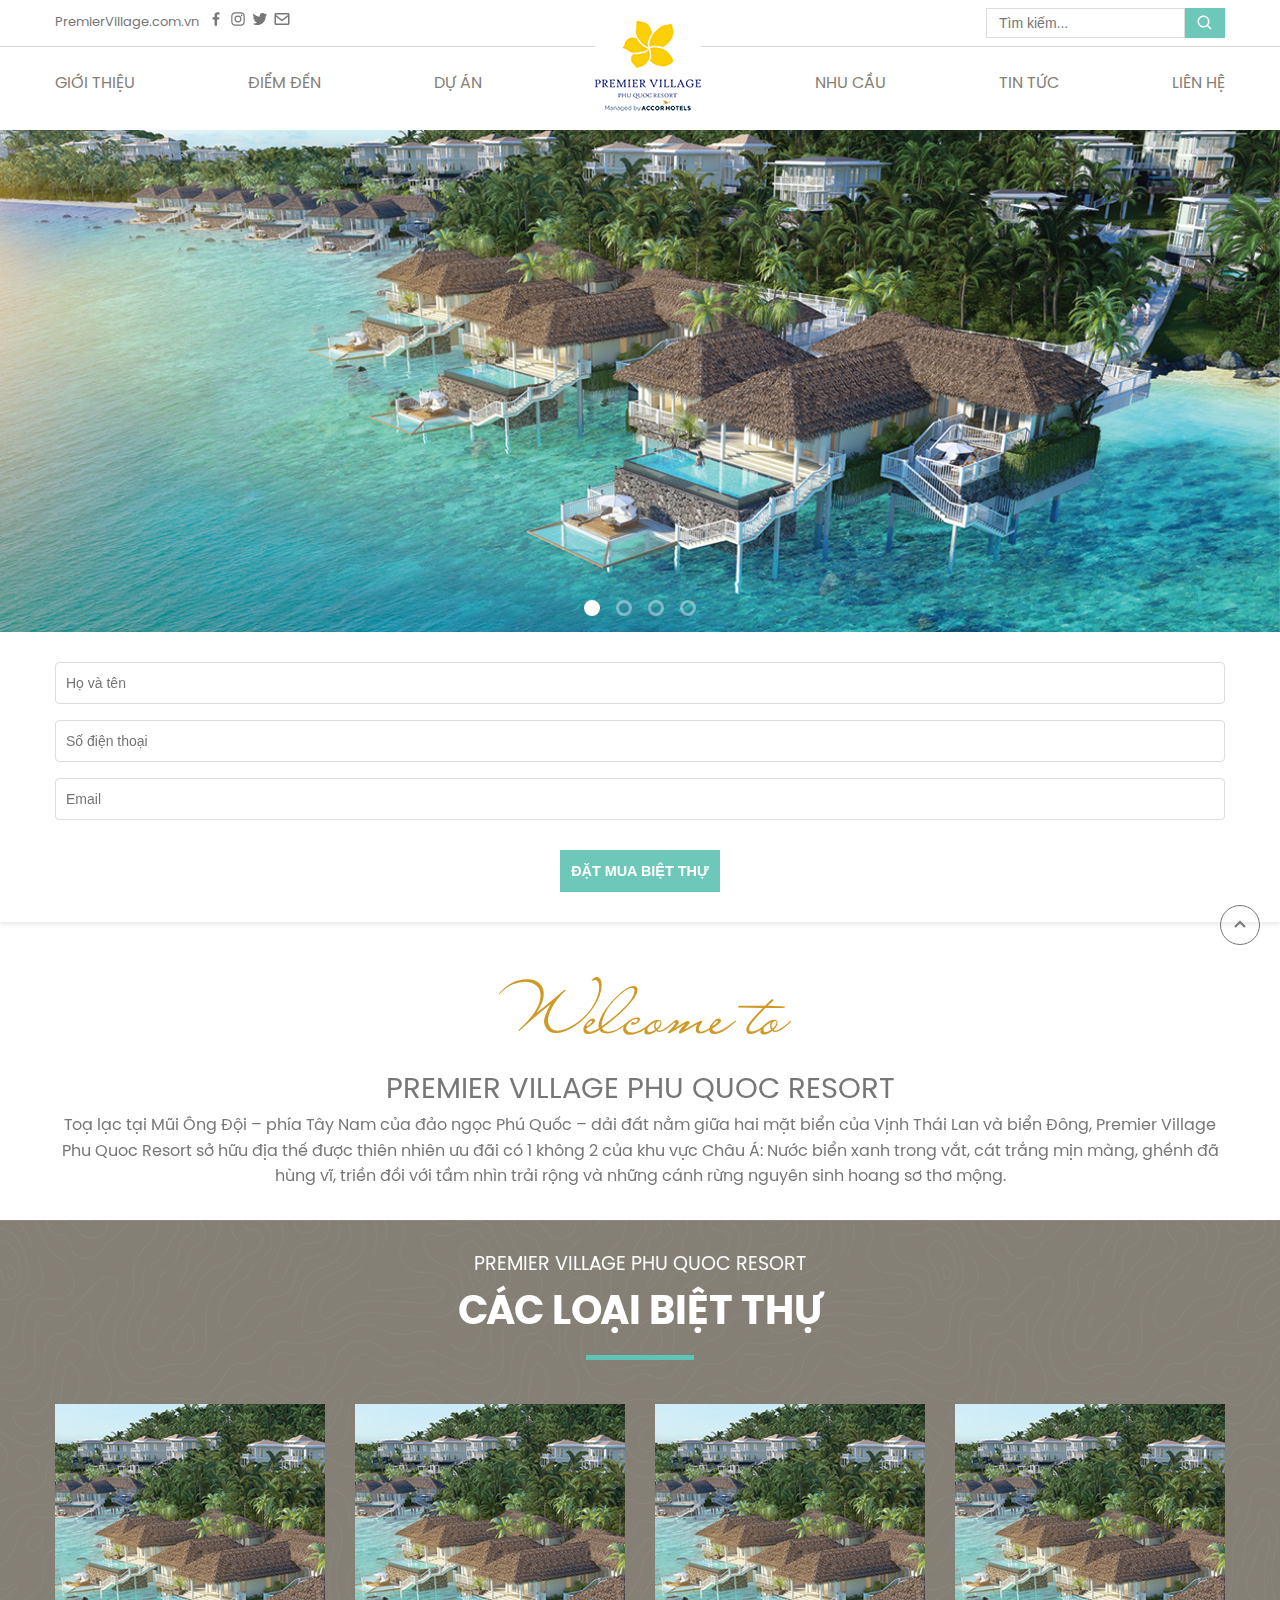
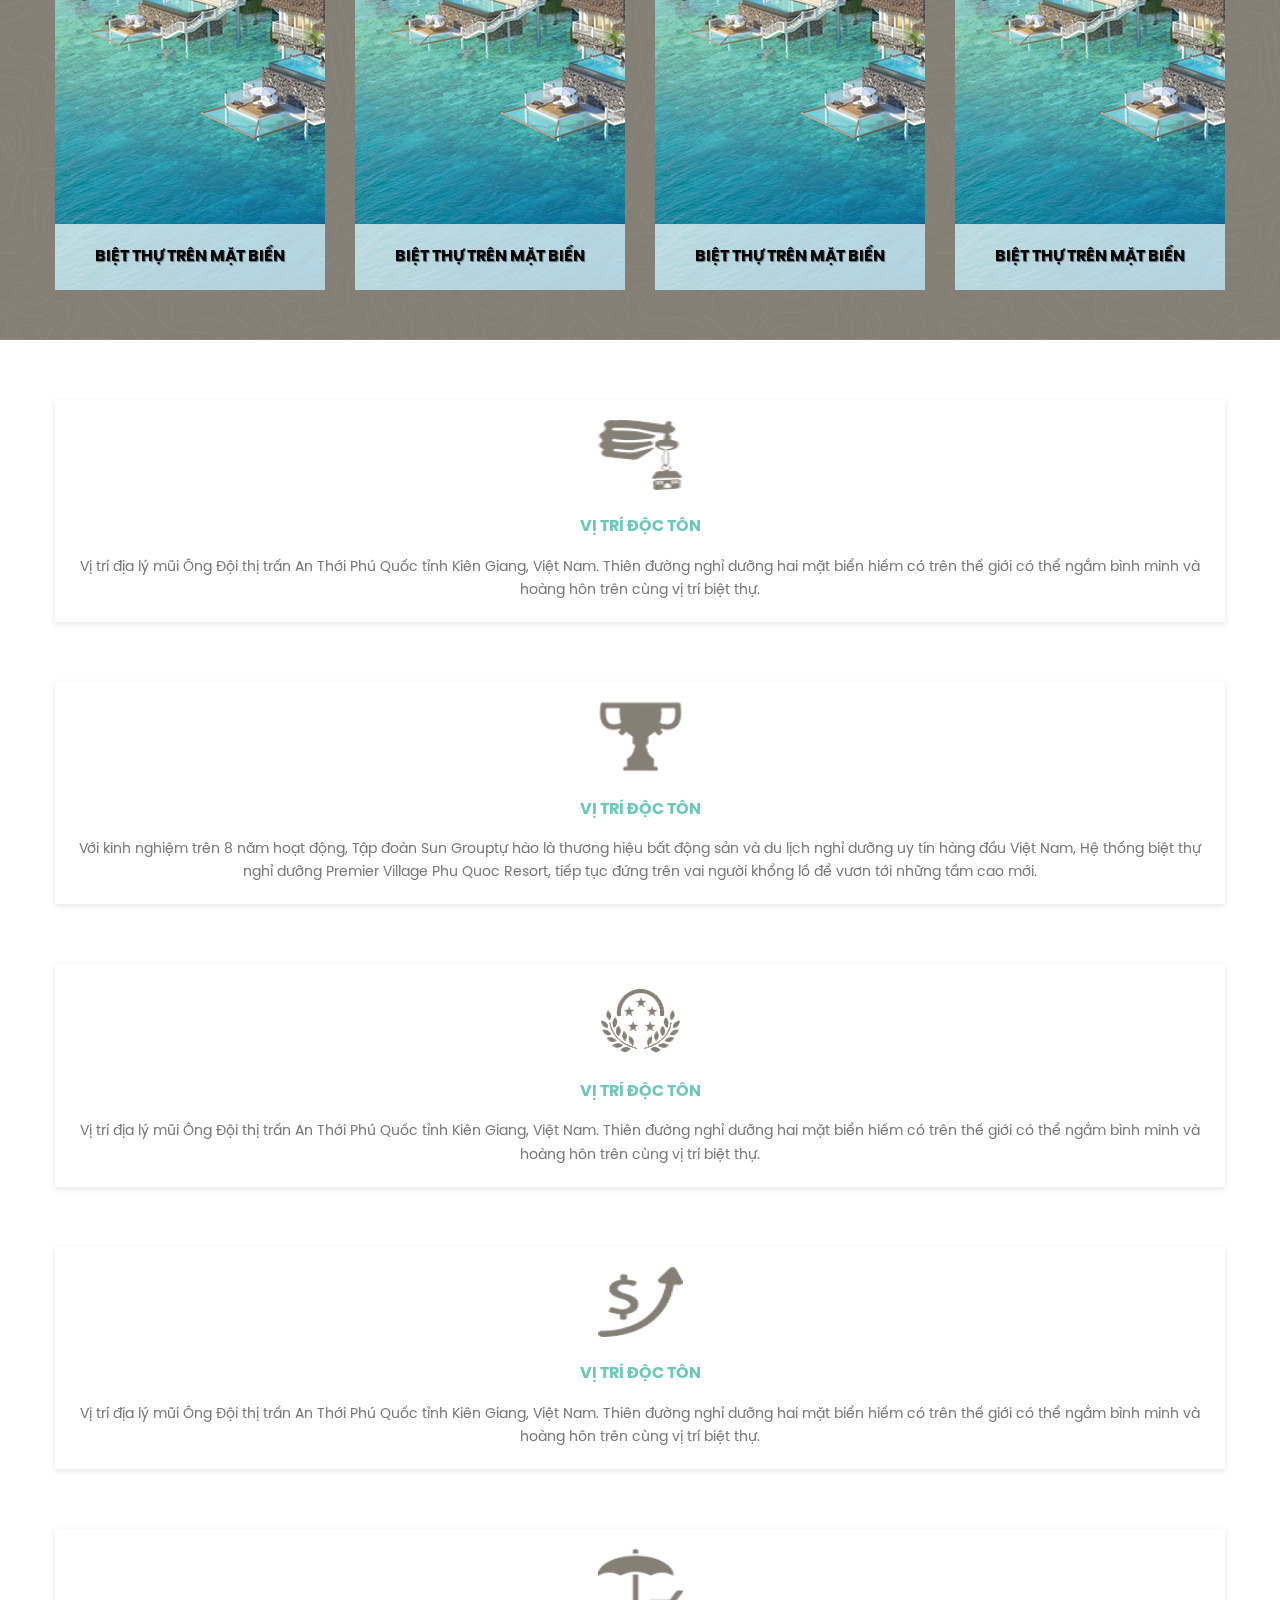
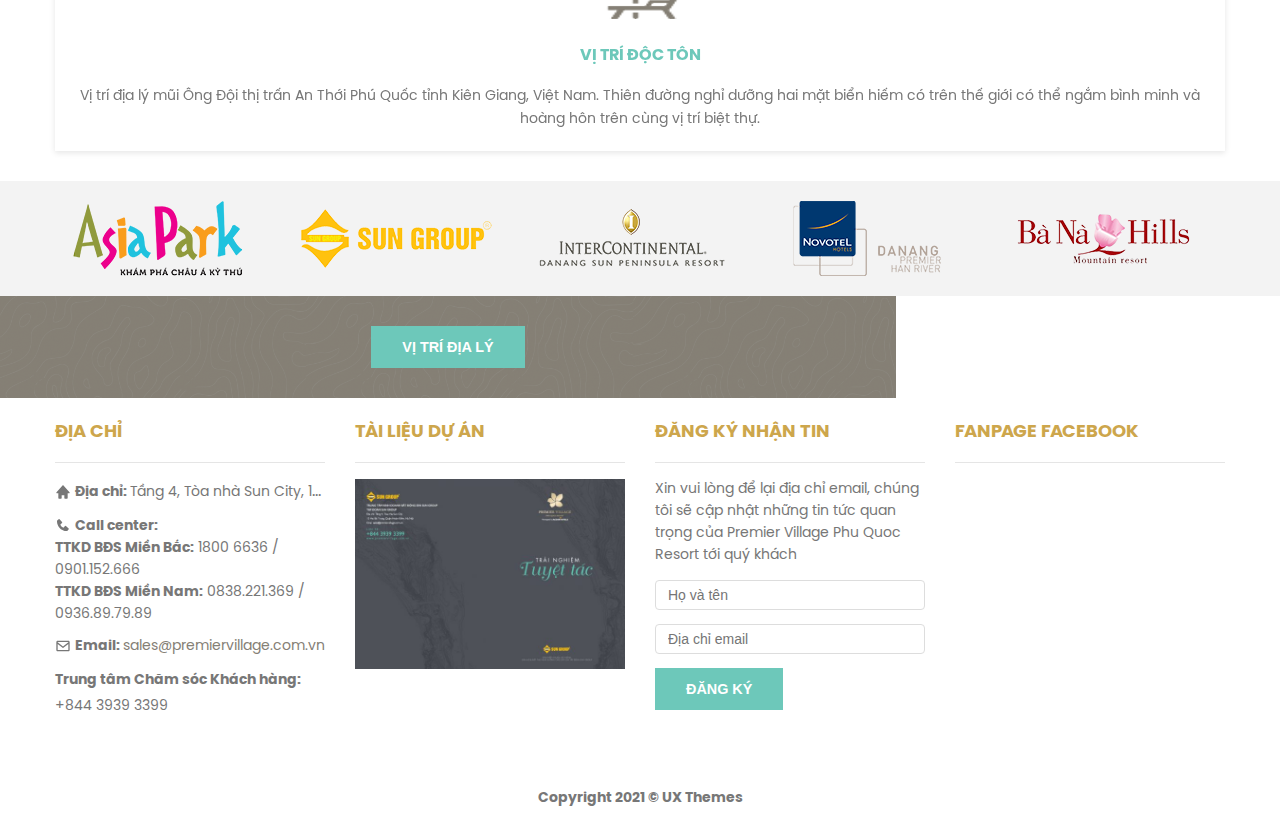
<file: index.html>
<!DOCTYPE html>
<html lang="en">

<head>
    <meta charset="UTF-8">
    <meta http-equiv="X-UA-Compatible" content="IE=edge">
    <meta name="viewport" content="width=device-width, initial-scale=1.0">
    <title>Trang chủ</title>
    <link rel="stylesheet" href="libs/slick/slick-theme.css">
    <link rel="stylesheet" href="libs/slick/slick.css">
    <link rel="stylesheet" href="style.css">
</head>

<body>

    <!-- Header -->
    <header class="header">
        <!-- Top Bar -->
        <div class="header-top-bar">
            <div class="l-container">
                <div class="header-top-wrapper">
                    <div class="header-top-left">
                        <div class="email">PremierVillage.com.vn</div>
                        <ul class="social">
                            <li>
                                <a href="">
                                    <svg xmlns="http://www.w3.org/2000/svg" width="24" height="24" viewBox="0 0 24 24">
                                        <path
                                            d="M13.397 20.997v-8.196h2.765l.411-3.209h-3.176V7.548c0-.926.258-1.56 1.587-1.56h1.684V3.127A22.336 22.336 0 0 0 14.201 3c-2.444 0-4.122 1.492-4.122 4.231v2.355H7.332v3.209h2.753v8.202h3.312z">
                                        </path>
                                    </svg>
                                </a>
                            </li>
                            <li>
                                <a href="">
                                    <svg xmlns="http://www.w3.org/2000/svg" width="24" height="24" viewBox="0 0 24 24">
                                        <path
                                            d="M11.999 7.377a4.623 4.623 0 1 0 0 9.248 4.623 4.623 0 0 0 0-9.248zm0 7.627a3.004 3.004 0 1 1 0-6.008 3.004 3.004 0 0 1 0 6.008z">
                                        </path>
                                        <circle cx="16.806" cy="7.207" r="1.078"></circle>
                                        <path
                                            d="M20.533 6.111A4.605 4.605 0 0 0 17.9 3.479a6.606 6.606 0 0 0-2.186-.42c-.963-.042-1.268-.054-3.71-.054s-2.755 0-3.71.054a6.554 6.554 0 0 0-2.184.42 4.6 4.6 0 0 0-2.633 2.632 6.585 6.585 0 0 0-.419 2.186c-.043.962-.056 1.267-.056 3.71 0 2.442 0 2.753.056 3.71.015.748.156 1.486.419 2.187a4.61 4.61 0 0 0 2.634 2.632 6.584 6.584 0 0 0 2.185.45c.963.042 1.268.055 3.71.055s2.755 0 3.71-.055a6.615 6.615 0 0 0 2.186-.419 4.613 4.613 0 0 0 2.633-2.633c.263-.7.404-1.438.419-2.186.043-.962.056-1.267.056-3.71s0-2.753-.056-3.71a6.581 6.581 0 0 0-.421-2.217zm-1.218 9.532a5.043 5.043 0 0 1-.311 1.688 2.987 2.987 0 0 1-1.712 1.711 4.985 4.985 0 0 1-1.67.311c-.95.044-1.218.055-3.654.055-2.438 0-2.687 0-3.655-.055a4.96 4.96 0 0 1-1.669-.311 2.985 2.985 0 0 1-1.719-1.711 5.08 5.08 0 0 1-.311-1.669c-.043-.95-.053-1.218-.053-3.654 0-2.437 0-2.686.053-3.655a5.038 5.038 0 0 1 .311-1.687c.305-.789.93-1.41 1.719-1.712a5.01 5.01 0 0 1 1.669-.311c.951-.043 1.218-.055 3.655-.055s2.687 0 3.654.055a4.96 4.96 0 0 1 1.67.311 2.991 2.991 0 0 1 1.712 1.712 5.08 5.08 0 0 1 .311 1.669c.043.951.054 1.218.054 3.655 0 2.436 0 2.698-.043 3.654h-.011z">
                                        </path>
                                    </svg>
                                </a>
                            </li>
                            <li>
                                <a href="">
                                    <svg xmlns="http://www.w3.org/2000/svg" width="24" height="24" viewBox="0 0 24 24">
                                        <path
                                            d="M19.633 7.997c.013.175.013.349.013.523 0 5.325-4.053 11.461-11.46 11.461-2.282 0-4.402-.661-6.186-1.809.324.037.636.05.973.05a8.07 8.07 0 0 0 5.001-1.721 4.036 4.036 0 0 1-3.767-2.793c.249.037.499.062.761.062.361 0 .724-.05 1.061-.137a4.027 4.027 0 0 1-3.23-3.953v-.05c.537.299 1.16.486 1.82.511a4.022 4.022 0 0 1-1.796-3.354c0-.748.199-1.434.548-2.032a11.457 11.457 0 0 0 8.306 4.215c-.062-.3-.1-.611-.1-.923a4.026 4.026 0 0 1 4.028-4.028c1.16 0 2.207.486 2.943 1.272a7.957 7.957 0 0 0 2.556-.973 4.02 4.02 0 0 1-1.771 2.22 8.073 8.073 0 0 0 2.319-.624 8.645 8.645 0 0 1-2.019 2.083z">
                                        </path>
                                    </svg>
                                </a>
                            </li>
                            <li>
                                <a href="">
                                    <svg xmlns="http://www.w3.org/2000/svg" width="24" height="24" viewBox="0 0 24 24">
                                        <path
                                            d="M20 4H4c-1.103 0-2 .897-2 2v12c0 1.103.897 2 2 2h16c1.103 0 2-.897 2-2V6c0-1.103-.897-2-2-2zm0 2v.511l-8 6.223-8-6.222V6h16zM4 18V9.044l7.386 5.745a.994.994 0 0 0 1.228 0L20 9.044 20.002 18H4z">
                                        </path>
                                    </svg>
                                </a>
                            </li>
                        </ul>
                    </div>
                    <div class="header-top-right">
                        <div class="searchform-wrapper">
                            <form method="GET" action="" class="searchform" role="search">
                                <div class="form-group">
                                    <input type="search" class="search" name="search" id="search" autocomplete="off"
                                        placeholder="Tìm kiếm...">
                                    <button type="submit" class="btn btn-search has-icon">
                                        <svg xmlns="http://www.w3.org/2000/svg" width="24" height="24"
                                            viewBox="0 0 24 24">
                                            <path
                                                d="M10 18a7.952 7.952 0 0 0 4.897-1.688l4.396 4.396 1.414-1.414-4.396-4.396A7.952 7.952 0 0 0 18 10c0-4.411-3.589-8-8-8s-8 3.589-8 8 3.589 8 8 8zm0-14c3.309 0 6 2.691 6 6s-2.691 6-6 6-6-2.691-6-6 2.691-6 6-6z">
                                            </path>
                                        </svg>
                                    </button>
                                </div>
                            </form>
                        </div>
                    </div>
                </div>
            </div>
        </div>
        <!-- End Top Bar -->
        <!-- Header Main -->
        <div class="header-main">
            <div class="l-container">
                <div class="header-logo">
                    <a href="index.html">
                        <img src="assets/images/logo.png" alt="">
                    </a>
                </div>
                <div class="main-menu-container">
                    <div class="logo">
                        <a href="index.html">
                            <img src="assets/images/logo.png" alt="">
                        </a>
                    </div>
                    <ul class="main-menu">
                        <li class="menu-item menu-item-has-children">
                            <a href="#">Giới thiệu</a>
                            <ul class="sub-menu">
                                <li class="menu-item">
                                    <a href="about.html">Về Rayland</a>
                                </li>
                                <li class="menu-item">
                                    <a href="page-partner.html">Đối tác</a>
                                </li>
                            </ul>
                        </li>
                        <li class="menu-item menu-item-has-children">
                            <a href="#">Điểm đến</a>
                            <ul class="sub-menu">
                                <li class="menu-item">
                                    <a href="category-du-an.html">Hà Nội</a>
                                </li>
                                <li class="menu-item">
                                    <a href="category-du-an.html">Đà Nẵng</a>
                                </li>
                                <li class="menu-item">
                                    <a href="category-du-an.html">Hồ Chí Minh</a>
                                </li>
                            </ul>
                        </li>
                        <li class="menu-item menu-item-has-children">
                            <a href="#">Dự Án</a>
                            <ul class="sub-menu">
                                <li class="menu-item">
                                    <a href="category-du-an.html">Resort</a>
                                </li>
                                <li class="menu-item">
                                    <a href="category-du-an.html">Villa</a>
                                </li>
                                <li class="menu-item">
                                    <a href="category-du-an.html">Shophouse</a>
                                </li>
                                <li class="menu-item">
                                    <a href="category-du-an.html">Căn hộ</a>
                                </li>
                            </ul>
                        </li>
                        <li class="menu-item menu-item-has-children">
                            <a href="#">Nhu cầu</a>
                            <ul class="sub-menu">
                                <li class="menu-item">
                                    <a href="category-nhu-cau.html">Tìm mua</a>
                                </li>
                                <li class="menu-item">
                                    <a href="category-nhu-cau.html">Tìm thuê</a>
                                </li>
                            </ul>
                        </li>
                        <li class="menu-item">
                            <a href="category.html">Tin tức</a>
                        </li>
                        <li class="menu-item">
                            <a href="contact.html">Liên hệ</a>
                        </li>
                    </ul>
                </div>
                <div class="btn-menu">
                    <svg xmlns="http://www.w3.org/2000/svg" width="28" height="28" viewBox="0 0 24 24">
                        <path d="M4 6h16v2H4zm0 5h16v2H4zm0 5h16v2H4z"></path>
                    </svg>
                </div>
            </div>
        </div>
        <!-- End Header Main -->
    </header>
    <!-- End Header -->

    <!-- Menu Mobile -->

    <div class="overlay"></div>

    <!-- Menu Mobile -->
    <div class="popup-offcanvas-menu">
        <button class="btn btn-close">
            <svg xmlns="http://www.w3.org/2000/svg" width="24" height="24" viewBox="0 0 24 24">
                <path
                    d="M9.172 16.242 12 13.414l2.828 2.828 1.414-1.414L13.414 12l2.828-2.828-1.414-1.414L12 10.586 9.172 7.758 7.758 9.172 10.586 12l-2.828 2.828z">
                </path>
                <path
                    d="M12 22c5.514 0 10-4.486 10-10S17.514 2 12 2 2 6.486 2 12s4.486 10 10 10zm0-18c4.411 0 8 3.589 8 8s-3.589 8-8 8-8-3.589-8-8 3.589-8 8-8z">
                </path>
            </svg>
        </button>
        <div class="searchform-wrapper">
            <form method="GET" action="" class="searchform" role="search">
                <div class="form-group">
                    <input type="search" class="search" name="search" id="search" autocomplete="off"
                        placeholder="Tìm kiếm...">
                    <button type="submit" class="btn btn-search has-icon">
                        <svg xmlns="http://www.w3.org/2000/svg" width="24" height="24" viewBox="0 0 24 24">
                            <path
                                d="M10 18a7.952 7.952 0 0 0 4.897-1.688l4.396 4.396 1.414-1.414-4.396-4.396A7.952 7.952 0 0 0 18 10c0-4.411-3.589-8-8-8s-8 3.589-8 8 3.589 8 8 8zm0-14c3.309 0 6 2.691 6 6s-2.691 6-6 6-6-2.691-6-6 2.691-6 6-6z">
                            </path>
                        </svg>
                    </button>
                </div>
            </form>
        </div>
        <div class="main-menu-mobile">
            <ul class="main-menu">
                <li class="menu-item menu-item-has-children">
                    <a href="#">Giới thiệu</a>
                    <ul class="sub-menu">
                        <li class="menu-item">
                            <a href="about.html">Về Rayland</a>
                        </li>
                        <li class="menu-item">
                            <a href="page-partner.html">Đối tác</a>
                        </li>
                    </ul>
                </li>
                <li class="menu-item menu-item-has-children">
                    <a href="#">Điểm đến</a>
                    <ul class="sub-menu">
                        <li class="menu-item">
                            <a href="category-du-an.html">Hà Nội</a>
                        </li>
                        <li class="menu-item">
                            <a href="category-du-an.html">Đà Nẵng</a>
                        </li>
                        <li class="menu-item">
                            <a href="category-du-an.html">Hồ Chí Minh</a>
                        </li>
                    </ul>
                </li>
                <li class="menu-item menu-item-has-children">
                    <a href="#">Dự Án</a>
                    <ul class="sub-menu">
                        <li class="menu-item">
                            <a href="category-du-an.html">Resort</a>
                        </li>
                        <li class="menu-item">
                            <a href="category-du-an.html">Villa</a>
                        </li>
                        <li class="menu-item">
                            <a href="category-du-an.html">Shophouse</a>
                        </li>
                        <li class="menu-item">
                            <a href="category-du-an.html">Căn hộ</a>
                        </li>
                    </ul>
                </li>
                <li class="menu-item menu-item-has-children">
                    <a href="#">Nhu cầu</a>
                    <ul class="sub-menu">
                        <li class="menu-item">
                            <a href="category-nhu-cau.html">Tìm mua</a>
                        </li>
                        <li class="menu-item">
                            <a href="category-nhu-cau.html">Tìm thuê</a>
                        </li>
                    </ul>
                </li>
                <li class="menu-item">
                    <a href="category.html">Tin tức</a>
                </li>
                <li class="menu-item">
                    <a href="contact.html">Liên hệ</a>
                </li>
            </ul>
        </div>
    </div>
    <!-- End Menu Mobile -->

    <!-- Banner -->
    <section class="banner">
        <div class="slider-banner">
            <div class="slider-item">
                <div class="img-wrap">
                    <img src="assets/images/banner1.jpg" alt="">
                </div>
                <div class="box-content">
                    <h2 class="title">PREMIER VILLAGE PHU QUOC RESORT </h2>
                    <p>TUYỆT TÁC LAY ĐỘNG CẢM XÚC</p>
                </div>
            </div>
            <div class="slider-item">
                <div class="img-wrap">
                    <img src="assets/images/banner2.jpg" alt="">
                </div>
                <div class="box-content">
                    <h2 class="title">PREMIER VILLAGE PHU QUOC RESORT </h2>
                    <p>TUYỆT TÁC LAY ĐỘNG CẢM XÚC</p>
                </div>
            </div>
            <div class="slider-item">
                <div class="img-wrap">
                    <img src="assets/images/banner3.jpg" alt="">
                </div>
                <div class="box-content">
                    <h2 class="title">PREMIER VILLAGE PHU QUOC RESORT </h2>
                    <p>TUYỆT TÁC LAY ĐỘNG CẢM XÚC</p>
                </div>
            </div>
            <div class="slider-item">
                <div class="img-wrap">
                    <img src="assets/images/banner4.jpg" alt="">
                </div>
                <div class="box-content">
                    <h2 class="title">PREMIER VILLAGE PHU QUOC RESORT </h2>
                    <p>TUYỆT TÁC LAY ĐỘNG CẢM XÚC</p>
                </div>
            </div>
        </div>
    </section>
    <!-- End Banner -->

    <!-- Top Form -->
    <section class="section top-form card">
        <div class="l-container">
            <div class="form">
                <form action="" class="wpcf7-form">
                    <div class="form-group">
                        <p>
                            <span class="wpcf7-form-control-wrap">
                                <input class="wpcf7-form-control wpcf7-text" type="text" placeholder="Họ và tên">
                            </span>
                        </p>
                        <p>
                            <span class="wpcf7-form-control-wrap">
                                <input class="wpcf7-form-control wpcf7-text" type="text" placeholder="Số điện thoại">
                            </span>
                        </p>
                        <p>
                            <span class="wpcf7-form-control-wrap">
                                <input class="wpcf7-form-control wpcf7-text" type="text" placeholder="Email">
                            </span>
                        </p>
                    </div>
                    <p>
                        <input type="submit" class="wpcf7-form-control wpcf7-submit btn" value="Đặt mua biệt thự">
                    </p>
                </form>
            </div>
        </div>
    </section>
    <!-- End Top Form -->

    <!-- Top Welcome -->
    <section class="section top-welcome">
        <div class="l-container">
            <div class="welcome text-center">
                <div class="welcome-title">
                    <h2 class="title-page">Welcome to</h2>
                </div>
                <div class="welcome-content">
                    <h3 class="sub-title">PREMIER VILLAGE PHU QUOC RESORT</h3>
                    <p>Toạ lạc tại Mũi Ông Đội – phía Tây Nam của đảo ngọc Phú Quốc – dải đất nằm giữa hai mặt biển của
                        Vịnh Thái Lan và biển Đông, Premier Village Phu Quoc Resort sở hữu địa thế được thiên nhiên ưu
                        đãi có 1 không 2 của khu vực Châu Á: Nước biển xanh trong vắt, cát trắng mịn màng, ghềnh đã hùng
                        vĩ, triền đồi với tầm nhìn trải rộng và những cánh rừng nguyên sinh hoang sơ thơ mộng.</p>
                </div>
            </div>
        </div>
    </section>
    <!-- End Top Welcome -->

    <!-- Section Project -->
    <section class="section section-project bg-image">
        <div class="block-title text-center">
            <span class="sub-title">PREMIER VILLAGE PHU QUOC RESORT</span>
            <h2 class="sec-title">Các Loại Biệt Thự</h2>
            <div class="line"></div>
        </div>
        <div class="l-container">
            <div class="row">
                <div class="col-6 col-sm-6 col-md-3 col-lg-3">
                    <div class="box-item">
                        <div class="box-image">
                            <div class="img-wrap">
                                <a href="">
                                    <img src="assets/images/biet-thu-tren-mat-bien.jpg" alt="">
                                </a>
                            </div>
                        </div>
                        <div class="box-content text-center">
                            <h4>BIỆT THỰ TRÊN MẶT BIỂN</h4>
                        </div>
                    </div>
                </div>
                <div class="col-6 col-sm-6 col-md-3 col-lg-3">
                    <div class="box-item">
                        <div class="box-image">
                            <div class="img-wrap">
                                <a href="">
                                    <img src="assets/images/biet-thu-tren-mat-bien.jpg" alt="">
                                </a>
                            </div>
                        </div>
                        <div class="box-content text-center">
                            <h4>BIỆT THỰ TRÊN MẶT BIỂN</h4>
                        </div>
                    </div>
                </div>
                <div class="col-6 col-sm-6 col-md-3 col-lg-3">
                    <div class="box-item">
                        <div class="box-image">
                            <div class="img-wrap">
                                <a href="">
                                    <img src="assets/images/biet-thu-tren-mat-bien.jpg" alt="">
                                </a>
                            </div>
                        </div>
                        <div class="box-content text-center">
                            <h4>BIỆT THỰ TRÊN MẶT BIỂN</h4>
                        </div>
                    </div>
                </div>
                <div class="col-6 col-sm-6 col-md-3 col-lg-3">
                    <div class="box-item">
                        <div class="box-image">
                            <div class="img-wrap">
                                <a href="">
                                    <img src="assets/images/biet-thu-tren-mat-bien.jpg" alt="">
                                </a>
                            </div>
                        </div>
                        <div class="box-content text-center">
                            <h4>BIỆT THỰ TRÊN MẶT BIỂN</h4>
                        </div>
                    </div>
                </div>
            </div>
        </div>
    </section>
    <!-- End Section Project -->

    <!-- Section Benefit -->
    <section class="section section-benefit">
        <div class="l-container">
            <ul class="list-benefit">
                <li class="box-item">
                    <div class="item card text-center">
                        <div class="box-icon">
                            <img src="assets/images/house1.png" alt="">
                        </div>
                        <div class="box-content">
                            <h4 class="title">VỊ TRÍ ĐỘC TÔN</h4>
                            <p>Vị trí địa lý mũi Ông Đội thị trấn An Thới Phú Quốc tỉnh Kiên Giang, Việt Nam. Thiên
                                đường nghỉ dưỡng hai mặt biển hiếm có trên thế giới có thể ngắm bình minh và hoàng hôn
                                trên cùng vị trí biệt thự.</p>
                        </div>
                    </div>
                </li>
                <li class="box-item">
                    <div class="item card text-center">
                        <div class="box-icon">
                            <img src="assets/images/icon1.png" alt="">
                        </div>
                        <div class="box-content">
                            <h4 class="title">VỊ TRÍ ĐỘC TÔN</h4>
                            <p>Với kinh nghiệm trên 8 năm hoạt động, Tập đoàn Sun Grouptự hào là thương hiệu bất động
                                sản và du lịch nghỉ dưỡng uy tín hàng đầu Việt Nam, Hệ thống biệt thự nghỉ dưỡng Premier
                                Village Phu Quoc Resort, tiếp tục đứng trên vai người khổng lồ để vươn tới những tầm cao
                                mới.</p>
                        </div>
                    </div>
                </li>
                <li class="box-item">
                    <div class="item card text-center">
                        <div class="box-icon">
                            <img src="assets/images/icon2.png" alt="">
                        </div>
                        <div class="box-content">
                            <h4 class="title">VỊ TRÍ ĐỘC TÔN</h4>
                            <p>Vị trí địa lý mũi Ông Đội thị trấn An Thới Phú Quốc tỉnh Kiên Giang, Việt Nam. Thiên
                                đường nghỉ dưỡng hai mặt biển hiếm có trên thế giới có thể ngắm bình minh và hoàng hôn
                                trên cùng vị trí biệt thự.</p>
                        </div>
                    </div>
                </li>
                <li class="box-item">
                    <div class="item card text-center">
                        <div class="box-icon">
                            <img src="assets/images/house4.png" alt="">
                        </div>
                        <div class="box-content">
                            <h4 class="title">VỊ TRÍ ĐỘC TÔN</h4>
                            <p>Vị trí địa lý mũi Ông Đội thị trấn An Thới Phú Quốc tỉnh Kiên Giang, Việt Nam. Thiên
                                đường nghỉ dưỡng hai mặt biển hiếm có trên thế giới có thể ngắm bình minh và hoàng hôn
                                trên cùng vị trí biệt thự.</p>
                        </div>
                    </div>
                </li>
                <li class="box-item">
                    <div class="item card text-center">
                        <div class="box-icon">
                            <img src="assets/images/house5.png" alt="">
                        </div>
                        <div class="box-content">
                            <h4 class="title">VỊ TRÍ ĐỘC TÔN</h4>
                            <p>Vị trí địa lý mũi Ông Đội thị trấn An Thới Phú Quốc tỉnh Kiên Giang, Việt Nam. Thiên
                                đường nghỉ dưỡng hai mặt biển hiếm có trên thế giới có thể ngắm bình minh và hoàng hôn
                                trên cùng vị trí biệt thự.</p>
                        </div>
                    </div>
                </li>
            </ul>
        </div>
    </section>
    <!-- End Section Benefit -->

    <!-- Section Slider Partner -->
    <section class="section section-slider-partner">
        <div class="l-container">
            <div class="slider-partner">
                <div class="slider-item">
                    <img src="assets/images/asia-park.png" alt="">
                </div>
                <div class="slider-item">
                    <img src="assets/images/sun-group.png" alt="">
                </div>
                <div class="slider-item">
                    <img src="assets/images/intercontinental.png" alt="">
                </div>
                <div class="slider-item">
                    <img src="assets/images/novotel.png" alt="">
                </div>
                <div class="slider-item">
                    <img src="assets/images/banahill.png" alt="">
                </div>
            </div>
        </div>
    </section>
    <!-- End Section Slider Partner -->

    <section class="section location bg-image">
        <div class="l-container">
            <div class="box-location">
                <button class="btn btn-view-location">Vị trí địa lý</button>
                <div class="box-map">
                    <iframe src="https://www.google.com/maps/embed?pb=!1m18!1m12!1m3!1d3834.082510999742!2d108.22547481534335!3d16.061207543917845!2m3!1f0!2f0!3f0!3m2!1i1024!2i768!4f13.1!3m3!1m2!1s0x314219cee034dced%3A0x864e922be1e70e4d!2zQ-G6p3UgUuG7k25n!5e0!3m2!1svi!2s!4v1631088689084!5m2!1svi!2s" width="100%" height="450" style="border:0;" allowfullscreen="" loading="lazy"></iframe>
                </div>
            </div>
        </div>
    </section>

    <!-- Footer -->
    <footer class="footer">
        <div class="l-container">
            <div class="row">
                <div class="col-12 col-md-6 col-lg-3">
                    <div class="widget">
                        <div class="widget-title">
                            <h3 class="title">ĐỊA CHỈ</h3>
                            <div class="line"></div>
                        </div>
                        <div class="box-info">
                            <div class="box-address">
                                <span class="icon">
                                    <svg xmlns="http://www.w3.org/2000/svg" width="24" height="24" viewBox="0 0 24 24">
                                        <path
                                            d="m21.743 12.331-9-10c-.379-.422-1.107-.422-1.486 0l-9 10a.998.998 0 0 0-.17 1.076c.16.361.518.593.913.593h2v7a1 1 0 0 0 1 1h3a1 1 0 0 0 1-1v-4h4v4a1 1 0 0 0 1 1h3a1 1 0 0 0 1-1v-7h2a.998.998 0 0 0 .743-1.669z">
                                        </path>
                                    </svg>
                                </span>
                                <span class="email"><strong>Địa chỉ: </strong>Tầng 4, Tòa nhà Sun City, 13 Hai Bà Trưng,
                                    Q. Hoàn Kiếm, Hà Nội</span>
                            </div>
                            <div class="box-phone">
                                <span class="icon">
                                    <svg xmlns="http://www.w3.org/2000/svg" width="24" height="24" viewBox="0 0 24 24">
                                        <path
                                            d="m20.487 17.14-4.065-3.696a1.001 1.001 0 0 0-1.391.043l-2.393 2.461c-.576-.11-1.734-.471-2.926-1.66-1.192-1.193-1.553-2.354-1.66-2.926l2.459-2.394a1 1 0 0 0 .043-1.391L6.859 3.513a1 1 0 0 0-1.391-.087l-2.17 1.861a1 1 0 0 0-.29.649c-.015.25-.301 6.172 4.291 10.766C11.305 20.707 16.323 21 17.705 21c.202 0 .326-.006.359-.008a.992.992 0 0 0 .648-.291l1.86-2.171a.997.997 0 0 0-.085-1.39z">
                                        </path>
                                    </svg>
                                </span>
                                <span><strong>Call center:</strong></span>
                                <span class="phone">
                                    <strong>TTKD BĐS Miền Bắc:</strong>
                                    <span>1800 6636</span>
                                    <span> / </span>
                                    <span>0901.152.666</span>
                                </span>
                                <span class="phone">
                                    <strong>TTKD BĐS Miền Nam:</strong>
                                    <span>0838.221.369</span>
                                    <span> / </span>
                                    <span>0936.89.79.89</span>
                                </span>
                            </div>
                            <div class="box-email">
                                <span class="icon">
                                    <svg xmlns="http://www.w3.org/2000/svg" width="24" height="24" viewBox="0 0 24 24">
                                        <path
                                            d="M20 4H4c-1.103 0-2 .897-2 2v12c0 1.103.897 2 2 2h16c1.103 0 2-.897 2-2V6c0-1.103-.897-2-2-2zm0 2v.511l-8 6.223-8-6.222V6h16zM4 18V9.044l7.386 5.745a.994.994 0 0 0 1.228 0L20 9.044 20.002 18H4z">
                                        </path>
                                    </svg>
                                </span>
                                <span class="email"><strong>Email: </strong>
                                    <a href="mailto:">sales@premiervillage.com.vn</a></span>
                            </div>
                            <div class="box-hotline">
                                <span><strong>Trung tâm Chăm sóc Khách hàng:</strong></span>
                                <span>+844 3939 3399</span>
                            </div>
                        </div>
                    </div>
                </div>
                <div class="col-12 col-md-6 col-lg-3">
                    <div class="widget">
                        <div class="widget-title">
                            <h3 class="title">TÀI LIỆU DỰ ÁN</h3>
                            <div class="line"></div>
                        </div>
                        <div class="img-wrap">
                            <a href="">
                                <img src="assets/images/tai-lieu-du-an.jpg" alt="">
                            </a>
                        </div>
                    </div>
                </div>
                <div class="col-12 col-md-6 col-lg-3">
                    <div class="widget">
                        <div class="widget-title">
                            <h3 class="title">ĐĂNG KÝ NHẬN TIN</h3>
                            <div class="line"></div>
                        </div>
                        <div class="form">
                            <form action="" class="wpcf7-form">
                                <div class="form-group">
                                    <p>Xin vui lòng để lại địa chỉ email, chúng tôi sẽ cập nhật những tin tức quan trọng
                                        của Premier Village Phu Quoc Resort tới quý khách</p>
                                    <p>
                                        <span class="wpcf7-form-control-wrap">
                                            <input class="wpcf7-form-control wpcf7-text" type="text"
                                                placeholder="Họ và tên">
                                        </span>
                                    </p>
                                    <p>
                                        <span class="wpcf7-form-control-wrap">
                                            <input class="wpcf7-form-control wpcf7-text" type="text"
                                                placeholder="Địa chỉ email">
                                        </span>
                                    </p>
                                </div>
                                <p>
                                    <input type="submit" class="wpcf7-form-control wpcf7-submit" value="Đăng ký">
                                </p>
                            </form>
                        </div>
                    </div>
                </div>
                <div class="col-12 col-md-6 col-lg-3">
                    <div class="widget">
                        <div class="widget-title">
                            <h3 class="title">FANPAGE FACEBOOK</h3>
                            <div class="line"></div>
                        </div>
                    </div>
                </div>
            </div>
            <div class="row">
                <div class="col-12">
                    <p class="txt-copyright">Copyright 2021 © UX Themes</p>
                </div>
            </div>
        </div>
    </footer>
    <!-- End Footer -->

    <!-- Scroll To Top -->
    <div class="scrollToTop">
        <svg xmlns="http://www.w3.org/2000/svg" width="24" height="24" viewBox="0 0 24 24">
            <path d="m6.293 13.293 1.414 1.414L12 10.414l4.293 4.293 1.414-1.414L12 7.586z"></path>
        </svg>
    </div>
    <!-- End Scroll To Top -->

    <!-- Script -->
    <script src="assets/js/jquery.min.js"></script>
    <script src="libs/slick/slick.min.js"></script>
    <script src="assets/js/main.js"></script>
    <!-- End Script -->
</body>

</html>
</file>
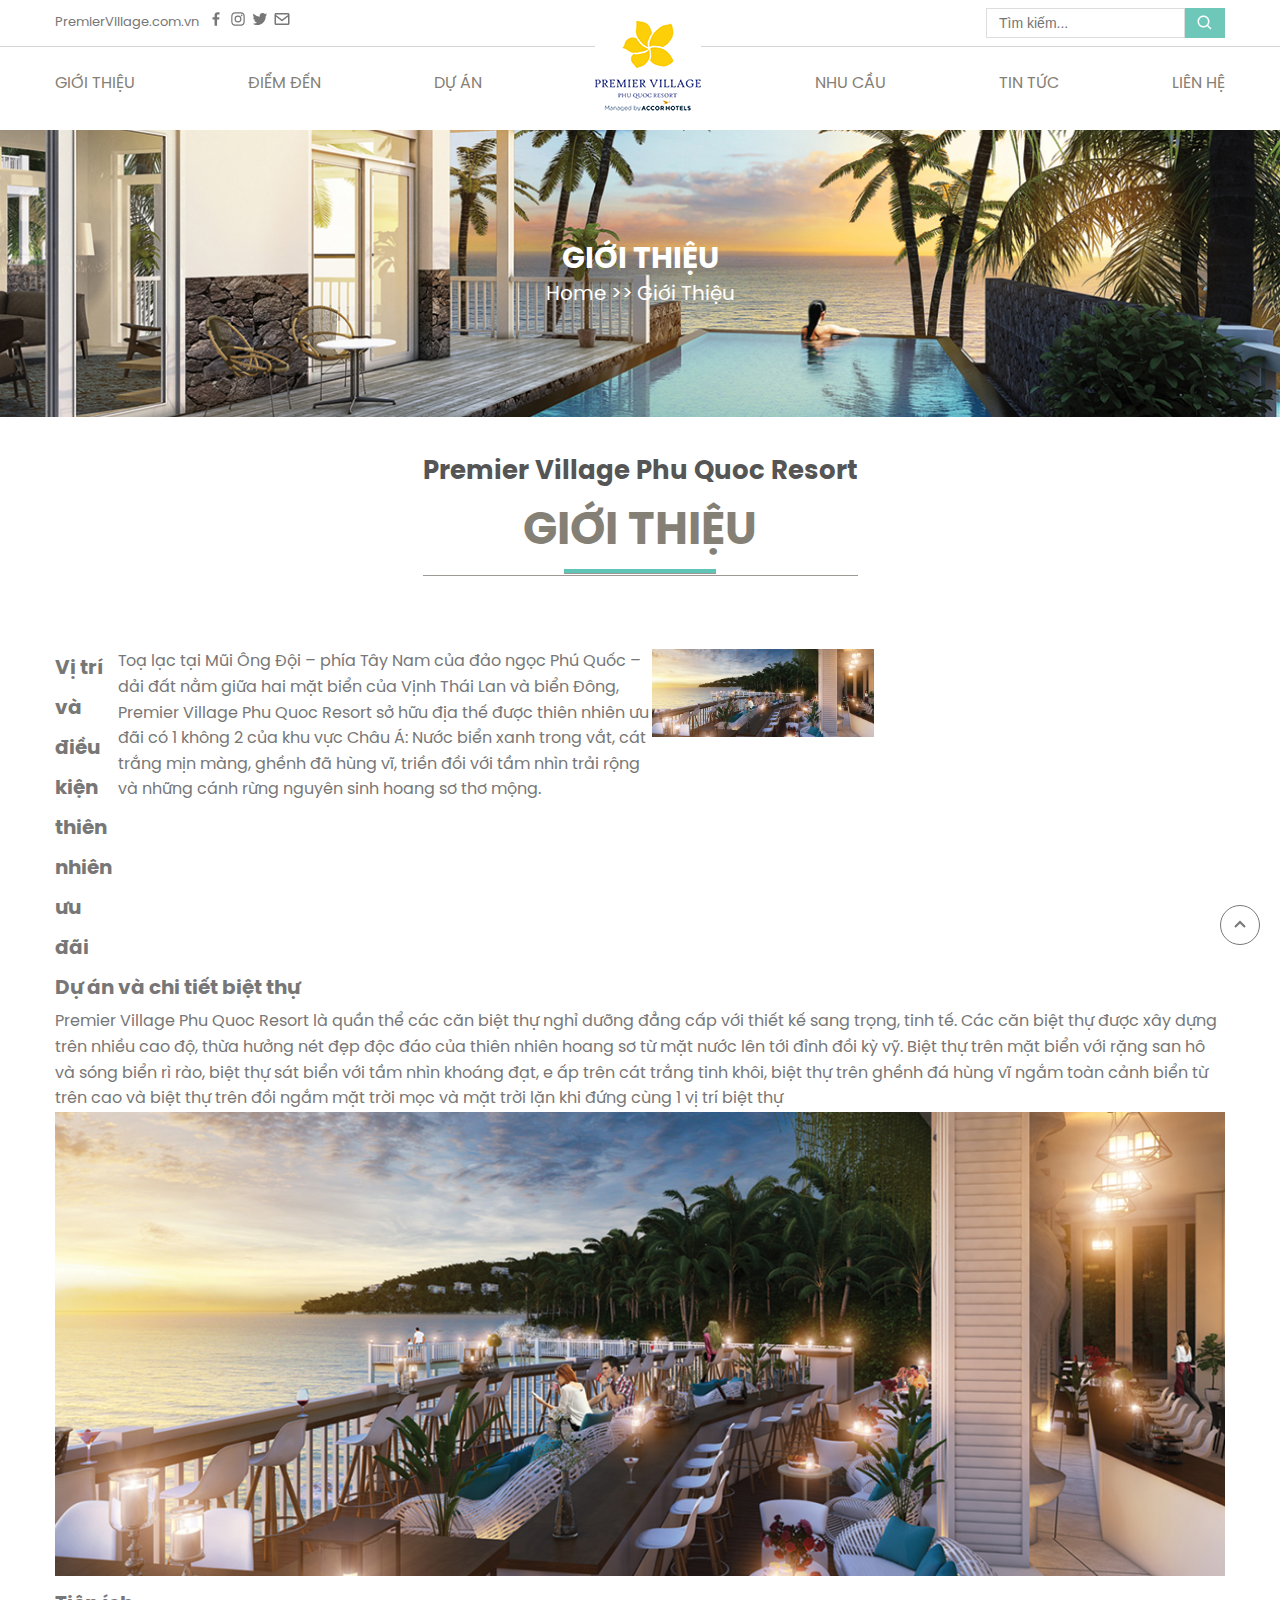
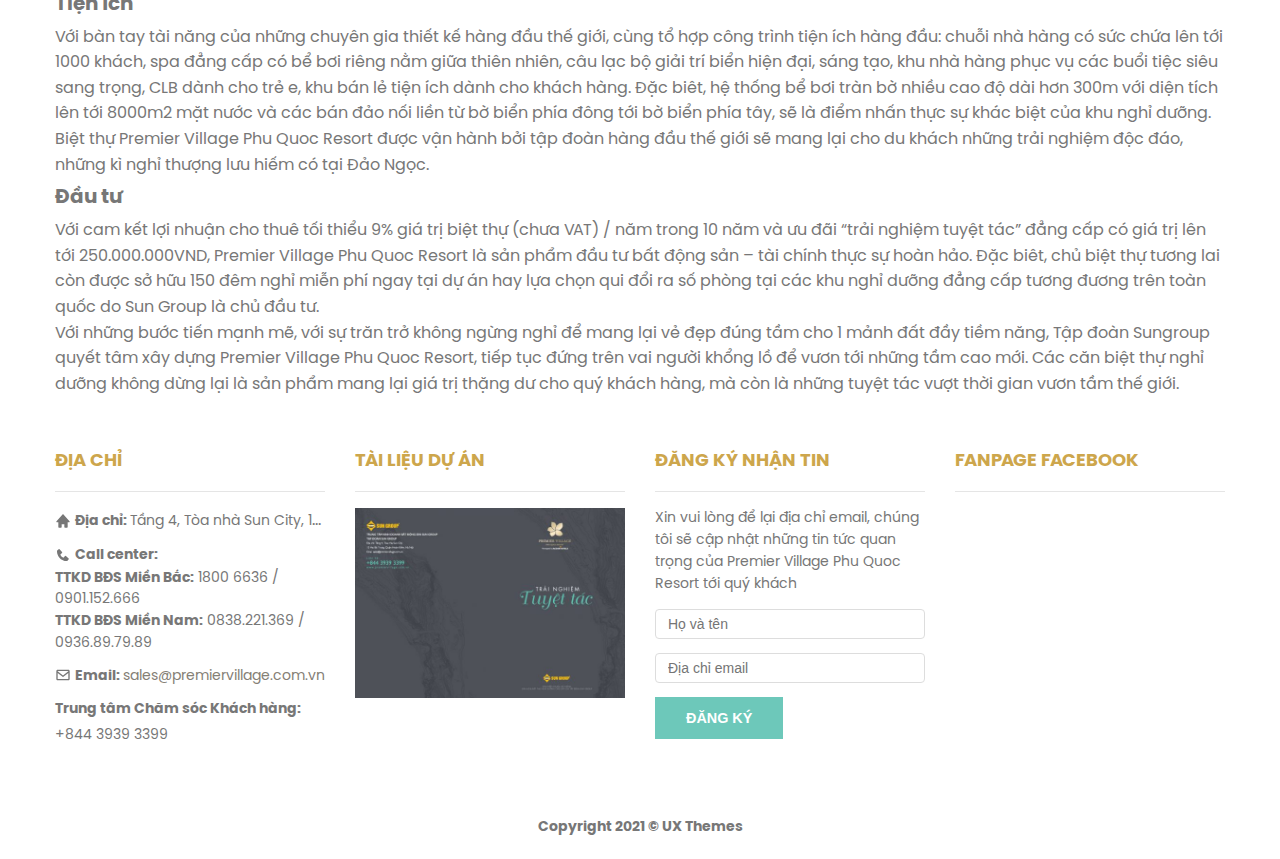
<file: about.html>
<!DOCTYPE html>
<html lang="en">

<head>
    <meta charset="UTF-8">
    <meta http-equiv="X-UA-Compatible" content="IE=edge">
    <meta name="viewport" content="width=device-width, initial-scale=1.0">
    <title>Giới Thiệu</title>
    <link rel="stylesheet" href="libs/slick/slick-theme.css">
    <link rel="stylesheet" href="libs/slick/slick.css">
    <link rel="stylesheet" href="style.css">
</head>

<body>

    <!-- Header -->
    <header class="header">
        <!-- Top Bar -->
        <div class="header-top-bar">
            <div class="l-container">
                <div class="header-top-wrapper">
                    <div class="header-top-left">
                        <div class="email">PremierVillage.com.vn</div>
                        <ul class="social">
                            <li>
                                <a href="">
                                    <svg xmlns="http://www.w3.org/2000/svg" width="24" height="24" viewBox="0 0 24 24">
                                        <path
                                            d="M13.397 20.997v-8.196h2.765l.411-3.209h-3.176V7.548c0-.926.258-1.56 1.587-1.56h1.684V3.127A22.336 22.336 0 0 0 14.201 3c-2.444 0-4.122 1.492-4.122 4.231v2.355H7.332v3.209h2.753v8.202h3.312z">
                                        </path>
                                    </svg>
                                </a>
                            </li>
                            <li>
                                <a href="">
                                    <svg xmlns="http://www.w3.org/2000/svg" width="24" height="24" viewBox="0 0 24 24">
                                        <path
                                            d="M11.999 7.377a4.623 4.623 0 1 0 0 9.248 4.623 4.623 0 0 0 0-9.248zm0 7.627a3.004 3.004 0 1 1 0-6.008 3.004 3.004 0 0 1 0 6.008z">
                                        </path>
                                        <circle cx="16.806" cy="7.207" r="1.078"></circle>
                                        <path
                                            d="M20.533 6.111A4.605 4.605 0 0 0 17.9 3.479a6.606 6.606 0 0 0-2.186-.42c-.963-.042-1.268-.054-3.71-.054s-2.755 0-3.71.054a6.554 6.554 0 0 0-2.184.42 4.6 4.6 0 0 0-2.633 2.632 6.585 6.585 0 0 0-.419 2.186c-.043.962-.056 1.267-.056 3.71 0 2.442 0 2.753.056 3.71.015.748.156 1.486.419 2.187a4.61 4.61 0 0 0 2.634 2.632 6.584 6.584 0 0 0 2.185.45c.963.042 1.268.055 3.71.055s2.755 0 3.71-.055a6.615 6.615 0 0 0 2.186-.419 4.613 4.613 0 0 0 2.633-2.633c.263-.7.404-1.438.419-2.186.043-.962.056-1.267.056-3.71s0-2.753-.056-3.71a6.581 6.581 0 0 0-.421-2.217zm-1.218 9.532a5.043 5.043 0 0 1-.311 1.688 2.987 2.987 0 0 1-1.712 1.711 4.985 4.985 0 0 1-1.67.311c-.95.044-1.218.055-3.654.055-2.438 0-2.687 0-3.655-.055a4.96 4.96 0 0 1-1.669-.311 2.985 2.985 0 0 1-1.719-1.711 5.08 5.08 0 0 1-.311-1.669c-.043-.95-.053-1.218-.053-3.654 0-2.437 0-2.686.053-3.655a5.038 5.038 0 0 1 .311-1.687c.305-.789.93-1.41 1.719-1.712a5.01 5.01 0 0 1 1.669-.311c.951-.043 1.218-.055 3.655-.055s2.687 0 3.654.055a4.96 4.96 0 0 1 1.67.311 2.991 2.991 0 0 1 1.712 1.712 5.08 5.08 0 0 1 .311 1.669c.043.951.054 1.218.054 3.655 0 2.436 0 2.698-.043 3.654h-.011z">
                                        </path>
                                    </svg>
                                </a>
                            </li>
                            <li>
                                <a href="">
                                    <svg xmlns="http://www.w3.org/2000/svg" width="24" height="24" viewBox="0 0 24 24">
                                        <path
                                            d="M19.633 7.997c.013.175.013.349.013.523 0 5.325-4.053 11.461-11.46 11.461-2.282 0-4.402-.661-6.186-1.809.324.037.636.05.973.05a8.07 8.07 0 0 0 5.001-1.721 4.036 4.036 0 0 1-3.767-2.793c.249.037.499.062.761.062.361 0 .724-.05 1.061-.137a4.027 4.027 0 0 1-3.23-3.953v-.05c.537.299 1.16.486 1.82.511a4.022 4.022 0 0 1-1.796-3.354c0-.748.199-1.434.548-2.032a11.457 11.457 0 0 0 8.306 4.215c-.062-.3-.1-.611-.1-.923a4.026 4.026 0 0 1 4.028-4.028c1.16 0 2.207.486 2.943 1.272a7.957 7.957 0 0 0 2.556-.973 4.02 4.02 0 0 1-1.771 2.22 8.073 8.073 0 0 0 2.319-.624 8.645 8.645 0 0 1-2.019 2.083z">
                                        </path>
                                    </svg>
                                </a>
                            </li>
                            <li>
                                <a href="">
                                    <svg xmlns="http://www.w3.org/2000/svg" width="24" height="24" viewBox="0 0 24 24">
                                        <path
                                            d="M20 4H4c-1.103 0-2 .897-2 2v12c0 1.103.897 2 2 2h16c1.103 0 2-.897 2-2V6c0-1.103-.897-2-2-2zm0 2v.511l-8 6.223-8-6.222V6h16zM4 18V9.044l7.386 5.745a.994.994 0 0 0 1.228 0L20 9.044 20.002 18H4z">
                                        </path>
                                    </svg>
                                </a>
                            </li>
                        </ul>
                    </div>
                    <div class="header-top-right">
                        <div class="searchform-wrapper">
                            <form method="GET" action="" class="searchform" role="search">
                                <div class="form-group">
                                    <input type="search" class="search" name="search" id="search" autocomplete="off"
                                        placeholder="Tìm kiếm...">
                                    <button type="submit" class="btn btn-search has-icon">
                                        <svg xmlns="http://www.w3.org/2000/svg" width="24" height="24"
                                            viewBox="0 0 24 24">
                                            <path
                                                d="M10 18a7.952 7.952 0 0 0 4.897-1.688l4.396 4.396 1.414-1.414-4.396-4.396A7.952 7.952 0 0 0 18 10c0-4.411-3.589-8-8-8s-8 3.589-8 8 3.589 8 8 8zm0-14c3.309 0 6 2.691 6 6s-2.691 6-6 6-6-2.691-6-6 2.691-6 6-6z">
                                            </path>
                                        </svg>
                                    </button>
                                </div>
                            </form>
                        </div>
                    </div>
                </div>
            </div>
        </div>
        <!-- End Top Bar -->
        <!-- Header Main -->
        <div class="header-main">
            <div class="l-container">
                <div class="header-logo">
                    <a href="index.html">
                        <img src="assets/images/logo.png" alt="">
                    </a>
                </div>
                <div class="main-menu-container">
                    <div class="logo">
                        <a href="index.html">
                            <img src="assets/images/logo.png" alt="">
                        </a>
                    </div>
                    <ul class="main-menu">
                        <li class="menu-item menu-item-has-children">
                            <a href="#">Giới thiệu</a>
                            <ul class="sub-menu">
                                <li class="menu-item">
                                    <a href="about.html">Về Rayland</a>
                                </li>
                                <li class="menu-item">
                                    <a href="page-partner.html">Đối tác</a>
                                </li>
                            </ul>
                        </li>
                        <li class="menu-item menu-item-has-children">
                            <a href="#">Điểm đến</a>
                            <ul class="sub-menu">
                                <li class="menu-item">
                                    <a href="category-du-an.html">Hà Nội</a>
                                </li>
                                <li class="menu-item">
                                    <a href="category-du-an.html">Đà Nẵng</a>
                                </li>
                                <li class="menu-item">
                                    <a href="category-du-an.html">Hồ Chí Minh</a>
                                </li>
                            </ul>
                        </li>
                        <li class="menu-item menu-item-has-children">
                            <a href="#">Dự Án</a>
                            <ul class="sub-menu">
                                <li class="menu-item">
                                    <a href="category-du-an.html">Resort</a>
                                </li>
                                <li class="menu-item">
                                    <a href="category-du-an.html">Villa</a>
                                </li>
                                <li class="menu-item">
                                    <a href="category-du-an.html">Shophouse</a>
                                </li>
                                <li class="menu-item">
                                    <a href="category-du-an.html">Căn hộ</a>
                                </li>
                            </ul>
                        </li>
                        <li class="menu-item menu-item-has-children">
                            <a href="#">Nhu cầu</a>
                            <ul class="sub-menu">
                                <li class="menu-item">
                                    <a href="category-nhu-cau.html">Tìm mua</a>
                                </li>
                                <li class="menu-item">
                                    <a href="category-nhu-cau.html">Tìm thuê</a>
                                </li>
                            </ul>
                        </li>
                        <li class="menu-item">
                            <a href="category.html">Tin tức</a>
                        </li>
                        <li class="menu-item">
                            <a href="contact.html">Liên hệ</a>
                        </li>
                    </ul>
                </div>
                <div class="btn-menu">
                    <svg xmlns="http://www.w3.org/2000/svg" width="28" height="28" viewBox="0 0 24 24">
                        <path d="M4 6h16v2H4zm0 5h16v2H4zm0 5h16v2H4z"></path>
                    </svg>
                </div>
            </div>
        </div>
        <!-- End Header Main -->
    </header>
    <!-- End Header -->

    <!-- Menu Mobile -->

    <div class="overlay"></div>

    <!-- Menu Mobile -->
    <div class="popup-offcanvas-menu">
        <button class="btn btn-close">
            <svg xmlns="http://www.w3.org/2000/svg" width="24" height="24" viewBox="0 0 24 24">
                <path
                    d="M9.172 16.242 12 13.414l2.828 2.828 1.414-1.414L13.414 12l2.828-2.828-1.414-1.414L12 10.586 9.172 7.758 7.758 9.172 10.586 12l-2.828 2.828z">
                </path>
                <path
                    d="M12 22c5.514 0 10-4.486 10-10S17.514 2 12 2 2 6.486 2 12s4.486 10 10 10zm0-18c4.411 0 8 3.589 8 8s-3.589 8-8 8-8-3.589-8-8 3.589-8 8-8z">
                </path>
            </svg>
        </button>
        <div class="searchform-wrapper">
            <form method="GET" action="" class="searchform" role="search">
                <div class="form-group">
                    <input type="search" class="search" name="search" id="search" autocomplete="off"
                        placeholder="Tìm kiếm...">
                    <button type="submit" class="btn btn-search has-icon">
                        <svg xmlns="http://www.w3.org/2000/svg" width="24" height="24" viewBox="0 0 24 24">
                            <path
                                d="M10 18a7.952 7.952 0 0 0 4.897-1.688l4.396 4.396 1.414-1.414-4.396-4.396A7.952 7.952 0 0 0 18 10c0-4.411-3.589-8-8-8s-8 3.589-8 8 3.589 8 8 8zm0-14c3.309 0 6 2.691 6 6s-2.691 6-6 6-6-2.691-6-6 2.691-6 6-6z">
                            </path>
                        </svg>
                    </button>
                </div>
            </form>
        </div>
        <div class="main-menu-mobile">
            <ul class="main-menu">
                <li class="menu-item menu-item-has-children">
                    <a href="#">Giới thiệu</a>
                    <ul class="sub-menu">
                        <li class="menu-item">
                            <a href="about.html">Về Rayland</a>
                        </li>
                        <li class="menu-item">
                            <a href="page-partner.html">Đối tác</a>
                        </li>
                    </ul>
                </li>
                <li class="menu-item menu-item-has-children">
                    <a href="#">Điểm đến</a>
                    <ul class="sub-menu">
                        <li class="menu-item">
                            <a href="category-du-an.html">Hà Nội</a>
                        </li>
                        <li class="menu-item">
                            <a href="category-du-an.html">Đà Nẵng</a>
                        </li>
                        <li class="menu-item">
                            <a href="category-du-an.html">Hồ Chí Minh</a>
                        </li>
                    </ul>
                </li>
                <li class="menu-item menu-item-has-children">
                    <a href="#">Dự Án</a>
                    <ul class="sub-menu">
                        <li class="menu-item">
                            <a href="category-du-an.html">Resort</a>
                        </li>
                        <li class="menu-item">
                            <a href="category-du-an.html">Villa</a>
                        </li>
                        <li class="menu-item">
                            <a href="category-du-an.html">Shophouse</a>
                        </li>
                        <li class="menu-item">
                            <a href="category-du-an.html">Căn hộ</a>
                        </li>
                    </ul>
                </li>
                <li class="menu-item menu-item-has-children">
                    <a href="#">Nhu cầu</a>
                    <ul class="sub-menu">
                        <li class="menu-item">
                            <a href="category-nhu-cau.html">Tìm mua</a>
                        </li>
                        <li class="menu-item">
                            <a href="category-nhu-cau.html">Tìm thuê</a>
                        </li>
                    </ul>
                </li>
                <li class="menu-item">
                    <a href="category.html">Tin tức</a>
                </li>
                <li class="menu-item">
                    <a href="contact.html">Liên hệ</a>
                </li>
            </ul>
        </div>
    </div>
    <!-- End Menu Mobile -->

    <!-- Banner -->
    <section class="section banner-about-category">
        <div class="l-container">
            <div class="row">
                <div class="col-12 justify-content-center">
                    <div class="content">
                        <h2 class="title-banner">giới thiệu</h2>
                        <div class="breadcrumb">
                            <span>Home >></a></span>
                            <span>Giới Thiệu</span>
                        </div>

                    </div>
                </div>
            </div>
        </div>
    </section>
    <!-- End Banner -->

    <!-- Page-Header -->
    <section class="section page-header">
        <div class="l-container">
            <div class="row">
                <div class="col-12 justify-content-center">
                    <div class="content">
                        <h3 class="sub-title">Premier Village Phu Quoc Resort</h3>
                        <h2 class="title"><span>giớI thiệu</span></h2>
                    </div>
                </div>
            </div>
        </div>
    </section>
    <!-- End Page-Header -->

    <!-- Section-Title-Center -->
    <section class="section-title-center">
        <div class="l-container">
            <div class="row">
                <div class="col-12">
                    <div class="content-title-center">
                        <div class="location">
                            <h3 class="sub-title">Vị trí và điều kiện thiên nhiên ưu đãi</h3>
                            <p>Toạ lạc tại Mũi Ông Đội – phía Tây Nam của đảo ngọc Phú Quốc – dải đất nằm giữa hai mặt
                                biển
                                của Vịnh Thái Lan và biển Đông, Premier Village Phu Quoc Resort sở hữu địa thế được
                                thiên
                                nhiên ưu đãi có 1 không 2 của khu vực Châu Á: Nước biển xanh trong vắt, cát trắng mịn
                                màng,
                                ghềnh đã hùng vĩ, triền đồi với tầm nhìn trải rộng và những cánh rừng nguyên sinh hoang
                                sơ
                                thơ mộng.
                            </p>
                            <p>
                                <img src="assets/images/banner3.jpg" alt="">
                            </p>
                        </div>
                        <div class="project">
                            <h3 class="sub-title">Dự án và chi tiết biệt thự</h3>
                            <p>Premier Village Phu Quoc Resort là quần thể các căn biệt thự nghỉ dưỡng đẳng cấp với
                                thiết kế
                                sang trọng, tinh tế. Các căn biệt thự được xây dựng trên nhiều cao độ, thừa hưởng nét
                                đẹp
                                độc đáo của thiên nhiên hoang sơ từ mặt nước lên tới đỉnh đồi kỳ vỹ. Biệt thự trên mặt
                                biển
                                với rặng san hô và sóng biển rì rào, biệt thự sát biển với tầm nhìn khoáng đạt, e ấp
                                trên
                                cát trắng tinh khôi, biệt thự trên ghềnh đá hùng vĩ ngắm toàn cảnh biển từ trên cao và
                                biệt
                                thự trên đồi ngắm mặt trời mọc và mặt trời lặn khi đứng cùng 1 vị trí biệt thự
                            </p>
                            <p>
                                <img src="assets/images/banner3.jpg" alt="">
                            </p>
                        </div>
                        <div class="utilities">
                            <h3 class="sub-title">Tiện ích</h3>
                            <p>Với bàn tay tài năng của những chuyên gia thiết kế hàng đầu thế giới, cùng tổ hợp công
                                trình
                                tiện ích hàng đầu: chuỗi nhà hàng có sức chứa lên tới 1000 khách, spa đẳng cấp có bể bơi
                                riêng nằm giữa thiên nhiên, câu lạc bộ giải trí biển hiện đại, sáng tạo, khu nhà hàng
                                phục
                                vụ các buổi tiệc siêu sang trọng, CLB dành cho trẻ e, khu bán lẻ tiện ích dành cho khách
                                hàng. Đặc biêt, hệ thống bể bơi tràn bờ nhiều cao độ dài hơn 300m với diện tích lên tới
                                8000m2 mặt nước và các bán đảo nối liền từ bờ biển phía đông tới bờ biển phía tây, sẽ là
                                điểm nhấn thực sự khác biệt của khu nghỉ dưỡng. Biệt thự Premier Village Phu Quoc Resort
                                được vận hành bởi tập đoàn hàng đầu thế giới sẽ mang lại cho du khách những trải nghiệm
                                độc
                                đáo, những kì nghỉ thượng lưu hiếm có tại Đảo Ngọc.
                            </p>
                        </div>
                        <div class="investment">
                            <h3 class="sub-title">Đầu tư</h3>
                            <p>Với cam kết lợi nhuận cho thuê tối thiểu 9% giá trị biệt thự (chưa VAT) / năm trong 10
                                năm và
                                ưu đãi “trải nghiệm tuyệt tác” đẳng cấp có giá trị lên tới 250.000.000VND, Premier
                                Village
                                Phu Quoc Resort là sản phẩm đầu tư bất động sản – tài chính thực sự hoàn hảo. Đặc biêt,
                                chủ
                                biệt thự tương lai còn được sở hữu 150 đêm nghỉ miễn phí ngay tại dự án hay lựa chọn qui
                                đổi
                                ra số phòng tại các khu nghỉ dưỡng đẳng cấp tương đương trên toàn quốc do Sun Group là
                                chủ
                                đầu tư.
                            </p>
                            <p>Với những bước tiến mạnh mẽ, với sự trăn trở không ngừng nghỉ để mang lại vẻ đẹp đúng tầm
                                cho
                                1 mảnh đất đầy tiềm năng, Tập đoàn Sungroup quyết tâm xây dựng Premier Village Phu Quoc
                                Resort, tiếp tục đứng trên vai người khổng lồ để vươn tới những tầm cao mới. Các căn
                                biệt
                                thự nghỉ dưỡng không dừng lại là sản phẩm mang lại giá trị thặng dư cho quý khách hàng,
                                mà
                                còn là những tuyệt tác vượt thời gian vươn tầm thế giới.
                            </p>
                        </div>
                    </div>
                </div>
            </div>
        </div>
    </section>
    <!-- End Section-Title-Center -->



    <!-- Footer -->
    <footer class="footer">
        <div class="l-container">
            <div class="row">
                <div class="col-12 col-md-6 col-lg-3">
                    <div class="widget">
                        <div class="widget-title">
                            <h3 class="title">ĐỊA CHỈ</h3>
                            <div class="line"></div>
                        </div>
                        <div class="box-info">
                            <div class="box-address">
                                <span class="icon">
                                    <svg xmlns="http://www.w3.org/2000/svg" width="24" height="24" viewBox="0 0 24 24">
                                        <path
                                            d="m21.743 12.331-9-10c-.379-.422-1.107-.422-1.486 0l-9 10a.998.998 0 0 0-.17 1.076c.16.361.518.593.913.593h2v7a1 1 0 0 0 1 1h3a1 1 0 0 0 1-1v-4h4v4a1 1 0 0 0 1 1h3a1 1 0 0 0 1-1v-7h2a.998.998 0 0 0 .743-1.669z">
                                        </path>
                                    </svg>
                                </span>
                                <span class="email"><strong>Địa chỉ: </strong>Tầng 4, Tòa nhà Sun City, 13 Hai Bà Trưng,
                                    Q. Hoàn Kiếm, Hà Nội</span>
                            </div>
                            <div class="box-phone">
                                <span class="icon">
                                    <svg xmlns="http://www.w3.org/2000/svg" width="24" height="24" viewBox="0 0 24 24">
                                        <path
                                            d="m20.487 17.14-4.065-3.696a1.001 1.001 0 0 0-1.391.043l-2.393 2.461c-.576-.11-1.734-.471-2.926-1.66-1.192-1.193-1.553-2.354-1.66-2.926l2.459-2.394a1 1 0 0 0 .043-1.391L6.859 3.513a1 1 0 0 0-1.391-.087l-2.17 1.861a1 1 0 0 0-.29.649c-.015.25-.301 6.172 4.291 10.766C11.305 20.707 16.323 21 17.705 21c.202 0 .326-.006.359-.008a.992.992 0 0 0 .648-.291l1.86-2.171a.997.997 0 0 0-.085-1.39z">
                                        </path>
                                    </svg>
                                </span>
                                <span><strong>Call center:</strong></span>
                                <span class="phone">
                                    <strong>TTKD BĐS Miền Bắc:</strong>
                                    <span>1800 6636</span>
                                    <span> / </span>
                                    <span>0901.152.666</span>
                                </span>
                                <span class="phone">
                                    <strong>TTKD BĐS Miền Nam:</strong>
                                    <span>0838.221.369</span>
                                    <span> / </span>
                                    <span>0936.89.79.89</span>
                                </span>
                            </div>
                            <div class="box-email">
                                <span class="icon">
                                    <svg xmlns="http://www.w3.org/2000/svg" width="24" height="24" viewBox="0 0 24 24">
                                        <path
                                            d="M20 4H4c-1.103 0-2 .897-2 2v12c0 1.103.897 2 2 2h16c1.103 0 2-.897 2-2V6c0-1.103-.897-2-2-2zm0 2v.511l-8 6.223-8-6.222V6h16zM4 18V9.044l7.386 5.745a.994.994 0 0 0 1.228 0L20 9.044 20.002 18H4z">
                                        </path>
                                    </svg>
                                </span>
                                <span class="email"><strong>Email: </strong>
                                    <a href="mailto:">sales@premiervillage.com.vn</a></span>
                            </div>
                            <div class="box-hotline">
                                <span><strong>Trung tâm Chăm sóc Khách hàng:</strong></span>
                                <span>+844 3939 3399</span>
                            </div>
                        </div>
                    </div>
                </div>
                <div class="col-12 col-md-6 col-lg-3">
                    <div class="widget">
                        <div class="widget-title">
                            <h3 class="title">TÀI LIỆU DỰ ÁN</h3>
                            <div class="line"></div>
                        </div>
                        <div class="img-wrap">
                            <a href="">
                                <img src="assets/images/tai-lieu-du-an.jpg" alt="">
                            </a>
                        </div>
                    </div>
                </div>
                <div class="col-12 col-md-6 col-lg-3">
                    <div class="widget">
                        <div class="widget-title">
                            <h3 class="title">ĐĂNG KÝ NHẬN TIN</h3>
                            <div class="line"></div>
                        </div>
                        <div class="form">
                            <form action="" class="wpcf7-form">
                                <div class="form-group">
                                    <p>Xin vui lòng để lại địa chỉ email, chúng tôi sẽ cập nhật những tin tức quan trọng
                                        của Premier Village Phu Quoc Resort tới quý khách</p>
                                    <p>
                                        <span class="wpcf7-form-control-wrap">
                                            <input class="wpcf7-form-control wpcf7-text" type="text"
                                                placeholder="Họ và tên">
                                        </span>
                                    </p>
                                    <p>
                                        <span class="wpcf7-form-control-wrap">
                                            <input class="wpcf7-form-control wpcf7-text" type="text"
                                                placeholder="Địa chỉ email">
                                        </span>
                                    </p>
                                </div>
                                <p>
                                    <input type="submit" class="wpcf7-form-control wpcf7-submit" value="Đăng ký">
                                </p>
                            </form>
                        </div>
                    </div>
                </div>
                <div class="col-12 col-md-6 col-lg-3">
                    <div class="widget">
                        <div class="widget-title">
                            <h3 class="title">FANPAGE FACEBOOK</h3>
                            <div class="line"></div>
                        </div>
                    </div>
                </div>
            </div>
            <div class="row">
                <div class="col-12">
                    <p class="txt-copyright">Copyright 2021 © UX Themes</p>
                </div>
            </div>
        </div>
    </footer>
    <!-- End Footer -->

    <!-- Scroll To Top -->
    <div class="scrollToTop">
        <svg xmlns="http://www.w3.org/2000/svg" width="24" height="24" viewBox="0 0 24 24">
            <path d="m6.293 13.293 1.414 1.414L12 10.414l4.293 4.293 1.414-1.414L12 7.586z"></path>
        </svg>
    </div>
    <!-- End Scroll To Top -->

    <!-- Script -->
    <script src="assets/js/jquery.min.js"></script>
    <script src="libs/slick/slick.min.js"></script>
    <script src="assets/js/main.js"></script>
    <!-- End Script -->
</body>

</html>
</file>
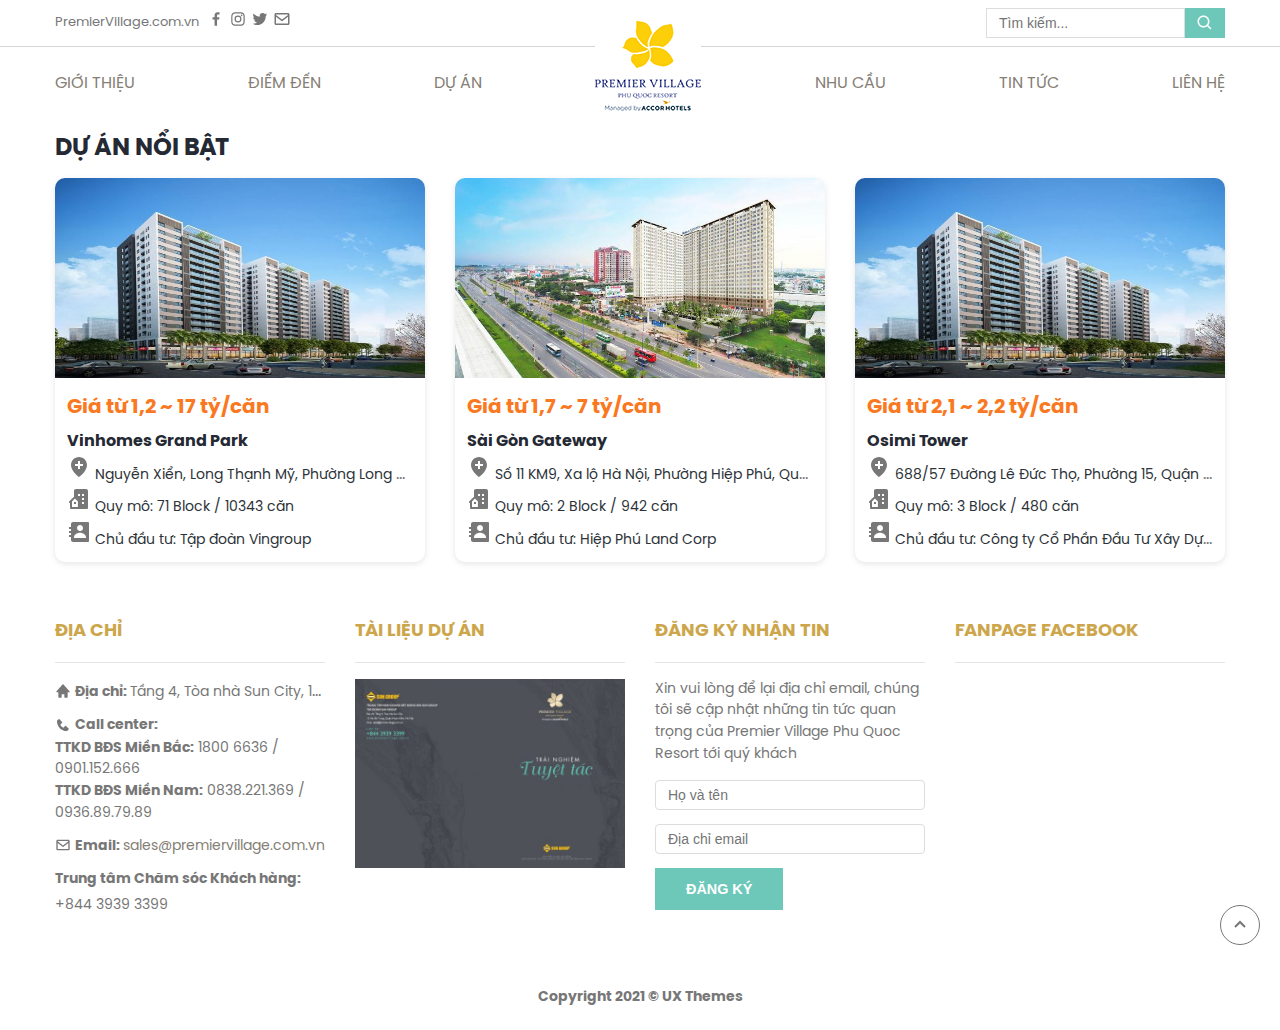
<file: category-du-an.html>
<!DOCTYPE html>
<html lang="en">

<head>
    <meta charset="UTF-8">
    <meta http-equiv="X-UA-Compatible" content="IE=edge">
    <meta name="viewport" content="width=device-width, initial-scale=1.0">
    <title>Trang chủ</title>
    <link rel="stylesheet" href="libs/slick/slick-theme.css">
    <link rel="stylesheet" href="libs/slick/slick.css">
    <link rel="stylesheet" href="style.css">
</head>

<body>

    <!-- Header -->
    <header class="header">
        <!-- Top Bar -->
        <div class="header-top-bar">
            <div class="l-container">
                <div class="header-top-wrapper">
                    <div class="header-top-left">
                        <div class="email">PremierVillage.com.vn</div>
                        <ul class="social">
                            <li>
                                <a href="">
                                    <svg xmlns="http://www.w3.org/2000/svg" width="24" height="24" viewBox="0 0 24 24">
                                        <path
                                            d="M13.397 20.997v-8.196h2.765l.411-3.209h-3.176V7.548c0-.926.258-1.56 1.587-1.56h1.684V3.127A22.336 22.336 0 0 0 14.201 3c-2.444 0-4.122 1.492-4.122 4.231v2.355H7.332v3.209h2.753v8.202h3.312z">
                                        </path>
                                    </svg>
                                </a>
                            </li>
                            <li>
                                <a href="">
                                    <svg xmlns="http://www.w3.org/2000/svg" width="24" height="24" viewBox="0 0 24 24">
                                        <path
                                            d="M11.999 7.377a4.623 4.623 0 1 0 0 9.248 4.623 4.623 0 0 0 0-9.248zm0 7.627a3.004 3.004 0 1 1 0-6.008 3.004 3.004 0 0 1 0 6.008z">
                                        </path>
                                        <circle cx="16.806" cy="7.207" r="1.078"></circle>
                                        <path
                                            d="M20.533 6.111A4.605 4.605 0 0 0 17.9 3.479a6.606 6.606 0 0 0-2.186-.42c-.963-.042-1.268-.054-3.71-.054s-2.755 0-3.71.054a6.554 6.554 0 0 0-2.184.42 4.6 4.6 0 0 0-2.633 2.632 6.585 6.585 0 0 0-.419 2.186c-.043.962-.056 1.267-.056 3.71 0 2.442 0 2.753.056 3.71.015.748.156 1.486.419 2.187a4.61 4.61 0 0 0 2.634 2.632 6.584 6.584 0 0 0 2.185.45c.963.042 1.268.055 3.71.055s2.755 0 3.71-.055a6.615 6.615 0 0 0 2.186-.419 4.613 4.613 0 0 0 2.633-2.633c.263-.7.404-1.438.419-2.186.043-.962.056-1.267.056-3.71s0-2.753-.056-3.71a6.581 6.581 0 0 0-.421-2.217zm-1.218 9.532a5.043 5.043 0 0 1-.311 1.688 2.987 2.987 0 0 1-1.712 1.711 4.985 4.985 0 0 1-1.67.311c-.95.044-1.218.055-3.654.055-2.438 0-2.687 0-3.655-.055a4.96 4.96 0 0 1-1.669-.311 2.985 2.985 0 0 1-1.719-1.711 5.08 5.08 0 0 1-.311-1.669c-.043-.95-.053-1.218-.053-3.654 0-2.437 0-2.686.053-3.655a5.038 5.038 0 0 1 .311-1.687c.305-.789.93-1.41 1.719-1.712a5.01 5.01 0 0 1 1.669-.311c.951-.043 1.218-.055 3.655-.055s2.687 0 3.654.055a4.96 4.96 0 0 1 1.67.311 2.991 2.991 0 0 1 1.712 1.712 5.08 5.08 0 0 1 .311 1.669c.043.951.054 1.218.054 3.655 0 2.436 0 2.698-.043 3.654h-.011z">
                                        </path>
                                    </svg>
                                </a>
                            </li>
                            <li>
                                <a href="">
                                    <svg xmlns="http://www.w3.org/2000/svg" width="24" height="24" viewBox="0 0 24 24">
                                        <path
                                            d="M19.633 7.997c.013.175.013.349.013.523 0 5.325-4.053 11.461-11.46 11.461-2.282 0-4.402-.661-6.186-1.809.324.037.636.05.973.05a8.07 8.07 0 0 0 5.001-1.721 4.036 4.036 0 0 1-3.767-2.793c.249.037.499.062.761.062.361 0 .724-.05 1.061-.137a4.027 4.027 0 0 1-3.23-3.953v-.05c.537.299 1.16.486 1.82.511a4.022 4.022 0 0 1-1.796-3.354c0-.748.199-1.434.548-2.032a11.457 11.457 0 0 0 8.306 4.215c-.062-.3-.1-.611-.1-.923a4.026 4.026 0 0 1 4.028-4.028c1.16 0 2.207.486 2.943 1.272a7.957 7.957 0 0 0 2.556-.973 4.02 4.02 0 0 1-1.771 2.22 8.073 8.073 0 0 0 2.319-.624 8.645 8.645 0 0 1-2.019 2.083z">
                                        </path>
                                    </svg>
                                </a>
                            </li>
                            <li>
                                <a href="">
                                    <svg xmlns="http://www.w3.org/2000/svg" width="24" height="24" viewBox="0 0 24 24">
                                        <path
                                            d="M20 4H4c-1.103 0-2 .897-2 2v12c0 1.103.897 2 2 2h16c1.103 0 2-.897 2-2V6c0-1.103-.897-2-2-2zm0 2v.511l-8 6.223-8-6.222V6h16zM4 18V9.044l7.386 5.745a.994.994 0 0 0 1.228 0L20 9.044 20.002 18H4z">
                                        </path>
                                    </svg>
                                </a>
                            </li>
                        </ul>
                    </div>
                    <div class="header-top-right">
                        <div class="searchform-wrapper">
                            <form method="GET" action="" class="searchform" role="search">
                                <div class="form-group">
                                    <input type="search" class="search" name="search" id="search" autocomplete="off"
                                        placeholder="Tìm kiếm...">
                                    <button type="submit" class="btn btn-search has-icon">
                                        <svg xmlns="http://www.w3.org/2000/svg" width="24" height="24"
                                            viewBox="0 0 24 24">
                                            <path
                                                d="M10 18a7.952 7.952 0 0 0 4.897-1.688l4.396 4.396 1.414-1.414-4.396-4.396A7.952 7.952 0 0 0 18 10c0-4.411-3.589-8-8-8s-8 3.589-8 8 3.589 8 8 8zm0-14c3.309 0 6 2.691 6 6s-2.691 6-6 6-6-2.691-6-6 2.691-6 6-6z">
                                            </path>
                                        </svg>
                                    </button>
                                </div>
                            </form>
                        </div>
                    </div>
                </div>
            </div>
        </div>
        <!-- End Top Bar -->
        <!-- Header Main -->
        <div class="header-main">
            <div class="l-container">
                <div class="header-logo">
                    <a href="index.html">
                        <img src="assets/images/logo.png" alt="">
                    </a>
                </div>
                <div class="main-menu-container">
                    <div class="logo">
                        <a href="index.html">
                            <img src="assets/images/logo.png" alt="">
                        </a>
                    </div>
                    <ul class="main-menu">
                        <li class="menu-item menu-item-has-children">
                            <a href="#">Giới thiệu</a>
                            <ul class="sub-menu">
                                <li class="menu-item">
                                    <a href="about.html">Về Rayland</a>
                                </li>
                                <li class="menu-item">
                                    <a href="page-partner.html">Đối tác</a>
                                </li>
                            </ul>
                        </li>
                        <li class="menu-item menu-item-has-children">
                            <a href="#">Điểm đến</a>
                            <ul class="sub-menu">
                                <li class="menu-item">
                                    <a href="category-du-an.html">Hà Nội</a>
                                </li>
                                <li class="menu-item">
                                    <a href="category-du-an.html">Đà Nẵng</a>
                                </li>
                                <li class="menu-item">
                                    <a href="category-du-an.html">Hồ Chí Minh</a>
                                </li>
                            </ul>
                        </li>
                        <li class="menu-item menu-item-has-children">
                            <a href="#">Dự Án</a>
                            <ul class="sub-menu">
                                <li class="menu-item">
                                    <a href="category-du-an.html">Resort</a>
                                </li>
                                <li class="menu-item">
                                    <a href="category-du-an.html">Villa</a>
                                </li>
                                <li class="menu-item">
                                    <a href="category-du-an.html">Shophouse</a>
                                </li>
                                <li class="menu-item">
                                    <a href="category-du-an.html">Căn hộ</a>
                                </li>
                            </ul>
                        </li>
                        <li class="menu-item menu-item-has-children">
                            <a href="#">Nhu cầu</a>
                            <ul class="sub-menu">
                                <li class="menu-item">
                                    <a href="category-nhu-cau.html">Tìm mua</a>
                                </li>
                                <li class="menu-item">
                                    <a href="category-nhu-cau.html">Tìm thuê</a>
                                </li>
                            </ul>
                        </li>
                        <li class="menu-item">
                            <a href="category.html">Tin tức</a>
                        </li>
                        <li class="menu-item">
                            <a href="contact.html">Liên hệ</a>
                        </li>
                    </ul>
                </div>
                <div class="btn-menu">
                    <svg xmlns="http://www.w3.org/2000/svg" width="28" height="28" viewBox="0 0 24 24">
                        <path d="M4 6h16v2H4zm0 5h16v2H4zm0 5h16v2H4z"></path>
                    </svg>
                </div>
            </div>
        </div>
        <!-- End Header Main -->
    </header>
    <!-- End Header -->

    <!-- Menu Mobile -->

    <div class="overlay"></div>

    <!-- Menu Mobile -->
    <div class="popup-offcanvas-menu">
        <button class="btn btn-close">
            <svg xmlns="http://www.w3.org/2000/svg" width="24" height="24" viewBox="0 0 24 24" >
                <path d="M9.172 16.242 12 13.414l2.828 2.828 1.414-1.414L13.414 12l2.828-2.828-1.414-1.414L12 10.586 9.172 7.758 7.758 9.172 10.586 12l-2.828 2.828z"></path>
                <path d="M12 22c5.514 0 10-4.486 10-10S17.514 2 12 2 2 6.486 2 12s4.486 10 10 10zm0-18c4.411 0 8 3.589 8 8s-3.589 8-8 8-8-3.589-8-8 3.589-8 8-8z"></path>
            </svg>
        </button>
        <div class="searchform-wrapper">
            <form method="GET" action="" class="searchform" role="search">
                <div class="form-group">
                    <input type="search" class="search" name="search" id="search" autocomplete="off"
                        placeholder="Tìm kiếm...">
                    <button type="submit" class="btn btn-search has-icon">
                        <svg xmlns="http://www.w3.org/2000/svg" width="24" height="24"
                            viewBox="0 0 24 24">
                            <path
                                d="M10 18a7.952 7.952 0 0 0 4.897-1.688l4.396 4.396 1.414-1.414-4.396-4.396A7.952 7.952 0 0 0 18 10c0-4.411-3.589-8-8-8s-8 3.589-8 8 3.589 8 8 8zm0-14c3.309 0 6 2.691 6 6s-2.691 6-6 6-6-2.691-6-6 2.691-6 6-6z">
                            </path>
                        </svg>
                    </button>
                </div>
            </form>
        </div>
        <div class="main-menu-mobile">
            <ul class="main-menu">
                <li class="menu-item menu-item-has-children">
                    <a href="#">Giới thiệu</a>
                    <ul class="sub-menu">
                        <li class="menu-item">
                            <a href="about.html">Về Rayland</a>
                        </li>
                        <li class="menu-item">
                            <a href="page-partner.html">Đối tác</a>
                        </li>
                    </ul>
                </li>
                <li class="menu-item menu-item-has-children">
                    <a href="#">Điểm đến</a>
                    <ul class="sub-menu">
                        <li class="menu-item">
                            <a href="category-du-an.html">Hà Nội</a>
                        </li>
                        <li class="menu-item">
                            <a href="category-du-an.html">Đà Nẵng</a>
                        </li>
                        <li class="menu-item">
                            <a href="category-du-an.html">Hồ Chí Minh</a>
                        </li>
                    </ul>
                </li>
                <li class="menu-item menu-item-has-children">
                    <a href="#">Dự Án</a>
                    <ul class="sub-menu">
                        <li class="menu-item">
                            <a href="category-du-an.html">Resort</a>
                        </li>
                        <li class="menu-item">
                            <a href="category-du-an.html">Villa</a>
                        </li>
                        <li class="menu-item">
                            <a href="category-du-an.html">Shophouse</a>
                        </li>
                        <li class="menu-item">
                            <a href="category-du-an.html">Căn hộ</a>
                        </li>
                    </ul>
                </li>
                <li class="menu-item menu-item-has-children">
                    <a href="#">Nhu cầu</a>
                    <ul class="sub-menu">
                        <li class="menu-item">
                            <a href="category-nhu-cau.html">Tìm mua</a>
                        </li>
                        <li class="menu-item">
                            <a href="category-nhu-cau.html">Tìm thuê</a>
                        </li>
                    </ul>
                </li>
                <li class="menu-item">
                    <a href="category.html">Tin tức</a>
                </li>
                <li class="menu-item">
                    <a href="contact.html">Liên hệ</a>
                </li>
            </ul>
        </div>
    </div>
    <!-- End Menu Mobile -->

    <!-- Banner duan -->

    <!-- Project-highligh -->
    <section class="project-highligh">
        <div class="l-container">
            <div class="title">
                <h3 class="title-pro">
                    Dự án nổi bật
                </h3>
            </div>
        </div>
        <div class="l-container">
            <div class="list-item">
                <div class="row">
                    <div class="col-md-4">
                        <div class="item-pro-highligh card">
                            <div class="image-product">
                                <div class="img-pro">
                                    <a href="category-chitiet.html"><img src="/assets/images/duan3.jpg"></a>
                                </div>
                            </div>
                            <div class="info-product">
                                <div class="info-list-pro">
                                    <p class="title-price-pro">
                                        Giá từ 1,2 ~ 17 tỷ/căn 
                                    </p>
                                    <h4 class="apartment-name">Vinhomes Grand Park</h4>
                                    <div class="inf-details">
                                        <div class="box-address">
                                            <span class="icon">
                                                <svg xmlns="http://www.w3.org/2000/svg" width="24" height="24" viewBox="0 0 24 24">
                                                    <path
                                                        d="M12 22s8.029-5.56 8-12c0-4.411-3.589-8-8-8S4 5.589 4 9.995C3.971 16.44 11.696 21.784 12 22zM8 9h3V6h2v3h3v2h-3v3h-2v-3H8V9z">
                                                    </path>
                                                </svg>
                                            </span>
                                            <span class="info-pro inf-add">Nguyễn Xiển, Long Thạnh Mỹ, Phường Long Bình, Quận 9, 
                                            Hồ Chí Minh
                                            </span>
                                        </div>

                                        <div class="box-address">
                                            <span class="icon">
                                                <svg xmlns="http://www.w3.org/2000/svg" width="24" height="24" viewBox="0 0 24 24"><path d="M18.991 2H9.01C7.899 2 7 2.899 7 4.01v5.637l-4.702 4.642A1 1 0 0 0 3 16v5a1 1 0 0 0 1 1h16a1 1 0 0 0 1-1V4.009C21 2.899 20.102 2 18.991 2zm-8.069 13.111V20H5v-5.568l2.987-2.949 2.935 3.003v.625zM13 9h-2V7h2v2zm4 8h-2v-2h2v2zm0-4h-2v-2h2v2zm0-4h-2V7h2v2z"></path><path d="M7 15h2v2H7z"></path></svg>
                                            </span>
                                            <span class="info-pro scale"> Quy mô: 71 Block / 10343 căn 
                                            </span>
                                        </div>

                                        <div class="box-address">
                                            <span class="icon">
                                                <svg xmlns="http://www.w3.org/2000/svg" width="24" height="24" viewBox="0 0 24 24" ><path d="M21 2H6a2 2 0 0 0-2 2v3H2v2h2v2H2v2h2v2H2v2h2v3a2 2 0 0 0 2 2h15a1 1 0 0 0 1-1V3a1 1 0 0 0-1-1zm-8 2.999c1.648 0 3 1.351 3 3A3.012 3.012 0 0 1 13 11c-1.647 0-3-1.353-3-3.001 0-1.649 1.353-3 3-3zM19 18H7v-.75c0-2.219 2.705-4.5 6-4.5s6 2.281 6 4.5V18z"></path></svg>
                                            </span>
                                            <span class="info-pro investor"> Chủ đầu tư: Tập đoàn Vingroup 
                                            </span>
                                        </div>
                                    </div>
                                </div>
                            </div>
                        </div>
                    </div>

                    <div class="col-md-4">
                        <div class="item-pro-highligh card">
                            <div class="image-product">
                                <div class="img-pro">
                                    <a href="category-chitiet.html"><img src="/assets/images/duan2.jpg"></a>
                                </div>
                            </div>
                            <div class="info-product">
                                <div class="info-list-pro">
                                    <p class="title-price-pro">
                                        Giá từ 1,7 ~ 7 tỷ/căn 
                                    </p>
                                    <h4 class="apartment-name">Sài Gòn Gateway</h4>
                                    <div class="inf-details">
                                        <div class="box-address">
                                            <span class="icon">
                                                <svg xmlns="http://www.w3.org/2000/svg" width="24" height="24" viewBox="0 0 24 24">
                                                    <path
                                                        d="M12 22s8.029-5.56 8-12c0-4.411-3.589-8-8-8S4 5.589 4 9.995C3.971 16.44 11.696 21.784 12 22zM8 9h3V6h2v3h3v2h-3v3h-2v-3H8V9z">
                                                    </path>
                                                </svg>
                                            </span>
                                            <span class="info-pro inf-add"> Số 11 KM9, Xa lộ Hà Nội, Phường Hiệp Phú, Quận 9 
                                            Hồ Chí Minh
                                            </span>
                                        </div>

                                        <div class="box-address">
                                            <span class="icon">
                                                <svg xmlns="http://www.w3.org/2000/svg" width="24" height="24" viewBox="0 0 24 24"><path d="M18.991 2H9.01C7.899 2 7 2.899 7 4.01v5.637l-4.702 4.642A1 1 0 0 0 3 16v5a1 1 0 0 0 1 1h16a1 1 0 0 0 1-1V4.009C21 2.899 20.102 2 18.991 2zm-8.069 13.111V20H5v-5.568l2.987-2.949 2.935 3.003v.625zM13 9h-2V7h2v2zm4 8h-2v-2h2v2zm0-4h-2v-2h2v2zm0-4h-2V7h2v2z"></path><path d="M7 15h2v2H7z"></path></svg>
                                            </span>
                                            <span class="info-pro scale"> Quy mô: 2 Block / 942 căn 
                                            </span>
                                        </div>

                                        <div class="box-address">
                                            <span class="icon">
                                                <svg xmlns="http://www.w3.org/2000/svg" width="24" height="24" viewBox="0 0 24 24" ><path d="M21 2H6a2 2 0 0 0-2 2v3H2v2h2v2H2v2h2v2H2v2h2v3a2 2 0 0 0 2 2h15a1 1 0 0 0 1-1V3a1 1 0 0 0-1-1zm-8 2.999c1.648 0 3 1.351 3 3A3.012 3.012 0 0 1 13 11c-1.647 0-3-1.353-3-3.001 0-1.649 1.353-3 3-3zM19 18H7v-.75c0-2.219 2.705-4.5 6-4.5s6 2.281 6 4.5V18z"></path></svg>
                                            </span>
                                            <span class="info-pro investor">  Chủ đầu tư: Hiệp Phú Land Corp 
                                            </span>
                                        </div>
                                    </div>
                                </div>
                            </div>
                        </div>
                    </div>

                    <div class="col-md-4">
                        <div class="item-pro-highligh card">
                            <div class="image-product">
                                <div class="img-pro">
                                    <a href="category-chitiet.html"><img src="/assets/images/duan3.jpg"></a>
                                </div>
                            </div>
                            <div class="info-product">
                                <div class="info-list-pro">
                                    <p class="title-price-pro">
                                        Giá từ 2,1 ~ 2,2 tỷ/căn 
                                    </p>
                                    <h4 class="apartment-name">Osimi Tower</h4>
                                    <div class="inf-details">
                                        <div class="box-address">
                                            <span class="icon">
                                                <svg xmlns="http://www.w3.org/2000/svg" width="24" height="24" viewBox="0 0 24 24">
                                                    <path
                                                        d="M12 22s8.029-5.56 8-12c0-4.411-3.589-8-8-8S4 5.589 4 9.995C3.971 16.44 11.696 21.784 12 22zM8 9h3V6h2v3h3v2h-3v3h-2v-3H8V9z">
                                                    </path>
                                                </svg>
                                            </span>
                                            <span class="info-pro inf-add"> 688/57 Đường Lê Đức Thọ, Phường 15, Quận Gò Vấp 
                                            Hồ Chí Minh
                                            </span>
                                        </div>

                                        <div class="box-address">
                                            <span class="icon">
                                                <svg xmlns="http://www.w3.org/2000/svg" width="24" height="24" viewBox="0 0 24 24"><path d="M18.991 2H9.01C7.899 2 7 2.899 7 4.01v5.637l-4.702 4.642A1 1 0 0 0 3 16v5a1 1 0 0 0 1 1h16a1 1 0 0 0 1-1V4.009C21 2.899 20.102 2 18.991 2zm-8.069 13.111V20H5v-5.568l2.987-2.949 2.935 3.003v.625zM13 9h-2V7h2v2zm4 8h-2v-2h2v2zm0-4h-2v-2h2v2zm0-4h-2V7h2v2z"></path><path d="M7 15h2v2H7z"></path></svg>
                                            </span>
                                            <span class="info-pro scale">  Quy mô: 3 Block / 480 căn 
                                            </span>
                                        </div>

                                        <div class="box-address">
                                            <span class="icon">
                                                <svg xmlns="http://www.w3.org/2000/svg" width="24" height="24" viewBox="0 0 24 24" ><path d="M21 2H6a2 2 0 0 0-2 2v3H2v2h2v2H2v2h2v2H2v2h2v3a2 2 0 0 0 2 2h15a1 1 0 0 0 1-1V3a1 1 0 0 0-1-1zm-8 2.999c1.648 0 3 1.351 3 3A3.012 3.012 0 0 1 13 11c-1.647 0-3-1.353-3-3.001 0-1.649 1.353-3 3-3zM19 18H7v-.75c0-2.219 2.705-4.5 6-4.5s6 2.281 6 4.5V18z"></path></svg>
                                            </span>
                                            <span class="info-pro investor">  Chủ đầu tư: Công ty Cổ Phần Đầu Tư Xây Dựng và Phát Triển Đô Thị Sông Đà 
                                            </span>
                                        </div>
                                    </div>
                                </div>
                            </div>
                        </div>
                    </div>
                </div>
            </div>
        </div>
    </section>

    <!-- Banner duan -->


    <!-- Footer -->
    <footer class="footer">
        <div class="l-container">
            <div class="row">
                <div class="col-12 col-md-6 col-lg-3">
                    <div class="widget">
                        <div class="widget-title">
                            <h3 class="title">ĐỊA CHỈ</h3>
                            <div class="line"></div>
                        </div>
                        <div class="box-info">
                            <div class="box-address">
                                <span class="icon">
                                    <svg xmlns="http://www.w3.org/2000/svg" width="24" height="24" viewBox="0 0 24 24">
                                        <path
                                            d="m21.743 12.331-9-10c-.379-.422-1.107-.422-1.486 0l-9 10a.998.998 0 0 0-.17 1.076c.16.361.518.593.913.593h2v7a1 1 0 0 0 1 1h3a1 1 0 0 0 1-1v-4h4v4a1 1 0 0 0 1 1h3a1 1 0 0 0 1-1v-7h2a.998.998 0 0 0 .743-1.669z">
                                        </path>
                                    </svg>
                                </span>
                                <span class="email"><strong>Địa chỉ: </strong>Tầng 4, Tòa nhà Sun City, 13 Hai Bà Trưng,
                                    Q. Hoàn Kiếm, Hà Nội</span>
                            </div>
                            <div class="box-phone">
                                <span class="icon">
                                    <svg xmlns="http://www.w3.org/2000/svg" width="24" height="24" viewBox="0 0 24 24">
                                        <path
                                            d="m20.487 17.14-4.065-3.696a1.001 1.001 0 0 0-1.391.043l-2.393 2.461c-.576-.11-1.734-.471-2.926-1.66-1.192-1.193-1.553-2.354-1.66-2.926l2.459-2.394a1 1 0 0 0 .043-1.391L6.859 3.513a1 1 0 0 0-1.391-.087l-2.17 1.861a1 1 0 0 0-.29.649c-.015.25-.301 6.172 4.291 10.766C11.305 20.707 16.323 21 17.705 21c.202 0 .326-.006.359-.008a.992.992 0 0 0 .648-.291l1.86-2.171a.997.997 0 0 0-.085-1.39z">
                                        </path>
                                    </svg>
                                </span>
                                <span><strong>Call center:</strong></span>
                                <span class="phone">
                                    <strong>TTKD BĐS Miền Bắc:</strong>
                                    <span>1800 6636</span>
                                    <span> / </span>
                                    <span>0901.152.666</span>
                                </span>
                                <span class="phone">
                                    <strong>TTKD BĐS Miền Nam:</strong>
                                    <span>0838.221.369</span>
                                    <span> / </span>
                                    <span>0936.89.79.89</span>
                                </span>
                            </div>
                            <div class="box-email">
                                <span class="icon">
                                    <svg xmlns="http://www.w3.org/2000/svg" width="24" height="24" viewBox="0 0 24 24">
                                        <path
                                            d="M20 4H4c-1.103 0-2 .897-2 2v12c0 1.103.897 2 2 2h16c1.103 0 2-.897 2-2V6c0-1.103-.897-2-2-2zm0 2v.511l-8 6.223-8-6.222V6h16zM4 18V9.044l7.386 5.745a.994.994 0 0 0 1.228 0L20 9.044 20.002 18H4z">
                                        </path>
                                    </svg>
                                </span>
                                <span class="email"><strong>Email: </strong>
                                <a href="mailto:">sales@premiervillage.com.vn</a></span>
                            </div>
                            <div class="box-hotline">
                                <span><strong>Trung tâm Chăm sóc Khách hàng:</strong></span>
                                <span>+844 3939 3399</span>
                            </div>
                        </div>
                    </div>
                </div>
                <div class="col-12 col-md-6 col-lg-3">
                    <div class="widget">
                        <div class="widget-title">
                            <h3 class="title">TÀI LIỆU DỰ ÁN</h3>
                            <div class="line"></div>
                        </div>
                        <div class="img-wrap">
                            <a href="">
                                <img src="assets/images/tai-lieu-du-an.jpg" alt="">
                            </a>
                        </div>
                    </div>
                </div>
                <div class="col-12 col-md-6 col-lg-3">
                    <div class="widget">
                        <div class="widget-title">
                            <h3 class="title">ĐĂNG KÝ NHẬN TIN</h3>
                            <div class="line"></div>
                        </div>
                        <div class="form">
                            <form action="" class="wpcf7-form">
                                <div class="form-group">
                                    <p>Xin vui lòng để lại địa chỉ email, chúng tôi sẽ cập nhật những tin tức quan trọng của Premier Village Phu Quoc Resort tới quý khách</p>
                                    <p>
                                        <span class="wpcf7-form-control-wrap">
                                            <input class="wpcf7-form-control wpcf7-text" type="text" placeholder="Họ và tên">
                                        </span>
                                    </p>
                                    <p>
                                        <span class="wpcf7-form-control-wrap">
                                            <input class="wpcf7-form-control wpcf7-text" type="text" placeholder="Địa chỉ email">
                                        </span>
                                    </p>
                                </div>
                                <p>
                                    <input type="submit" class="wpcf7-form-control wpcf7-submit" value="Đăng ký">
                                </p>
                            </form>
                        </div>
                    </div>
                </div>
                <div class="col-12 col-md-6 col-lg-3">
                    <div class="widget">
                        <div class="widget-title">
                            <h3 class="title">FANPAGE FACEBOOK</h3>
                            <div class="line"></div>
                        </div>
                    </div>
                </div>
            </div>
            <div class="row">
                <div class="col-12">
                    <p class="txt-copyright">Copyright 2021 © UX Themes</p>
                </div>
            </div>
        </div>
    </footer>
    <!-- End Footer -->

    <!-- Scroll To Top -->
    <div class="scrollToTop">
        <svg xmlns="http://www.w3.org/2000/svg" width="24" height="24" viewBox="0 0 24 24">
            <path d="m6.293 13.293 1.414 1.414L12 10.414l4.293 4.293 1.414-1.414L12 7.586z"></path>
        </svg>
    </div>
    <!-- End Scroll To Top -->

    <!-- Script -->
    <script src="assets/js/jquery.min.js"></script>
    <script src="libs/slick/slick.min.js"></script>
    <script src="assets/js/main.js"></script>
    <!-- End Script -->
</body>

</html>
</file>
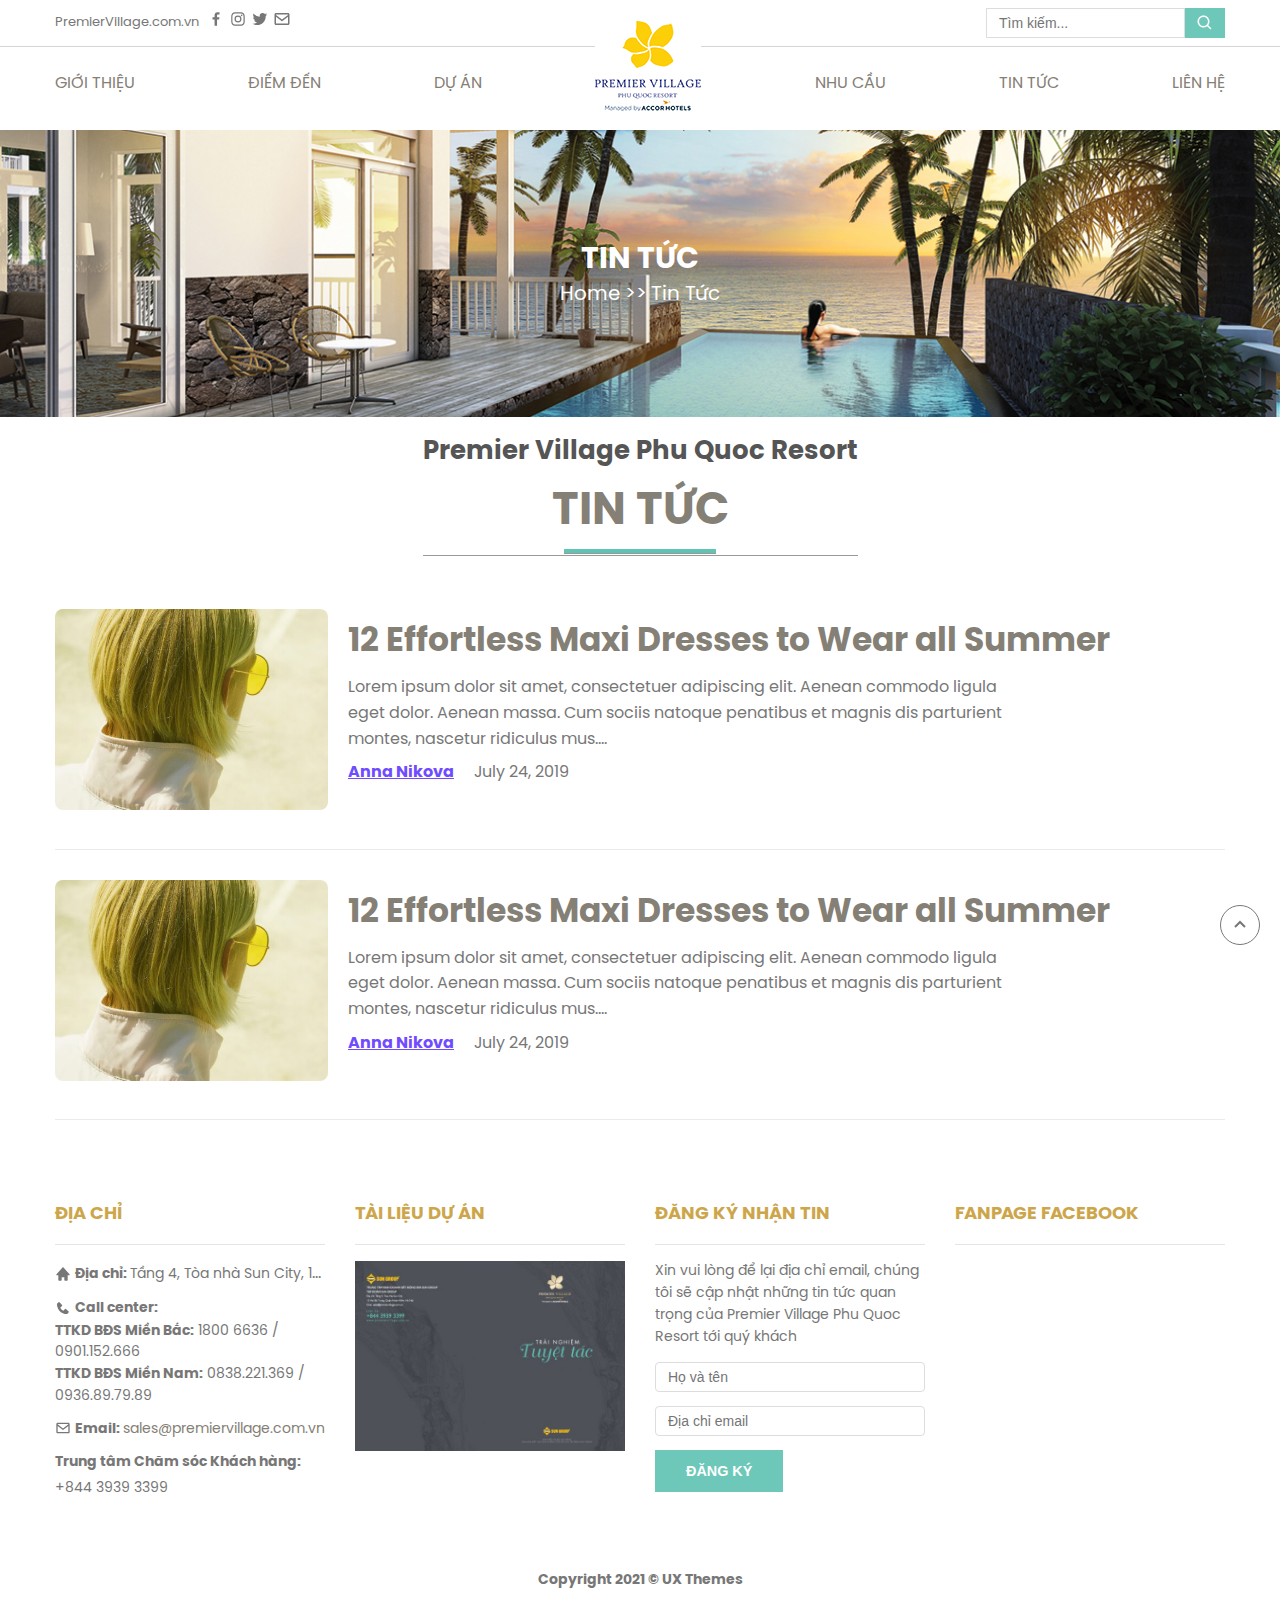
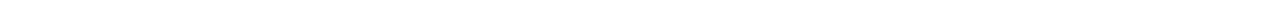
<file: category.html>
<!DOCTYPE html>
<html lang="en">

<head>
    <meta charset="UTF-8">
    <meta http-equiv="X-UA-Compatible" content="IE=edge">
    <meta name="viewport" content="width=device-width, initial-scale=1.0">
    <title>Giới Thiệu</title>
    <link rel="stylesheet" href="libs/slick/slick-theme.css">
    <link rel="stylesheet" href="libs/slick/slick.css">
    <link rel="stylesheet" href="style.css">
</head>

<body>

    <!-- Header -->
    <header class="header">
        <!-- Top Bar -->
        <div class="header-top-bar">
            <div class="l-container">
                <div class="header-top-wrapper">
                    <div class="header-top-left">
                        <div class="email">PremierVillage.com.vn</div>
                        <ul class="social">
                            <li>
                                <a href="">
                                    <svg xmlns="http://www.w3.org/2000/svg" width="24" height="24" viewBox="0 0 24 24">
                                        <path
                                            d="M13.397 20.997v-8.196h2.765l.411-3.209h-3.176V7.548c0-.926.258-1.56 1.587-1.56h1.684V3.127A22.336 22.336 0 0 0 14.201 3c-2.444 0-4.122 1.492-4.122 4.231v2.355H7.332v3.209h2.753v8.202h3.312z">
                                        </path>
                                    </svg>
                                </a>
                            </li>
                            <li>
                                <a href="">
                                    <svg xmlns="http://www.w3.org/2000/svg" width="24" height="24" viewBox="0 0 24 24">
                                        <path
                                            d="M11.999 7.377a4.623 4.623 0 1 0 0 9.248 4.623 4.623 0 0 0 0-9.248zm0 7.627a3.004 3.004 0 1 1 0-6.008 3.004 3.004 0 0 1 0 6.008z">
                                        </path>
                                        <circle cx="16.806" cy="7.207" r="1.078"></circle>
                                        <path
                                            d="M20.533 6.111A4.605 4.605 0 0 0 17.9 3.479a6.606 6.606 0 0 0-2.186-.42c-.963-.042-1.268-.054-3.71-.054s-2.755 0-3.71.054a6.554 6.554 0 0 0-2.184.42 4.6 4.6 0 0 0-2.633 2.632 6.585 6.585 0 0 0-.419 2.186c-.043.962-.056 1.267-.056 3.71 0 2.442 0 2.753.056 3.71.015.748.156 1.486.419 2.187a4.61 4.61 0 0 0 2.634 2.632 6.584 6.584 0 0 0 2.185.45c.963.042 1.268.055 3.71.055s2.755 0 3.71-.055a6.615 6.615 0 0 0 2.186-.419 4.613 4.613 0 0 0 2.633-2.633c.263-.7.404-1.438.419-2.186.043-.962.056-1.267.056-3.71s0-2.753-.056-3.71a6.581 6.581 0 0 0-.421-2.217zm-1.218 9.532a5.043 5.043 0 0 1-.311 1.688 2.987 2.987 0 0 1-1.712 1.711 4.985 4.985 0 0 1-1.67.311c-.95.044-1.218.055-3.654.055-2.438 0-2.687 0-3.655-.055a4.96 4.96 0 0 1-1.669-.311 2.985 2.985 0 0 1-1.719-1.711 5.08 5.08 0 0 1-.311-1.669c-.043-.95-.053-1.218-.053-3.654 0-2.437 0-2.686.053-3.655a5.038 5.038 0 0 1 .311-1.687c.305-.789.93-1.41 1.719-1.712a5.01 5.01 0 0 1 1.669-.311c.951-.043 1.218-.055 3.655-.055s2.687 0 3.654.055a4.96 4.96 0 0 1 1.67.311 2.991 2.991 0 0 1 1.712 1.712 5.08 5.08 0 0 1 .311 1.669c.043.951.054 1.218.054 3.655 0 2.436 0 2.698-.043 3.654h-.011z">
                                        </path>
                                    </svg>
                                </a>
                            </li>
                            <li>
                                <a href="">
                                    <svg xmlns="http://www.w3.org/2000/svg" width="24" height="24" viewBox="0 0 24 24">
                                        <path
                                            d="M19.633 7.997c.013.175.013.349.013.523 0 5.325-4.053 11.461-11.46 11.461-2.282 0-4.402-.661-6.186-1.809.324.037.636.05.973.05a8.07 8.07 0 0 0 5.001-1.721 4.036 4.036 0 0 1-3.767-2.793c.249.037.499.062.761.062.361 0 .724-.05 1.061-.137a4.027 4.027 0 0 1-3.23-3.953v-.05c.537.299 1.16.486 1.82.511a4.022 4.022 0 0 1-1.796-3.354c0-.748.199-1.434.548-2.032a11.457 11.457 0 0 0 8.306 4.215c-.062-.3-.1-.611-.1-.923a4.026 4.026 0 0 1 4.028-4.028c1.16 0 2.207.486 2.943 1.272a7.957 7.957 0 0 0 2.556-.973 4.02 4.02 0 0 1-1.771 2.22 8.073 8.073 0 0 0 2.319-.624 8.645 8.645 0 0 1-2.019 2.083z">
                                        </path>
                                    </svg>
                                </a>
                            </li>
                            <li>
                                <a href="">
                                    <svg xmlns="http://www.w3.org/2000/svg" width="24" height="24" viewBox="0 0 24 24">
                                        <path
                                            d="M20 4H4c-1.103 0-2 .897-2 2v12c0 1.103.897 2 2 2h16c1.103 0 2-.897 2-2V6c0-1.103-.897-2-2-2zm0 2v.511l-8 6.223-8-6.222V6h16zM4 18V9.044l7.386 5.745a.994.994 0 0 0 1.228 0L20 9.044 20.002 18H4z">
                                        </path>
                                    </svg>
                                </a>
                            </li>
                        </ul>
                    </div>
                    <div class="header-top-right">
                        <div class="searchform-wrapper">
                            <form method="GET" action="" class="searchform" role="search">
                                <div class="form-group">
                                    <input type="search" class="search" name="search" id="search" autocomplete="off"
                                        placeholder="Tìm kiếm...">
                                    <button type="submit" class="btn btn-search has-icon">
                                        <svg xmlns="http://www.w3.org/2000/svg" width="24" height="24"
                                            viewBox="0 0 24 24">
                                            <path
                                                d="M10 18a7.952 7.952 0 0 0 4.897-1.688l4.396 4.396 1.414-1.414-4.396-4.396A7.952 7.952 0 0 0 18 10c0-4.411-3.589-8-8-8s-8 3.589-8 8 3.589 8 8 8zm0-14c3.309 0 6 2.691 6 6s-2.691 6-6 6-6-2.691-6-6 2.691-6 6-6z">
                                            </path>
                                        </svg>
                                    </button>
                                </div>
                            </form>
                        </div>
                    </div>
                </div>
            </div>
        </div>
        <!-- End Top Bar -->
        <!-- Header Main -->
        <div class="header-main">
            <div class="l-container">
                <div class="header-logo">
                    <a href="index.html">
                        <img src="assets/images/logo.png" alt="">
                    </a>
                </div>
                <div class="main-menu-container">
                    <div class="logo">
                        <a href="index.html">
                            <img src="assets/images/logo.png" alt="">
                        </a>
                    </div>
                    <ul class="main-menu">
                        <li class="menu-item menu-item-has-children">
                            <a href="#">Giới thiệu</a>
                            <ul class="sub-menu">
                                <li class="menu-item">
                                    <a href="about.html">Về Rayland</a>
                                </li>
                                <li class="menu-item">
                                    <a href="page-partner.html">Đối tác</a>
                                </li>
                            </ul>
                        </li>
                        <li class="menu-item menu-item-has-children">
                            <a href="#">Điểm đến</a>
                            <ul class="sub-menu">
                                <li class="menu-item">
                                    <a href="category-du-an.html">Hà Nội</a>
                                </li>
                                <li class="menu-item">
                                    <a href="category-du-an.html">Đà Nẵng</a>
                                </li>
                                <li class="menu-item">
                                    <a href="category-du-an.html">Hồ Chí Minh</a>
                                </li>
                            </ul>
                        </li>
                        <li class="menu-item menu-item-has-children">
                            <a href="#">Dự Án</a>
                            <ul class="sub-menu">
                                <li class="menu-item">
                                    <a href="category-du-an.html">Resort</a>
                                </li>
                                <li class="menu-item">
                                    <a href="category-du-an.html">Villa</a>
                                </li>
                                <li class="menu-item">
                                    <a href="category-du-an.html">Shophouse</a>
                                </li>
                                <li class="menu-item">
                                    <a href="category-du-an.html">Căn hộ</a>
                                </li>
                            </ul>
                        </li>
                        <li class="menu-item menu-item-has-children">
                            <a href="#">Nhu cầu</a>
                            <ul class="sub-menu">
                                <li class="menu-item">
                                    <a href="category-nhu-cau.html">Tìm mua</a>
                                </li>
                                <li class="menu-item">
                                    <a href="category-nhu-cau.html">Tìm thuê</a>
                                </li>
                            </ul>
                        </li>
                        <li class="menu-item">
                            <a href="category.html">Tin tức</a>
                        </li>
                        <li class="menu-item">
                            <a href="contact.html">Liên hệ</a>
                        </li>
                    </ul>
                </div>
                <div class="btn-menu">
                    <svg xmlns="http://www.w3.org/2000/svg" width="28" height="28" viewBox="0 0 24 24">
                        <path d="M4 6h16v2H4zm0 5h16v2H4zm0 5h16v2H4z"></path>
                    </svg>
                </div>
            </div>
        </div>
        <!-- End Header Main -->
    </header>
    <!-- End Header -->

    <!-- Menu Mobile -->

    <div class="overlay"></div>

    <!-- Menu Mobile -->
    <div class="popup-offcanvas-menu">
        <button class="btn btn-close">
            <svg xmlns="http://www.w3.org/2000/svg" width="24" height="24" viewBox="0 0 24 24">
                <path
                    d="M9.172 16.242 12 13.414l2.828 2.828 1.414-1.414L13.414 12l2.828-2.828-1.414-1.414L12 10.586 9.172 7.758 7.758 9.172 10.586 12l-2.828 2.828z">
                </path>
                <path
                    d="M12 22c5.514 0 10-4.486 10-10S17.514 2 12 2 2 6.486 2 12s4.486 10 10 10zm0-18c4.411 0 8 3.589 8 8s-3.589 8-8 8-8-3.589-8-8 3.589-8 8-8z">
                </path>
            </svg>
        </button>
        <div class="searchform-wrapper">
            <form method="GET" action="" class="searchform" role="search">
                <div class="form-group">
                    <input type="search" class="search" name="search" id="search" autocomplete="off"
                        placeholder="Tìm kiếm...">
                    <button type="submit" class="btn btn-search has-icon">
                        <svg xmlns="http://www.w3.org/2000/svg" width="24" height="24" viewBox="0 0 24 24">
                            <path
                                d="M10 18a7.952 7.952 0 0 0 4.897-1.688l4.396 4.396 1.414-1.414-4.396-4.396A7.952 7.952 0 0 0 18 10c0-4.411-3.589-8-8-8s-8 3.589-8 8 3.589 8 8 8zm0-14c3.309 0 6 2.691 6 6s-2.691 6-6 6-6-2.691-6-6 2.691-6 6-6z">
                            </path>
                        </svg>
                    </button>
                </div>
            </form>
        </div>
        <div class="main-menu-mobile">
            <ul class="main-menu">
                <li class="menu-item menu-item-has-children">
                    <a href="#">Giới thiệu</a>
                    <ul class="sub-menu">
                        <li class="menu-item">
                            <a href="about.html">Về Rayland</a>
                        </li>
                        <li class="menu-item">
                            <a href="page-partner.html">Đối tác</a>
                        </li>
                    </ul>
                </li>
                <li class="menu-item menu-item-has-children">
                    <a href="#">Điểm đến</a>
                    <ul class="sub-menu">
                        <li class="menu-item">
                            <a href="category-du-an.html">Hà Nội</a>
                        </li>
                        <li class="menu-item">
                            <a href="category-du-an.html">Đà Nẵng</a>
                        </li>
                        <li class="menu-item">
                            <a href="category-du-an.html">Hồ Chí Minh</a>
                        </li>
                    </ul>
                </li>
                <li class="menu-item menu-item-has-children">
                    <a href="#">Dự Án</a>
                    <ul class="sub-menu">
                        <li class="menu-item">
                            <a href="category-du-an.html">Resort</a>
                        </li>
                        <li class="menu-item">
                            <a href="category-du-an.html">Villa</a>
                        </li>
                        <li class="menu-item">
                            <a href="category-du-an.html">Shophouse</a>
                        </li>
                        <li class="menu-item">
                            <a href="category-du-an.html">Căn hộ</a>
                        </li>
                    </ul>
                </li>
                <li class="menu-item menu-item-has-children">
                    <a href="#">Nhu cầu</a>
                    <ul class="sub-menu">
                        <li class="menu-item">
                            <a href="category-nhu-cau.html">Tìm mua</a>
                        </li>
                        <li class="menu-item">
                            <a href="category-nhu-cau.html">Tìm thuê</a>
                        </li>
                    </ul>
                </li>
                <li class="menu-item">
                    <a href="category.html">Tin tức</a>
                </li>
                <li class="menu-item">
                    <a href="contact.html">Liên hệ</a>
                </li>
            </ul>
        </div>
    </div>
    <!-- End Menu Mobile -->

    <!-- Banner -->
    <section class="section banner-about-category">
        <div class="l-container">
            <div class="row">
                <div class="col-12 justify-content-center">
                    <div class="content">
                        <h2 class="title-banner">tin tức</h2>
                        <div class="breadcrumb">
                            <span>Home >></a></span>
                            <span>Tin Tức</span>
                        </div>

                    </div>
                </div>
            </div>
        </div>
    </section>
    <!-- End Banner -->

    <!-- Page-Header -->
    <section class="section page-header-category">
        <div class="l-container">
            <div class="row">
                <div class="col-12 justify-content-center">
                    <div class="content">
                        <h3 class="sub-title">Premier Village Phu Quoc Resort</h3>
                        <h2 class="title"><span>tin tức</span></h2>
                    </div>
                </div>
            </div>
        </div>
    </section>
    <!-- End Page-Header -->
    <!-- Section-Content -->
    <section class="section-content">
        <div class="l-container">
            <div class="row">
                <div class="col-12">
                    <div class="list-item">
                        <div class="item-img">
                           <a href="single_tin_tuc.html"><img src="assets/images/item1.jpeg" alt=""></a>
                        </div>
                        <div class="item-text">
                            <div class="title">
                                <h2><a href="single_tin_tuc.html">12 Effortless Maxi Dresses to Wear all Summer</a></h2>
                            </div>
                            <div class="summary">
                                <p>Lorem ipsum dolor sit amet, consectetuer adipiscing elit. Aenean commodo ligula eget dolor. Aenean massa. Cum sociis natoque penatibus et magnis dis parturient montes, nascetur ridiculus mus....</p>
                            </div>
                            <span class="meta">
                                <span class="author">
                                    <strong><a href="">Anna Nikova</a></strong>
                                </span>
                                <span class="date">July 24, 2019</span>
                            </span>
                        </div>
                    </div>
                    <div class="list-item">
                        <div class="item-img">
                           <a href="single_tin_tuc.html"><img src="assets/images/item1.jpeg" alt=""></a>
                        </div>
                        <div class="item-text">
                            <div class="title">
                                <h2><a href="single_tin_tuc.html">12 Effortless Maxi Dresses to Wear all Summer</a></h2>
                            </div>
                            <div class="summary">
                                <p>Lorem ipsum dolor sit amet, consectetuer adipiscing elit. Aenean commodo ligula eget dolor. Aenean massa. Cum sociis natoque penatibus et magnis dis parturient montes, nascetur ridiculus mus....</p>
                            </div>
                            <span class="meta">
                                <span class="author">
                                    <strong><a href="">Anna Nikova</a></strong>
                                </span>
                                <span class="date">July 24, 2019</span>
                            </span>
                        </div>
                    </div>
                </div>
            </div>
        </div>
    </section>
     <!-- End Section-Content -->



    <!-- Footer -->
    <footer class="footer">
        <div class="l-container">
            <div class="row">
                <div class="col-12 col-md-6 col-lg-3">
                    <div class="widget">
                        <div class="widget-title">
                            <h3 class="title">ĐỊA CHỈ</h3>
                            <div class="line"></div>
                        </div>
                        <div class="box-info">
                            <div class="box-address">
                                <span class="icon">
                                    <svg xmlns="http://www.w3.org/2000/svg" width="24" height="24" viewBox="0 0 24 24">
                                        <path
                                            d="m21.743 12.331-9-10c-.379-.422-1.107-.422-1.486 0l-9 10a.998.998 0 0 0-.17 1.076c.16.361.518.593.913.593h2v7a1 1 0 0 0 1 1h3a1 1 0 0 0 1-1v-4h4v4a1 1 0 0 0 1 1h3a1 1 0 0 0 1-1v-7h2a.998.998 0 0 0 .743-1.669z">
                                        </path>
                                    </svg>
                                </span>
                                <span class="email"><strong>Địa chỉ: </strong>Tầng 4, Tòa nhà Sun City, 13 Hai Bà Trưng,
                                    Q. Hoàn Kiếm, Hà Nội</span>
                            </div>
                            <div class="box-phone">
                                <span class="icon">
                                    <svg xmlns="http://www.w3.org/2000/svg" width="24" height="24" viewBox="0 0 24 24">
                                        <path
                                            d="m20.487 17.14-4.065-3.696a1.001 1.001 0 0 0-1.391.043l-2.393 2.461c-.576-.11-1.734-.471-2.926-1.66-1.192-1.193-1.553-2.354-1.66-2.926l2.459-2.394a1 1 0 0 0 .043-1.391L6.859 3.513a1 1 0 0 0-1.391-.087l-2.17 1.861a1 1 0 0 0-.29.649c-.015.25-.301 6.172 4.291 10.766C11.305 20.707 16.323 21 17.705 21c.202 0 .326-.006.359-.008a.992.992 0 0 0 .648-.291l1.86-2.171a.997.997 0 0 0-.085-1.39z">
                                        </path>
                                    </svg>
                                </span>
                                <span><strong>Call center:</strong></span>
                                <span class="phone">
                                    <strong>TTKD BĐS Miền Bắc:</strong>
                                    <span>1800 6636</span>
                                    <span> / </span>
                                    <span>0901.152.666</span>
                                </span>
                                <span class="phone">
                                    <strong>TTKD BĐS Miền Nam:</strong>
                                    <span>0838.221.369</span>
                                    <span> / </span>
                                    <span>0936.89.79.89</span>
                                </span>
                            </div>
                            <div class="box-email">
                                <span class="icon">
                                    <svg xmlns="http://www.w3.org/2000/svg" width="24" height="24" viewBox="0 0 24 24">
                                        <path
                                            d="M20 4H4c-1.103 0-2 .897-2 2v12c0 1.103.897 2 2 2h16c1.103 0 2-.897 2-2V6c0-1.103-.897-2-2-2zm0 2v.511l-8 6.223-8-6.222V6h16zM4 18V9.044l7.386 5.745a.994.994 0 0 0 1.228 0L20 9.044 20.002 18H4z">
                                        </path>
                                    </svg>
                                </span>
                                <span class="email"><strong>Email: </strong>
                                    <a href="mailto:">sales@premiervillage.com.vn</a></span>
                            </div>
                            <div class="box-hotline">
                                <span><strong>Trung tâm Chăm sóc Khách hàng:</strong></span>
                                <span>+844 3939 3399</span>
                            </div>
                        </div>
                    </div>
                </div>
                <div class="col-12 col-md-6 col-lg-3">
                    <div class="widget">
                        <div class="widget-title">
                            <h3 class="title">TÀI LIỆU DỰ ÁN</h3>
                            <div class="line"></div>
                        </div>
                        <div class="img-wrap">
                            <a href="">
                                <img src="assets/images/tai-lieu-du-an.jpg" alt="">
                            </a>
                        </div>
                    </div>
                </div>
                <div class="col-12 col-md-6 col-lg-3">
                    <div class="widget">
                        <div class="widget-title">
                            <h3 class="title">ĐĂNG KÝ NHẬN TIN</h3>
                            <div class="line"></div>
                        </div>
                        <div class="form">
                            <form action="" class="wpcf7-form">
                                <div class="form-group">
                                    <p>Xin vui lòng để lại địa chỉ email, chúng tôi sẽ cập nhật những tin tức quan trọng
                                        của Premier Village Phu Quoc Resort tới quý khách</p>
                                    <p>
                                        <span class="wpcf7-form-control-wrap">
                                            <input class="wpcf7-form-control wpcf7-text" type="text"
                                                placeholder="Họ và tên">
                                        </span>
                                    </p>
                                    <p>
                                        <span class="wpcf7-form-control-wrap">
                                            <input class="wpcf7-form-control wpcf7-text" type="text"
                                                placeholder="Địa chỉ email">
                                        </span>
                                    </p>
                                </div>
                                <p>
                                    <input type="submit" class="wpcf7-form-control wpcf7-submit" value="Đăng ký">
                                </p>
                            </form>
                        </div>
                    </div>
                </div>
                <div class="col-12 col-md-6 col-lg-3">
                    <div class="widget">
                        <div class="widget-title">
                            <h3 class="title">FANPAGE FACEBOOK</h3>
                            <div class="line"></div>
                        </div>
                    </div>
                </div>
            </div>
            <div class="row">
                <div class="col-12">
                    <p class="txt-copyright">Copyright 2021 © UX Themes</p>
                </div>
            </div>
        </div>
    </footer>
    <!-- End Footer -->

    <!-- Scroll To Top -->
    <div class="scrollToTop">
        <svg xmlns="http://www.w3.org/2000/svg" width="24" height="24" viewBox="0 0 24 24">
            <path d="m6.293 13.293 1.414 1.414L12 10.414l4.293 4.293 1.414-1.414L12 7.586z"></path>
        </svg>
    </div>
    <!-- End Scroll To Top -->

    <!-- Script -->
    <script src="assets/js/jquery.min.js"></script>
    <script src="libs/slick/slick.min.js"></script>
    <script src="assets/js/main.js"></script>
    <!-- End Script -->
</body>

</html>
</file>
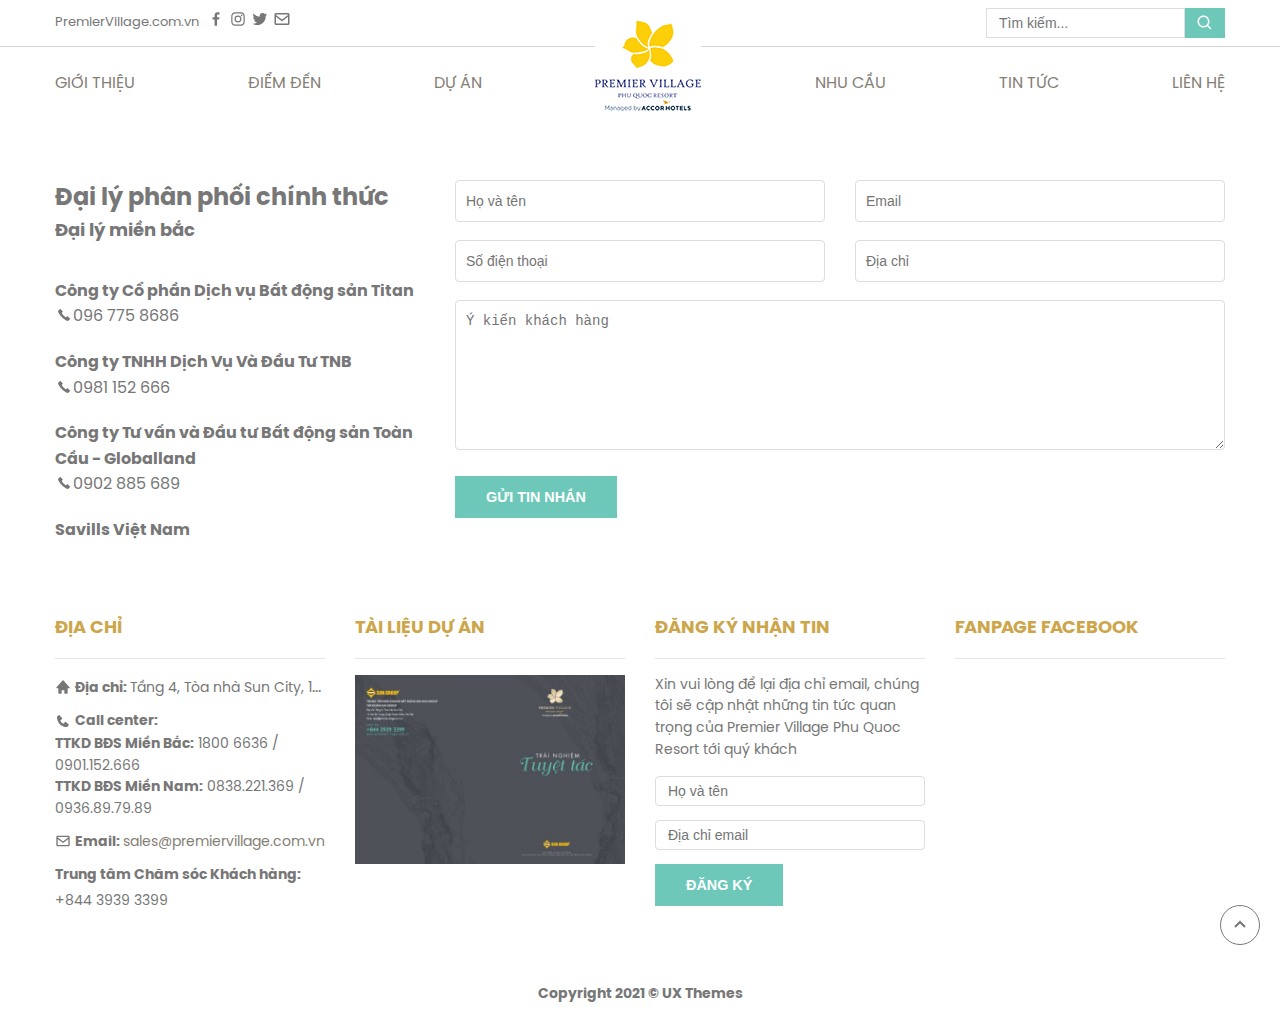
<file: contact.html>
<!DOCTYPE html>
<html lang="en">

<head>
    <meta charset="UTF-8">
    <meta http-equiv="X-UA-Compatible" content="IE=edge">
    <meta name="viewport" content="width=device-width, initial-scale=1.0">
    <title>Liên Hệ</title>
    <link rel="stylesheet" href="libs/slick/slick-theme.css">
    <link rel="stylesheet" href="libs/slick/slick.css">
    <link rel="stylesheet" href="style.css">
</head>

<body>

    <!-- Header -->
    <header class="header">
        <!-- Top Bar -->
        <div class="header-top-bar">
            <div class="l-container">
                <div class="header-top-wrapper">
                    <div class="header-top-left">
                        <div class="email">PremierVillage.com.vn</div>
                        <ul class="social">
                            <li>
                                <a href="">
                                    <svg xmlns="http://www.w3.org/2000/svg" width="24" height="24" viewBox="0 0 24 24">
                                        <path
                                            d="M13.397 20.997v-8.196h2.765l.411-3.209h-3.176V7.548c0-.926.258-1.56 1.587-1.56h1.684V3.127A22.336 22.336 0 0 0 14.201 3c-2.444 0-4.122 1.492-4.122 4.231v2.355H7.332v3.209h2.753v8.202h3.312z">
                                        </path>
                                    </svg>
                                </a>
                            </li>
                            <li>
                                <a href="">
                                    <svg xmlns="http://www.w3.org/2000/svg" width="24" height="24" viewBox="0 0 24 24">
                                        <path
                                            d="M11.999 7.377a4.623 4.623 0 1 0 0 9.248 4.623 4.623 0 0 0 0-9.248zm0 7.627a3.004 3.004 0 1 1 0-6.008 3.004 3.004 0 0 1 0 6.008z">
                                        </path>
                                        <circle cx="16.806" cy="7.207" r="1.078"></circle>
                                        <path
                                            d="M20.533 6.111A4.605 4.605 0 0 0 17.9 3.479a6.606 6.606 0 0 0-2.186-.42c-.963-.042-1.268-.054-3.71-.054s-2.755 0-3.71.054a6.554 6.554 0 0 0-2.184.42 4.6 4.6 0 0 0-2.633 2.632 6.585 6.585 0 0 0-.419 2.186c-.043.962-.056 1.267-.056 3.71 0 2.442 0 2.753.056 3.71.015.748.156 1.486.419 2.187a4.61 4.61 0 0 0 2.634 2.632 6.584 6.584 0 0 0 2.185.45c.963.042 1.268.055 3.71.055s2.755 0 3.71-.055a6.615 6.615 0 0 0 2.186-.419 4.613 4.613 0 0 0 2.633-2.633c.263-.7.404-1.438.419-2.186.043-.962.056-1.267.056-3.71s0-2.753-.056-3.71a6.581 6.581 0 0 0-.421-2.217zm-1.218 9.532a5.043 5.043 0 0 1-.311 1.688 2.987 2.987 0 0 1-1.712 1.711 4.985 4.985 0 0 1-1.67.311c-.95.044-1.218.055-3.654.055-2.438 0-2.687 0-3.655-.055a4.96 4.96 0 0 1-1.669-.311 2.985 2.985 0 0 1-1.719-1.711 5.08 5.08 0 0 1-.311-1.669c-.043-.95-.053-1.218-.053-3.654 0-2.437 0-2.686.053-3.655a5.038 5.038 0 0 1 .311-1.687c.305-.789.93-1.41 1.719-1.712a5.01 5.01 0 0 1 1.669-.311c.951-.043 1.218-.055 3.655-.055s2.687 0 3.654.055a4.96 4.96 0 0 1 1.67.311 2.991 2.991 0 0 1 1.712 1.712 5.08 5.08 0 0 1 .311 1.669c.043.951.054 1.218.054 3.655 0 2.436 0 2.698-.043 3.654h-.011z">
                                        </path>
                                    </svg>
                                </a>
                            </li>
                            <li>
                                <a href="">
                                    <svg xmlns="http://www.w3.org/2000/svg" width="24" height="24" viewBox="0 0 24 24">
                                        <path
                                            d="M19.633 7.997c.013.175.013.349.013.523 0 5.325-4.053 11.461-11.46 11.461-2.282 0-4.402-.661-6.186-1.809.324.037.636.05.973.05a8.07 8.07 0 0 0 5.001-1.721 4.036 4.036 0 0 1-3.767-2.793c.249.037.499.062.761.062.361 0 .724-.05 1.061-.137a4.027 4.027 0 0 1-3.23-3.953v-.05c.537.299 1.16.486 1.82.511a4.022 4.022 0 0 1-1.796-3.354c0-.748.199-1.434.548-2.032a11.457 11.457 0 0 0 8.306 4.215c-.062-.3-.1-.611-.1-.923a4.026 4.026 0 0 1 4.028-4.028c1.16 0 2.207.486 2.943 1.272a7.957 7.957 0 0 0 2.556-.973 4.02 4.02 0 0 1-1.771 2.22 8.073 8.073 0 0 0 2.319-.624 8.645 8.645 0 0 1-2.019 2.083z">
                                        </path>
                                    </svg>
                                </a>
                            </li>
                            <li>
                                <a href="">
                                    <svg xmlns="http://www.w3.org/2000/svg" width="24" height="24" viewBox="0 0 24 24">
                                        <path
                                            d="M20 4H4c-1.103 0-2 .897-2 2v12c0 1.103.897 2 2 2h16c1.103 0 2-.897 2-2V6c0-1.103-.897-2-2-2zm0 2v.511l-8 6.223-8-6.222V6h16zM4 18V9.044l7.386 5.745a.994.994 0 0 0 1.228 0L20 9.044 20.002 18H4z">
                                        </path>
                                    </svg>
                                </a>
                            </li>
                        </ul>
                    </div>
                    <div class="header-top-right">
                        <div class="searchform-wrapper">
                            <form method="GET" action="" class="searchform" role="search">
                                <div class="form-group">
                                    <input type="search" class="search" name="search" id="search" autocomplete="off" placeholder="Tìm kiếm...">
                                    <button type="submit" class="btn btn-search has-icon">
                                        <svg xmlns="http://www.w3.org/2000/svg" width="24" height="24"
                                            viewBox="0 0 24 24">
                                            <path
                                                d="M10 18a7.952 7.952 0 0 0 4.897-1.688l4.396 4.396 1.414-1.414-4.396-4.396A7.952 7.952 0 0 0 18 10c0-4.411-3.589-8-8-8s-8 3.589-8 8 3.589 8 8 8zm0-14c3.309 0 6 2.691 6 6s-2.691 6-6 6-6-2.691-6-6 2.691-6 6-6z">
                                            </path>
                                        </svg>
                                    </button>
                                </div>
                            </form>
                        </div>
                    </div>
                </div>
            </div>
        </div>
        <!-- End Top Bar -->
        <!-- Header Main -->
        <div class="header-main">
            <div class="l-container">
                <div class="header-logo">
                    <a href="index.html">
                        <img src="assets/images/logo.png" alt="">
                    </a>
                </div>
                <div class="main-menu-container">
                    <div class="logo">
                        <a href="index.html">
                            <img src="assets/images/logo.png" alt="">
                        </a>
                    </div>
                    <ul class="main-menu">
                        <li class="menu-item menu-item-has-children">
                            <a href="#">Giới thiệu</a>
                            <ul class="sub-menu">
                                <li class="menu-item">
                                    <a href="about.html">Về Rayland</a>
                                </li>
                                <li class="menu-item">
                                    <a href="page-partner.html">Đối tác</a>
                                </li>
                            </ul>
                        </li>
                        <li class="menu-item menu-item-has-children">
                            <a href="#">Điểm đến</a>
                            <ul class="sub-menu">
                                <li class="menu-item">
                                    <a href="category-du-an.html">Hà Nội</a>
                                </li>
                                <li class="menu-item">
                                    <a href="category-du-an.html">Đà Nẵng</a>
                                </li>
                                <li class="menu-item">
                                    <a href="category-du-an.html">Hồ Chí Minh</a>
                                </li>
                            </ul>
                        </li>
                        <li class="menu-item menu-item-has-children">
                            <a href="#">Dự Án</a>
                            <ul class="sub-menu">
                                <li class="menu-item">
                                    <a href="category-du-an.html">Resort</a>
                                </li>
                                <li class="menu-item">
                                    <a href="category-du-an.html">Villa</a>
                                </li>
                                <li class="menu-item">
                                    <a href="category-du-an.html">Shophouse</a>
                                </li>
                                <li class="menu-item">
                                    <a href="category-du-an.html">Căn hộ</a>
                                </li>
                            </ul>
                        </li>
                        <li class="menu-item menu-item-has-children">
                            <a href="#">Nhu cầu</a>
                            <ul class="sub-menu">
                                <li class="menu-item">
                                    <a href="category-nhu-cau.html">Tìm mua</a>
                                </li>
                                <li class="menu-item">
                                    <a href="category-nhu-cau.html">Tìm thuê</a>
                                </li>
                            </ul>
                        </li>
                        <li class="menu-item">
                            <a href="category.html">Tin tức</a>
                        </li>
                        <li class="menu-item">
                            <a href="contact.html">Liên hệ</a>
                        </li>
                    </ul>
                </div>
                <div class="btn-menu">
                    <svg xmlns="http://www.w3.org/2000/svg" width="28" height="28" viewBox="0 0 24 24">
                        <path d="M4 6h16v2H4zm0 5h16v2H4zm0 5h16v2H4z"></path>
                    </svg>
                </div>
            </div>
        </div>
        <!-- End Header Main -->
    </header>
    <!-- End Header -->

    <!-- Menu Mobile -->

    <div class="overlay"></div>

    <!-- Menu Mobile -->
    <div class="popup-offcanvas-menu">
        <button class="btn btn-close">
            <svg xmlns="http://www.w3.org/2000/svg" width="24" height="24" viewBox="0 0 24 24" >
                <path d="M9.172 16.242 12 13.414l2.828 2.828 1.414-1.414L13.414 12l2.828-2.828-1.414-1.414L12 10.586 9.172 7.758 7.758 9.172 10.586 12l-2.828 2.828z"></path>
                <path d="M12 22c5.514 0 10-4.486 10-10S17.514 2 12 2 2 6.486 2 12s4.486 10 10 10zm0-18c4.411 0 8 3.589 8 8s-3.589 8-8 8-8-3.589-8-8 3.589-8 8-8z"></path>
            </svg>
        </button>
        <div class="searchform-wrapper">
            <form method="GET" action="" class="searchform" role="search">
                <div class="form-group">
                    <input type="search" class="search" name="search" id="search" autocomplete="off" placeholder="Tìm kiếm...">
                    <button type="submit" class="btn btn-search has-icon">
                        <svg xmlns="http://www.w3.org/2000/svg" width="24" height="24"
                            viewBox="0 0 24 24">
                            <path
                                d="M10 18a7.952 7.952 0 0 0 4.897-1.688l4.396 4.396 1.414-1.414-4.396-4.396A7.952 7.952 0 0 0 18 10c0-4.411-3.589-8-8-8s-8 3.589-8 8 3.589 8 8 8zm0-14c3.309 0 6 2.691 6 6s-2.691 6-6 6-6-2.691-6-6 2.691-6 6-6z">
                            </path>
                        </svg>
                    </button>
                </div>
            </form>
        </div>
        <div class="main-menu-mobile">
            <ul class="main-menu">
                <li class="menu-item menu-item-has-children">
                    <a href="#">Giới thiệu</a>
                    <ul class="sub-menu">
                        <li class="menu-item">
                            <a href="about.html">Về Rayland</a>
                        </li>
                        <li class="menu-item">
                            <a href="page-partner.html">Đối tác</a>
                        </li>
                    </ul>
                </li>
                <li class="menu-item menu-item-has-children">
                    <a href="#">Điểm đến</a>
                    <ul class="sub-menu">
                        <li class="menu-item">
                            <a href="category-du-an.html">Hà Nội</a>
                        </li>
                        <li class="menu-item">
                            <a href="category-du-an.html">Đà Nẵng</a>
                        </li>
                        <li class="menu-item">
                            <a href="category-du-an.html">Hồ Chí Minh</a>
                        </li>
                    </ul>
                </li>
                <li class="menu-item menu-item-has-children">
                    <a href="#">Dự Án</a>
                    <ul class="sub-menu">
                        <li class="menu-item">
                            <a href="category-du-an.html">Resort</a>
                        </li>
                        <li class="menu-item">
                            <a href="category-du-an.html">Villa</a>
                        </li>
                        <li class="menu-item">
                            <a href="category-du-an.html">Shophouse</a>
                        </li>
                        <li class="menu-item">
                            <a href="category-du-an.html">Căn hộ</a>
                        </li>
                    </ul>
                </li>
                <li class="menu-item menu-item-has-children">
                    <a href="#">Nhu cầu</a>
                    <ul class="sub-menu">
                        <li class="menu-item">
                            <a href="category-nhu-cau.html">Tìm mua</a>
                        </li>
                        <li class="menu-item">
                            <a href="category-nhu-cau.html">Tìm thuê</a>
                        </li>
                    </ul>
                </li>
                <li class="menu-item">
                    <a href="category.html">Tin tức</a>
                </li>
                <li class="menu-item">
                    <a href="contact.html">Liên hệ</a>
                </li>
            </ul>
        </div>
    </div>
    <!-- End Menu Mobile -->

    <!-- Contact -->
    <div class="contact">
        <div class="l-container">
            <div class="row">
                <div class="col-lg-4 col-md-6">
                    <div class="box-content">
                        <span class="title"> 
                            <strong> Đại lý phân phối chính thức</strong>
                        </span>
                        <span class="authorized-dealer"> 
                            <strong>Đại lý miền bắc</strong>
                        </span>
                        <div class="list-contact">
                            <div class="box-contact-company">
                                <span class="company-name">
                                    <strong> Công ty Cổ phần Dịch vụ Bất động sản Titan </strong>
                                </span>
                                <div class="box-phone">
                                    <span class="icon-phone">
                                        <svg xmlns="http://www.w3.org/2000/svg" xmlns:xlink="http://www.w3.org/1999/xlink" version="1.1" id="Capa_1" x="0px" y="0px" width="18px" height="12px" viewBox="0 0 891.024 891.024" xml:space="preserve">
                                            <g>
                                                <path d="M2.8,180.875c46.6,134,144.7,286.2,282.9,424.399c138.2,138.2,290.4,236.301,424.4,282.9c18.2,6.3,38.3,1.8,52-11.8   l92.7-92.7l21.6-21.6c19.5-19.5,19.5-51.2,0-70.7l-143.5-143.4c-19.5-19.5-51.2-19.5-70.7,0l-38.899,38.9   c-20.2,20.2-52.4,22.2-75,4.6c-44.7-34.8-89-73.899-131.9-116.8c-42.9-42.9-82-87.2-116.8-131.9c-17.601-22.6-15.601-54.7,4.6-75   l38.9-38.9c19.5-19.5,19.5-51.2,0-70.7l-143.5-143.5c-19.5-19.5-51.2-19.5-70.7,0l-21.6,21.6l-92.7,92.7   C1,142.575-3.5,162.675,2.8,180.875z"/>
                                            </g>
                                        </svg>
                                    </span>
                                    <p class="phone-number">096 775 8686</p>
                                </div>
                            </div>
                            <div class="box-contact-company">
                                <span class="company-name">
                                    <strong> Công ty TNHH Dịch Vụ Và Đầu Tư TNB</strong>
                                </span>
                                <div class="box-phone">
                                    <span class="icon-phone">
                                        <svg xmlns="http://www.w3.org/2000/svg" xmlns:xlink="http://www.w3.org/1999/xlink" version="1.1" id="Capa_1" x="0px" y="0px" width="18px" height="12px" viewBox="0 0 891.024 891.024" xml:space="preserve">
                                            <g>
                                                <path d="M2.8,180.875c46.6,134,144.7,286.2,282.9,424.399c138.2,138.2,290.4,236.301,424.4,282.9c18.2,6.3,38.3,1.8,52-11.8   l92.7-92.7l21.6-21.6c19.5-19.5,19.5-51.2,0-70.7l-143.5-143.4c-19.5-19.5-51.2-19.5-70.7,0l-38.899,38.9   c-20.2,20.2-52.4,22.2-75,4.6c-44.7-34.8-89-73.899-131.9-116.8c-42.9-42.9-82-87.2-116.8-131.9c-17.601-22.6-15.601-54.7,4.6-75   l38.9-38.9c19.5-19.5,19.5-51.2,0-70.7l-143.5-143.5c-19.5-19.5-51.2-19.5-70.7,0l-21.6,21.6l-92.7,92.7   C1,142.575-3.5,162.675,2.8,180.875z"/>
                                            </g>
                                        </svg>
                                    </span>
                                    <p class="phone-number">0981 152 666</p>
                                </div>
                            </div>
                            <div class="box-contact-company">
                                <span class="company-name">
                                    <strong>Công ty Tư vấn và Đầu tư Bất động sản Toàn Cầu - Globalland</strong>
                                </span>
                                <div class="box-phone">
                                    <span class="icon-phone">
                                        <svg xmlns="http://www.w3.org/2000/svg" xmlns:xlink="http://www.w3.org/1999/xlink" version="1.1" id="Capa_1" x="0px" y="0px" width="18px" height="12px" viewBox="0 0 891.024 891.024" xml:space="preserve">
                                            <g>
                                                <path d="M2.8,180.875c46.6,134,144.7,286.2,282.9,424.399c138.2,138.2,290.4,236.301,424.4,282.9c18.2,6.3,38.3,1.8,52-11.8   l92.7-92.7l21.6-21.6c19.5-19.5,19.5-51.2,0-70.7l-143.5-143.4c-19.5-19.5-51.2-19.5-70.7,0l-38.899,38.9   c-20.2,20.2-52.4,22.2-75,4.6c-44.7-34.8-89-73.899-131.9-116.8c-42.9-42.9-82-87.2-116.8-131.9c-17.601-22.6-15.601-54.7,4.6-75   l38.9-38.9c19.5-19.5,19.5-51.2,0-70.7l-143.5-143.5c-19.5-19.5-51.2-19.5-70.7,0l-21.6,21.6l-92.7,92.7   C1,142.575-3.5,162.675,2.8,180.875z"/>
                                            </g>
                                        </svg>
                                    </span>
                                    <p class="phone-number">0902 885 689</p>
                                </div>
                            </div>
                            <Strong>Savills Việt Nam</Strong>
                        </div>
                    </div>
                </div>
                <div class="col-lg-8 col-md-6">
                    <div class="form">
                        <form action="" class="wpcf7-form">
                            <div class="form-group">
                                <div class="row">
                                    <div class="col-6">
                                        <span class="wpcf7-form control-wrap">
                                            <input type="text" class="wpcf7-form-control wpcf7-text" placeholder="Họ và tên">
                                        </span>
                                        <span class="wpcf7-form control-wrap">
                                            <input type="text" class="wpcf7-form-control wpcf7-text" placeholder="Số điện thoại">
                                        </span>
                                    </div>
                                    <div class="col-6">
                                        <span class="wpcf7-form control-wrap">
                                            <input type="email" class="wpcf7-form-control wpcf7-text" placeholder="Email">
                                        </span>
                                        <span class="wpcf7-form control-wrap">
                                            <input type="text" class="wpcf7-form-control wpcf7-text" placeholder="Địa chỉ">
                                        </span>
                                    </div>
                                    <div class="col-12">
                                        <span class="wpcf7-form control-wrap">
                                            <textarea class="wpcf7-form-control wpcf7-textarea" cols="40" rows="10" placeholder="Ý kiến khách hàng"></textarea>
                                        </span>
                                    </div>
                                </div>
                                <div class="send">
                                    <input type="submit" value="Gửi tin nhắn" class="wpcf7-form-control wpcf7-submit">
                                </div>
                            </div>
                        </form>
                    </div>
                </div>
            </div>
        </div>
    </div>
    <!-- End Contact -->

    <!-- Footer -->
    <footer class="footer">
        <div class="l-container">
            <div class="row">
                <div class="col-12 col-md-6 col-lg-3">
                    <div class="widget">
                        <div class="widget-title">
                            <h3 class="title">ĐỊA CHỈ</h3>
                            <div class="line"></div>
                        </div>
                        <div class="box-info">
                            <div class="box-address">
                                <span class="icon">
                                    <svg xmlns="http://www.w3.org/2000/svg" width="24" height="24" viewBox="0 0 24 24">
                                        <path
                                            d="m21.743 12.331-9-10c-.379-.422-1.107-.422-1.486 0l-9 10a.998.998 0 0 0-.17 1.076c.16.361.518.593.913.593h2v7a1 1 0 0 0 1 1h3a1 1 0 0 0 1-1v-4h4v4a1 1 0 0 0 1 1h3a1 1 0 0 0 1-1v-7h2a.998.998 0 0 0 .743-1.669z">
                                        </path>
                                    </svg>
                                </span>
                                <span class="email"><strong>Địa chỉ: </strong>Tầng 4, Tòa nhà Sun City, 13 Hai Bà Trưng, Q. Hoàn Kiếm, Hà Nội</span>
                            </div>
                            <div class="box-phone">
                                <span class="icon">
                                    <svg xmlns="http://www.w3.org/2000/svg" width="24" height="24" viewBox="0 0 24 24">
                                        <path
                                            d="m20.487 17.14-4.065-3.696a1.001 1.001 0 0 0-1.391.043l-2.393 2.461c-.576-.11-1.734-.471-2.926-1.66-1.192-1.193-1.553-2.354-1.66-2.926l2.459-2.394a1 1 0 0 0 .043-1.391L6.859 3.513a1 1 0 0 0-1.391-.087l-2.17 1.861a1 1 0 0 0-.29.649c-.015.25-.301 6.172 4.291 10.766C11.305 20.707 16.323 21 17.705 21c.202 0 .326-.006.359-.008a.992.992 0 0 0 .648-.291l1.86-2.171a.997.997 0 0 0-.085-1.39z">
                                        </path>
                                    </svg>
                                </span>
                                <span><strong>Call center:</strong></span>
                                <span class="phone">
                                    <strong>TTKD BĐS Miền Bắc:</strong>
                                    <span>1800 6636</span>
                                <span> / </span>
                                <span>0901.152.666</span>
                                </span>
                                <span class="phone">
                                    <strong>TTKD BĐS Miền Nam:</strong>
                                    <span>0838.221.369</span>
                                <span> / </span>
                                <span>0936.89.79.89</span>
                                </span>
                            </div>
                            <div class="box-email">
                                <span class="icon">
                                    <svg xmlns="http://www.w3.org/2000/svg" width="24" height="24" viewBox="0 0 24 24">
                                        <path
                                            d="M20 4H4c-1.103 0-2 .897-2 2v12c0 1.103.897 2 2 2h16c1.103 0 2-.897 2-2V6c0-1.103-.897-2-2-2zm0 2v.511l-8 6.223-8-6.222V6h16zM4 18V9.044l7.386 5.745a.994.994 0 0 0 1.228 0L20 9.044 20.002 18H4z">
                                        </path>
                                    </svg>
                                </span>
                                <span class="email"><strong>Email: </strong>
                                <a href="mailto:">sales@premiervillage.com.vn</a></span>
                            </div>
                            <div class="box-hotline">
                                <span><strong>Trung tâm Chăm sóc Khách hàng:</strong></span>
                                <span>+844 3939 3399</span>
                            </div>
                        </div>
                    </div>
                </div>
                <div class="col-12 col-md-6 col-lg-3">
                    <div class="widget">
                        <div class="widget-title">
                            <h3 class="title">TÀI LIỆU DỰ ÁN</h3>
                            <div class="line"></div>
                        </div>
                        <div class="img-wrap">
                            <a href="">
                                <img src="assets/images/tai-lieu-du-an.jpg" alt="">
                            </a>
                        </div>
                    </div>
                </div>
                <div class="col-12 col-md-6 col-lg-3">
                    <div class="widget">
                        <div class="widget-title">
                            <h3 class="title">ĐĂNG KÝ NHẬN TIN</h3>
                            <div class="line"></div>
                        </div>
                        <div class="form">
                            <form action="" class="wpcf7-form">
                                <div class="form-group">
                                    <p>Xin vui lòng để lại địa chỉ email, chúng tôi sẽ cập nhật những tin tức quan trọng của Premier Village Phu Quoc Resort tới quý khách</p>
                                    <p>
                                        <span class="wpcf7-form-control-wrap">
                                            <input class="wpcf7-form-control wpcf7-text" type="text" placeholder="Họ và tên">
                                        </span>
                                    </p>
                                    <p>
                                        <span class="wpcf7-form-control-wrap">
                                            <input class="wpcf7-form-control wpcf7-text" type="text" placeholder="Địa chỉ email">
                                        </span>
                                    </p>
                                </div>
                                <p>
                                    <input type="submit" class="wpcf7-form-control wpcf7-submit" value="Đăng ký">
                                </p>
                            </form>
                        </div>
                    </div>
                </div>
                <div class="col-12 col-md-6 col-lg-3">
                    <div class="widget">
                        <div class="widget-title">
                            <h3 class="title">FANPAGE FACEBOOK</h3>
                            <div class="line"></div>
                        </div>
                    </div>
                </div>
            </div>
            <div class="row">
                <div class="col-12">
                    <p class="txt-copyright">Copyright 2021 © UX Themes</p>
                </div>
            </div>
        </div>
    </footer>
    <!-- End Footer -->

    <!-- Scroll To Top -->
    <div class="scrollToTop">
        <svg xmlns="http://www.w3.org/2000/svg" width="24" height="24" viewBox="0 0 24 24">
            <path d="m6.293 13.293 1.414 1.414L12 10.414l4.293 4.293 1.414-1.414L12 7.586z"></path>
        </svg>
    </div>
    <!-- End Scroll To Top -->

    <!-- Script -->
    <script src="assets/js/jquery.min.js"></script>
    <script src="libs/slick/slick.min.js"></script>
    <script src="assets/js/main.js"></script>
    <!-- End Script -->
</body>

</html>
</file>
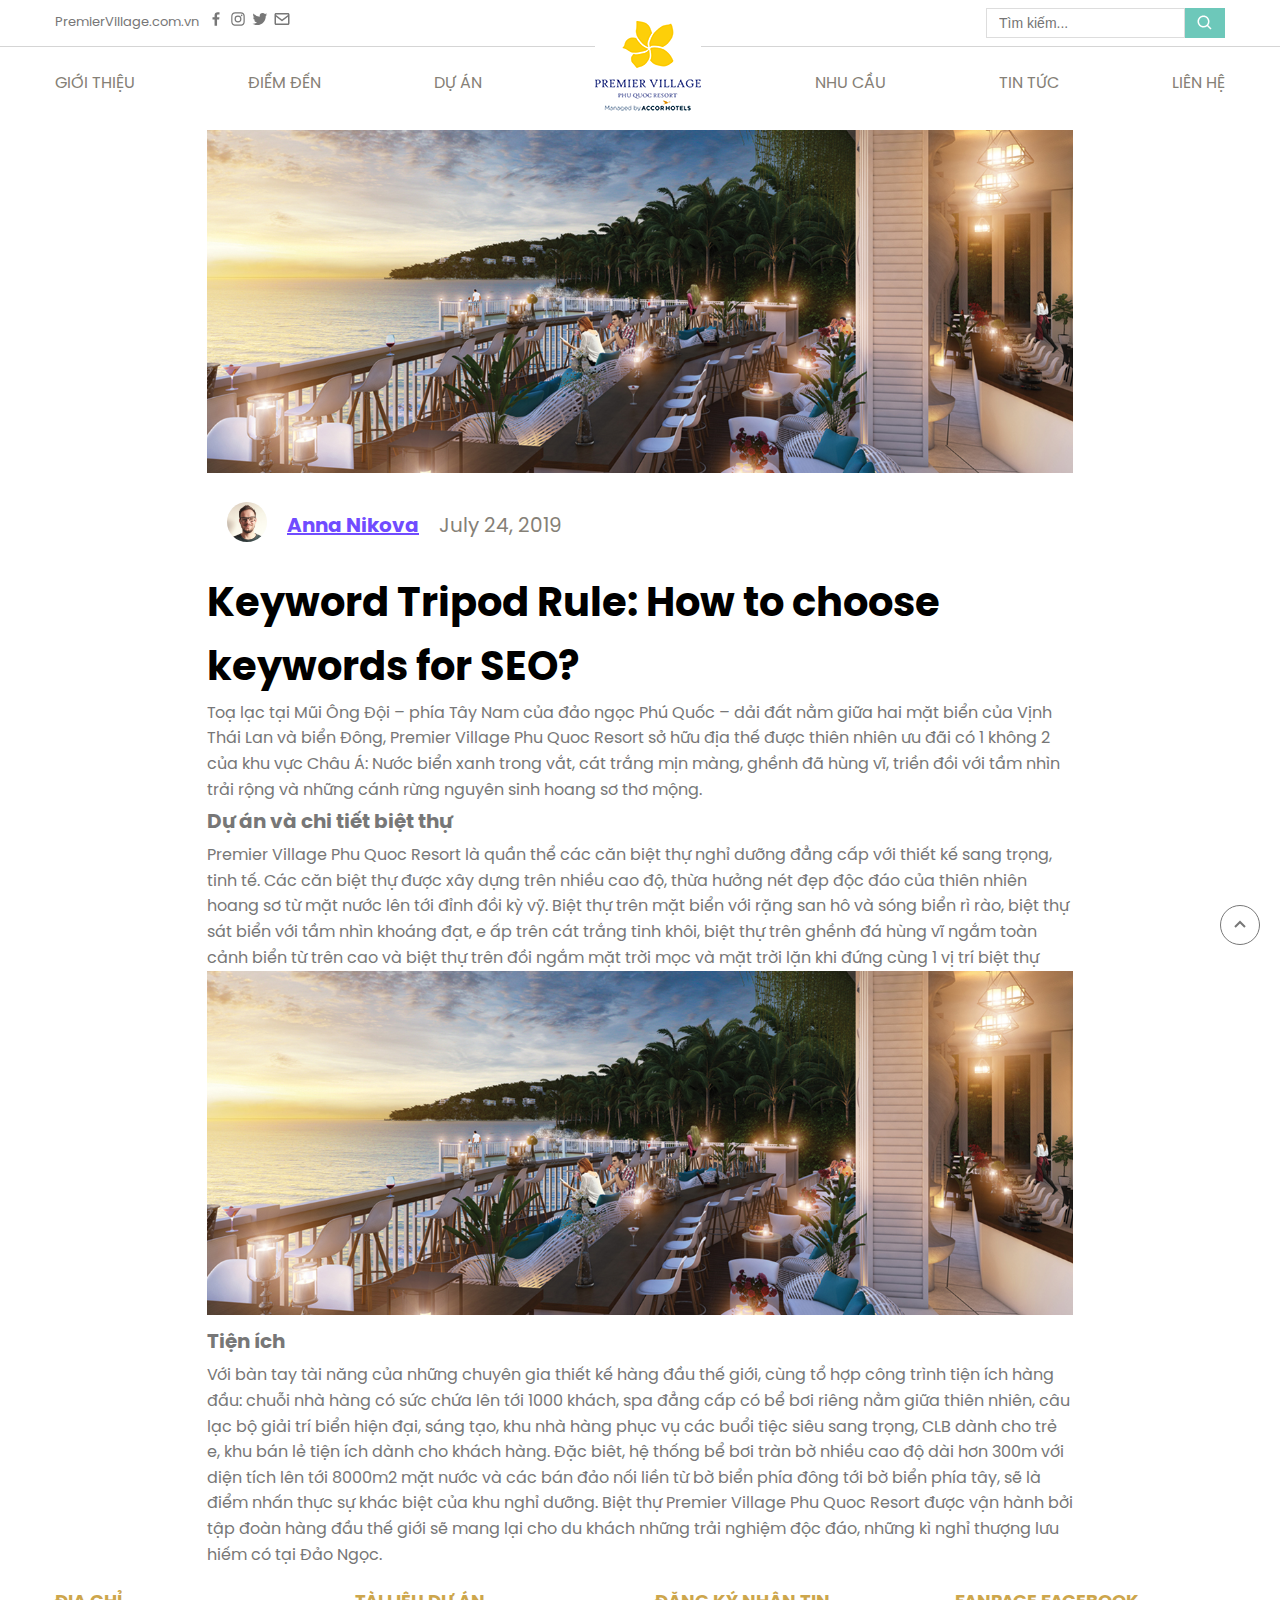
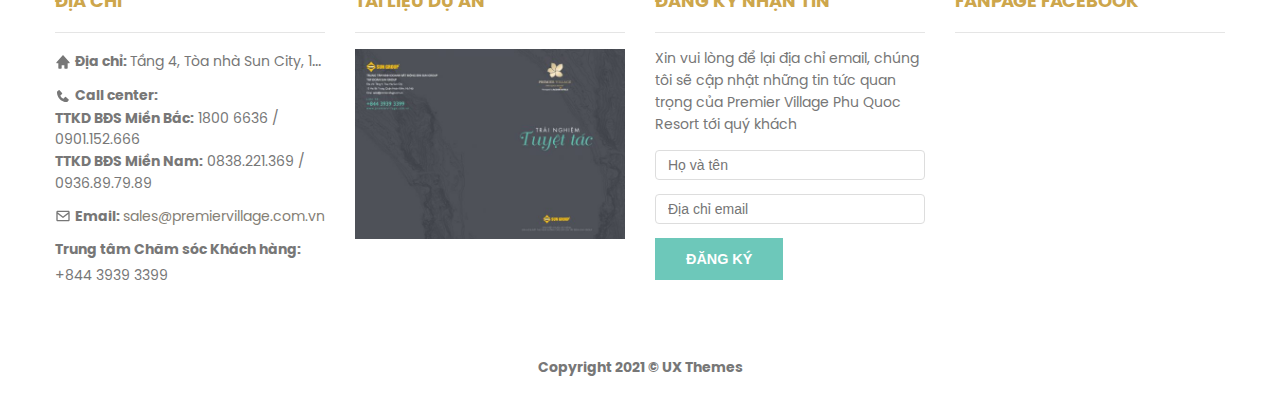
<file: single_tin_tuc.html>
<!DOCTYPE html>
<html lang="en">

<head>
    <meta charset="UTF-8">
    <meta http-equiv="X-UA-Compatible" content="IE=edge">
    <meta name="viewport" content="width=device-width, initial-scale=1.0">
    <title>Chi Tiết Tin TứC</title>
    <link rel="stylesheet" href="libs/slick/slick-theme.css">
    <link rel="stylesheet" href="libs/slick/slick.css">
    <link rel="stylesheet" href="style.css">
</head>

<body>

    <!-- Header -->
    <header class="header">
        <!-- Top Bar -->
        <div class="header-top-bar">
            <div class="l-container">
                <div class="header-top-wrapper">
                    <div class="header-top-left">
                        <div class="email">PremierVillage.com.vn</div>
                        <ul class="social">
                            <li>
                                <a href="">
                                    <svg xmlns="http://www.w3.org/2000/svg" width="24" height="24" viewBox="0 0 24 24">
                                        <path
                                            d="M13.397 20.997v-8.196h2.765l.411-3.209h-3.176V7.548c0-.926.258-1.56 1.587-1.56h1.684V3.127A22.336 22.336 0 0 0 14.201 3c-2.444 0-4.122 1.492-4.122 4.231v2.355H7.332v3.209h2.753v8.202h3.312z">
                                        </path>
                                    </svg>
                                </a>
                            </li>
                            <li>
                                <a href="">
                                    <svg xmlns="http://www.w3.org/2000/svg" width="24" height="24" viewBox="0 0 24 24">
                                        <path
                                            d="M11.999 7.377a4.623 4.623 0 1 0 0 9.248 4.623 4.623 0 0 0 0-9.248zm0 7.627a3.004 3.004 0 1 1 0-6.008 3.004 3.004 0 0 1 0 6.008z">
                                        </path>
                                        <circle cx="16.806" cy="7.207" r="1.078"></circle>
                                        <path
                                            d="M20.533 6.111A4.605 4.605 0 0 0 17.9 3.479a6.606 6.606 0 0 0-2.186-.42c-.963-.042-1.268-.054-3.71-.054s-2.755 0-3.71.054a6.554 6.554 0 0 0-2.184.42 4.6 4.6 0 0 0-2.633 2.632 6.585 6.585 0 0 0-.419 2.186c-.043.962-.056 1.267-.056 3.71 0 2.442 0 2.753.056 3.71.015.748.156 1.486.419 2.187a4.61 4.61 0 0 0 2.634 2.632 6.584 6.584 0 0 0 2.185.45c.963.042 1.268.055 3.71.055s2.755 0 3.71-.055a6.615 6.615 0 0 0 2.186-.419 4.613 4.613 0 0 0 2.633-2.633c.263-.7.404-1.438.419-2.186.043-.962.056-1.267.056-3.71s0-2.753-.056-3.71a6.581 6.581 0 0 0-.421-2.217zm-1.218 9.532a5.043 5.043 0 0 1-.311 1.688 2.987 2.987 0 0 1-1.712 1.711 4.985 4.985 0 0 1-1.67.311c-.95.044-1.218.055-3.654.055-2.438 0-2.687 0-3.655-.055a4.96 4.96 0 0 1-1.669-.311 2.985 2.985 0 0 1-1.719-1.711 5.08 5.08 0 0 1-.311-1.669c-.043-.95-.053-1.218-.053-3.654 0-2.437 0-2.686.053-3.655a5.038 5.038 0 0 1 .311-1.687c.305-.789.93-1.41 1.719-1.712a5.01 5.01 0 0 1 1.669-.311c.951-.043 1.218-.055 3.655-.055s2.687 0 3.654.055a4.96 4.96 0 0 1 1.67.311 2.991 2.991 0 0 1 1.712 1.712 5.08 5.08 0 0 1 .311 1.669c.043.951.054 1.218.054 3.655 0 2.436 0 2.698-.043 3.654h-.011z">
                                        </path>
                                    </svg>
                                </a>
                            </li>
                            <li>
                                <a href="">
                                    <svg xmlns="http://www.w3.org/2000/svg" width="24" height="24" viewBox="0 0 24 24">
                                        <path
                                            d="M19.633 7.997c.013.175.013.349.013.523 0 5.325-4.053 11.461-11.46 11.461-2.282 0-4.402-.661-6.186-1.809.324.037.636.05.973.05a8.07 8.07 0 0 0 5.001-1.721 4.036 4.036 0 0 1-3.767-2.793c.249.037.499.062.761.062.361 0 .724-.05 1.061-.137a4.027 4.027 0 0 1-3.23-3.953v-.05c.537.299 1.16.486 1.82.511a4.022 4.022 0 0 1-1.796-3.354c0-.748.199-1.434.548-2.032a11.457 11.457 0 0 0 8.306 4.215c-.062-.3-.1-.611-.1-.923a4.026 4.026 0 0 1 4.028-4.028c1.16 0 2.207.486 2.943 1.272a7.957 7.957 0 0 0 2.556-.973 4.02 4.02 0 0 1-1.771 2.22 8.073 8.073 0 0 0 2.319-.624 8.645 8.645 0 0 1-2.019 2.083z">
                                        </path>
                                    </svg>
                                </a>
                            </li>
                            <li>
                                <a href="">
                                    <svg xmlns="http://www.w3.org/2000/svg" width="24" height="24" viewBox="0 0 24 24">
                                        <path
                                            d="M20 4H4c-1.103 0-2 .897-2 2v12c0 1.103.897 2 2 2h16c1.103 0 2-.897 2-2V6c0-1.103-.897-2-2-2zm0 2v.511l-8 6.223-8-6.222V6h16zM4 18V9.044l7.386 5.745a.994.994 0 0 0 1.228 0L20 9.044 20.002 18H4z">
                                        </path>
                                    </svg>
                                </a>
                            </li>
                        </ul>
                    </div>
                    <div class="header-top-right">
                        <div class="searchform-wrapper">
                            <form method="GET" action="" class="searchform" role="search">
                                <div class="form-group">
                                    <input type="search" class="search" name="search" id="search" autocomplete="off"
                                        placeholder="Tìm kiếm...">
                                    <button type="submit" class="btn btn-search has-icon">
                                        <svg xmlns="http://www.w3.org/2000/svg" width="24" height="24"
                                            viewBox="0 0 24 24">
                                            <path
                                                d="M10 18a7.952 7.952 0 0 0 4.897-1.688l4.396 4.396 1.414-1.414-4.396-4.396A7.952 7.952 0 0 0 18 10c0-4.411-3.589-8-8-8s-8 3.589-8 8 3.589 8 8 8zm0-14c3.309 0 6 2.691 6 6s-2.691 6-6 6-6-2.691-6-6 2.691-6 6-6z">
                                            </path>
                                        </svg>
                                    </button>
                                </div>
                            </form>
                        </div>
                    </div>
                </div>
            </div>
        </div>
        <!-- End Top Bar -->
        <!-- Header Main -->
        <div class="header-main">
            <div class="l-container">
                <div class="header-logo">
                    <a href="index.html">
                        <img src="assets/images/logo.png" alt="">
                    </a>
                </div>
                <div class="main-menu-container">
                    <div class="logo">
                        <a href="index.html">
                            <img src="assets/images/logo.png" alt="">
                        </a>
                    </div>
                    <ul class="main-menu">
                        <li class="menu-item menu-item-has-children">
                            <a href="#">Giới thiệu</a>
                            <ul class="sub-menu">
                                <li class="menu-item">
                                    <a href="about.html">Về Rayland</a>
                                </li>
                                <li class="menu-item">
                                    <a href="page-partner.html">Đối tác</a>
                                </li>
                            </ul>
                        </li>
                        <li class="menu-item menu-item-has-children">
                            <a href="#">Điểm đến</a>
                            <ul class="sub-menu">
                                <li class="menu-item">
                                    <a href="category-du-an.html">Hà Nội</a>
                                </li>
                                <li class="menu-item">
                                    <a href="category-du-an.html">Đà Nẵng</a>
                                </li>
                                <li class="menu-item">
                                    <a href="category-du-an.html">Hồ Chí Minh</a>
                                </li>
                            </ul>
                        </li>
                        <li class="menu-item menu-item-has-children">
                            <a href="#">Dự Án</a>
                            <ul class="sub-menu">
                                <li class="menu-item">
                                    <a href="category-du-an.html">Resort</a>
                                </li>
                                <li class="menu-item">
                                    <a href="category-du-an.html">Villa</a>
                                </li>
                                <li class="menu-item">
                                    <a href="category-du-an.html">Shophouse</a>
                                </li>
                                <li class="menu-item">
                                    <a href="category-du-an.html">Căn hộ</a>
                                </li>
                            </ul>
                        </li>
                        <li class="menu-item menu-item-has-children">
                            <a href="#">Nhu cầu</a>
                            <ul class="sub-menu">
                                <li class="menu-item">
                                    <a href="category-nhu-cau.html">Tìm mua</a>
                                </li>
                                <li class="menu-item">
                                    <a href="category-nhu-cau.html">Tìm thuê</a>
                                </li>
                            </ul>
                        </li>
                        <li class="menu-item">
                            <a href="category.html">Tin tức</a>
                        </li>
                        <li class="menu-item">
                            <a href="contact.html">Liên hệ</a>
                        </li>
                    </ul>
                </div>
                <div class="btn-menu">
                    <svg xmlns="http://www.w3.org/2000/svg" width="28" height="28" viewBox="0 0 24 24">
                        <path d="M4 6h16v2H4zm0 5h16v2H4zm0 5h16v2H4z"></path>
                    </svg>
                </div>
            </div>
        </div>
        <!-- End Header Main -->
    </header>
    <!-- End Header -->

    <!-- Menu Mobile -->

    <div class="overlay"></div>

    <!-- Menu Mobile -->
    <div class="popup-offcanvas-menu">
        <button class="btn btn-close">
            <svg xmlns="http://www.w3.org/2000/svg" width="24" height="24" viewBox="0 0 24 24">
                <path
                    d="M9.172 16.242 12 13.414l2.828 2.828 1.414-1.414L13.414 12l2.828-2.828-1.414-1.414L12 10.586 9.172 7.758 7.758 9.172 10.586 12l-2.828 2.828z">
                </path>
                <path
                    d="M12 22c5.514 0 10-4.486 10-10S17.514 2 12 2 2 6.486 2 12s4.486 10 10 10zm0-18c4.411 0 8 3.589 8 8s-3.589 8-8 8-8-3.589-8-8 3.589-8 8-8z">
                </path>
            </svg>
        </button>
        <div class="searchform-wrapper">
            <form method="GET" action="" class="searchform" role="search">
                <div class="form-group">
                    <input type="search" class="search" name="search" id="search" autocomplete="off"
                        placeholder="Tìm kiếm...">
                    <button type="submit" class="btn btn-search has-icon">
                        <svg xmlns="http://www.w3.org/2000/svg" width="24" height="24" viewBox="0 0 24 24">
                            <path
                                d="M10 18a7.952 7.952 0 0 0 4.897-1.688l4.396 4.396 1.414-1.414-4.396-4.396A7.952 7.952 0 0 0 18 10c0-4.411-3.589-8-8-8s-8 3.589-8 8 3.589 8 8 8zm0-14c3.309 0 6 2.691 6 6s-2.691 6-6 6-6-2.691-6-6 2.691-6 6-6z">
                            </path>
                        </svg>
                    </button>
                </div>
            </form>
        </div>
        <div class="main-menu-mobile">
            <ul class="main-menu">
                <li class="menu-item menu-item-has-children">
                    <a href="#">Giới thiệu</a>
                    <ul class="sub-menu">
                        <li class="menu-item">
                            <a href="about.html">Về Rayland</a>
                        </li>
                        <li class="menu-item">
                            <a href="page-partner.html">Đối tác</a>
                        </li>
                    </ul>
                </li>
                <li class="menu-item menu-item-has-children">
                    <a href="#">Điểm đến</a>
                    <ul class="sub-menu">
                        <li class="menu-item">
                            <a href="category-du-an.html">Hà Nội</a>
                        </li>
                        <li class="menu-item">
                            <a href="category-du-an.html">Đà Nẵng</a>
                        </li>
                        <li class="menu-item">
                            <a href="category-du-an.html">Hồ Chí Minh</a>
                        </li>
                    </ul>
                </li>
                <li class="menu-item menu-item-has-children">
                    <a href="#">Dự Án</a>
                    <ul class="sub-menu">
                        <li class="menu-item">
                            <a href="category-du-an.html">Resort</a>
                        </li>
                        <li class="menu-item">
                            <a href="category-du-an.html">Villa</a>
                        </li>
                        <li class="menu-item">
                            <a href="category-du-an.html">Shophouse</a>
                        </li>
                        <li class="menu-item">
                            <a href="category-du-an.html">Căn hộ</a>
                        </li>
                    </ul>
                </li>
                <li class="menu-item menu-item-has-children">
                    <a href="#">Nhu cầu</a>
                    <ul class="sub-menu">
                        <li class="menu-item">
                            <a href="category-nhu-cau.html">Tìm mua</a>
                        </li>
                        <li class="menu-item">
                            <a href="category-nhu-cau.html">Tìm thuê</a>
                        </li>
                    </ul>
                </li>
                <li class="menu-item">
                    <a href="category.html">Tin tức</a>
                </li>
                <li class="menu-item">
                    <a href="contact.html">Liên hệ</a>
                </li>
            </ul>
        </div>
    </div>
    <!-- End Menu Mobile -->

    <section class="post">
        <div class="l-container">
            <div class="post-header">
                <p>
                    <img src="assets/images/banner3.jpg" alt="">
                </p>
                <span class="meta-post">
                    <span class="img-author">
                        <img src="assets/images/avatar.png" alt="">
                    </span>
                    <span class="name">
                        <strong><a href="">Anna Nikova</a></strong>
                    </span>
                    <span class="date">
                        <a href="">July 24, 2019 </a>
                    </span>
                </span>
            </div>
            <div class="post-content">
                <h2 class="title-post">Keyword Tripod Rule: How to choose keywords for SEO?</h2>
                <p>Toạ lạc tại Mũi Ông Đội – phía Tây Nam của đảo ngọc Phú Quốc – dải đất nằm giữa hai mặt
                    biển
                    của Vịnh Thái Lan và biển Đông, Premier Village Phu Quoc Resort sở hữu địa thế được
                    thiên
                    nhiên ưu đãi có 1 không 2 của khu vực Châu Á: Nước biển xanh trong vắt, cát trắng mịn
                    màng,
                    ghềnh đã hùng vĩ, triền đồi với tầm nhìn trải rộng và những cánh rừng nguyên sinh hoang
                    sơ
                    thơ mộng.
                </p>
                <div class="project">
                    <h3 class="sub-title">Dự án và chi tiết biệt thự</h3>
                    <p>Premier Village Phu Quoc Resort là quần thể các căn biệt thự nghỉ dưỡng đẳng cấp với
                        thiết kế
                        sang trọng, tinh tế. Các căn biệt thự được xây dựng trên nhiều cao độ, thừa hưởng nét
                        đẹp
                        độc đáo của thiên nhiên hoang sơ từ mặt nước lên tới đỉnh đồi kỳ vỹ. Biệt thự trên mặt
                        biển
                        với rặng san hô và sóng biển rì rào, biệt thự sát biển với tầm nhìn khoáng đạt, e ấp
                        trên
                        cát trắng tinh khôi, biệt thự trên ghềnh đá hùng vĩ ngắm toàn cảnh biển từ trên cao và
                        biệt
                        thự trên đồi ngắm mặt trời mọc và mặt trời lặn khi đứng cùng 1 vị trí biệt thự
                    </p>
                    <p>
                        <img src="assets/images/banner3.jpg" alt="">
                    </p>
                </div>
                <div class="utilities">
                    <h3 class="sub-title">Tiện ích</h3>
                    <p>Với bàn tay tài năng của những chuyên gia thiết kế hàng đầu thế giới, cùng tổ hợp công
                        trình
                        tiện ích hàng đầu: chuỗi nhà hàng có sức chứa lên tới 1000 khách, spa đẳng cấp có bể bơi
                        riêng nằm giữa thiên nhiên, câu lạc bộ giải trí biển hiện đại, sáng tạo, khu nhà hàng
                        phục
                        vụ các buổi tiệc siêu sang trọng, CLB dành cho trẻ e, khu bán lẻ tiện ích dành cho khách
                        hàng. Đặc biêt, hệ thống bể bơi tràn bờ nhiều cao độ dài hơn 300m với diện tích lên tới
                        8000m2 mặt nước và các bán đảo nối liền từ bờ biển phía đông tới bờ biển phía tây, sẽ là
                        điểm nhấn thực sự khác biệt của khu nghỉ dưỡng. Biệt thự Premier Village Phu Quoc Resort
                        được vận hành bởi tập đoàn hàng đầu thế giới sẽ mang lại cho du khách những trải nghiệm
                        độc
                        đáo, những kì nghỉ thượng lưu hiếm có tại Đảo Ngọc.
                    </p>
                </div>
            </div>
        </div>
    </section>





    <!-- Footer -->
    <footer class="footer">
        <div class="l-container">
            <div class="row">
                <div class="col-12 col-md-6 col-lg-3">
                    <div class="widget">
                        <div class="widget-title">
                            <h3 class="title">ĐỊA CHỈ</h3>
                            <div class="line"></div>
                        </div>
                        <div class="box-info">
                            <div class="box-address">
                                <span class="icon">
                                    <svg xmlns="http://www.w3.org/2000/svg" width="24" height="24" viewBox="0 0 24 24">
                                        <path
                                            d="m21.743 12.331-9-10c-.379-.422-1.107-.422-1.486 0l-9 10a.998.998 0 0 0-.17 1.076c.16.361.518.593.913.593h2v7a1 1 0 0 0 1 1h3a1 1 0 0 0 1-1v-4h4v4a1 1 0 0 0 1 1h3a1 1 0 0 0 1-1v-7h2a.998.998 0 0 0 .743-1.669z">
                                        </path>
                                    </svg>
                                </span>
                                <span class="email"><strong>Địa chỉ: </strong>Tầng 4, Tòa nhà Sun City, 13 Hai Bà Trưng,
                                    Q. Hoàn Kiếm, Hà Nội</span>
                            </div>
                            <div class="box-phone">
                                <span class="icon">
                                    <svg xmlns="http://www.w3.org/2000/svg" width="24" height="24" viewBox="0 0 24 24">
                                        <path
                                            d="m20.487 17.14-4.065-3.696a1.001 1.001 0 0 0-1.391.043l-2.393 2.461c-.576-.11-1.734-.471-2.926-1.66-1.192-1.193-1.553-2.354-1.66-2.926l2.459-2.394a1 1 0 0 0 .043-1.391L6.859 3.513a1 1 0 0 0-1.391-.087l-2.17 1.861a1 1 0 0 0-.29.649c-.015.25-.301 6.172 4.291 10.766C11.305 20.707 16.323 21 17.705 21c.202 0 .326-.006.359-.008a.992.992 0 0 0 .648-.291l1.86-2.171a.997.997 0 0 0-.085-1.39z">
                                        </path>
                                    </svg>
                                </span>
                                <span><strong>Call center:</strong></span>
                                <span class="phone">
                                    <strong>TTKD BĐS Miền Bắc:</strong>
                                    <span>1800 6636</span>
                                    <span> / </span>
                                    <span>0901.152.666</span>
                                </span>
                                <span class="phone">
                                    <strong>TTKD BĐS Miền Nam:</strong>
                                    <span>0838.221.369</span>
                                    <span> / </span>
                                    <span>0936.89.79.89</span>
                                </span>
                            </div>
                            <div class="box-email">
                                <span class="icon">
                                    <svg xmlns="http://www.w3.org/2000/svg" width="24" height="24" viewBox="0 0 24 24">
                                        <path
                                            d="M20 4H4c-1.103 0-2 .897-2 2v12c0 1.103.897 2 2 2h16c1.103 0 2-.897 2-2V6c0-1.103-.897-2-2-2zm0 2v.511l-8 6.223-8-6.222V6h16zM4 18V9.044l7.386 5.745a.994.994 0 0 0 1.228 0L20 9.044 20.002 18H4z">
                                        </path>
                                    </svg>
                                </span>
                                <span class="email"><strong>Email: </strong>
                                    <a href="mailto:">sales@premiervillage.com.vn</a></span>
                            </div>
                            <div class="box-hotline">
                                <span><strong>Trung tâm Chăm sóc Khách hàng:</strong></span>
                                <span>+844 3939 3399</span>
                            </div>
                        </div>
                    </div>
                </div>
                <div class="col-12 col-md-6 col-lg-3">
                    <div class="widget">
                        <div class="widget-title">
                            <h3 class="title">TÀI LIỆU DỰ ÁN</h3>
                            <div class="line"></div>
                        </div>
                        <div class="img-wrap">
                            <a href="">
                                <img src="assets/images/tai-lieu-du-an.jpg" alt="">
                            </a>
                        </div>
                    </div>
                </div>
                <div class="col-12 col-md-6 col-lg-3">
                    <div class="widget">
                        <div class="widget-title">
                            <h3 class="title">ĐĂNG KÝ NHẬN TIN</h3>
                            <div class="line"></div>
                        </div>
                        <div class="form">
                            <form action="" class="wpcf7-form">
                                <div class="form-group">
                                    <p>Xin vui lòng để lại địa chỉ email, chúng tôi sẽ cập nhật những tin tức quan trọng
                                        của Premier Village Phu Quoc Resort tới quý khách</p>
                                    <p>
                                        <span class="wpcf7-form-control-wrap">
                                            <input class="wpcf7-form-control wpcf7-text" type="text"
                                                placeholder="Họ và tên">
                                        </span>
                                    </p>
                                    <p>
                                        <span class="wpcf7-form-control-wrap">
                                            <input class="wpcf7-form-control wpcf7-text" type="text"
                                                placeholder="Địa chỉ email">
                                        </span>
                                    </p>
                                </div>
                                <p>
                                    <input type="submit" class="wpcf7-form-control wpcf7-submit" value="Đăng ký">
                                </p>
                            </form>
                        </div>
                    </div>
                </div>
                <div class="col-12 col-md-6 col-lg-3">
                    <div class="widget">
                        <div class="widget-title">
                            <h3 class="title">FANPAGE FACEBOOK</h3>
                            <div class="line"></div>
                        </div>
                    </div>
                </div>
            </div>
            <div class="row">
                <div class="col-12">
                    <p class="txt-copyright">Copyright 2021 © UX Themes</p>
                </div>
            </div>
        </div>
    </footer>
    <!-- End Footer -->

    <!-- Scroll To Top -->
    <div class="scrollToTop">
        <svg xmlns="http://www.w3.org/2000/svg" width="24" height="24" viewBox="0 0 24 24">
            <path d="m6.293 13.293 1.414 1.414L12 10.414l4.293 4.293 1.414-1.414L12 7.586z"></path>
        </svg>
    </div>
    <!-- End Scroll To Top -->

    <!-- Script -->
    <script src="assets/js/jquery.min.js"></script>
    <script src="libs/slick/slick.min.js"></script>
    <script src="assets/js/main.js"></script>
    <!-- End Script -->
</body>

</html>
</file>
<file: style.css>
/*
|--------------------------------------------------------------------------
| General CSS
|--------------------------------------------------------------------------
|
| Updated: 05/04/2021
|
*/

*,
*::before,
*::after {
    box-sizing: border-box;
    padding: 0;
    margin: 0;
}

*:focus {
    outline: none;
}

a {
    text-decoration: none;
}

.row {
    display: -ms-flexbox;
    display: flex;
    -ms-flex-wrap: wrap;
    flex-wrap: wrap;
    margin-right: -15px;
    margin-left: -15px;
}

.d-flex {
    display: -ms-flexbox;
    display: flex;
    -ms-flex-wrap: wrap;
    flex-wrap: wrap;
}

.col-1,
.col-2,
.col-3,
.col-4,
.col-5,
.col-6,
.col-7,
.col-8,
.col-9,
.col-10,
.col-11,
.col-12,
.col,
.col-auto,
.col-sm-1,
.col-sm-2,
.col-sm-3,
.col-sm-4,
.col-sm-5,
.col-sm-6,
.col-sm-7,
.col-sm-8,
.col-sm-9,
.col-sm-10,
.col-sm-11,
.col-sm-12,
.col-sm,
.col-sm-auto,
.col-md-1,
.col-md-2,
.col-md-3,
.col-md-4,
.col-md-5,
.col-md-6,
.col-md-7,
.col-md-8,
.col-md-9,
.col-md-10,
.col-md-11,
.col-md-12,
.col-md,
.col-md-auto,
.col-lg-1,
.col-lg-2,
.col-lg-3,
.col-lg-4,
.col-lg-5,
.col-lg-6,
.col-lg-7,
.col-lg-8,
.col-lg-9,
.col-lg-10,
.col-lg-11,
.col-lg-12,
.col-lg,
.col-lg-auto,
.col-xl-1,
.col-xl-2,
.col-xl-3,
.col-xl-4,
.col-xl-5,
.col-xl-6,
.col-xl-7,
.col-xl-8,
.col-xl-9,
.col-xl-10,
.col-xl-11,
.col-xl-12,
.col-xl,
.col-xl-auto {
    position: relative;
    width: 100%;
    min-height: 1px;
    padding-right: 15px;
    padding-left: 15px;
}

.col {
    -ms-flex-preferred-size: 0;
    flex-basis: 0;
    -ms-flex-positive: 1;
    flex-grow: 1;
    max-width: 100%;
}

.col-auto {
    -ms-flex: 0 0 auto;
    flex: 0 0 auto;
    width: auto;
    max-width: none;
}

.col-1 {
    -ms-flex: 0 0 8.333333%;
    flex: 0 0 8.333333%;
    max-width: 8.333333%;
}

.col-2 {
    -ms-flex: 0 0 16.666667%;
    flex: 0 0 16.666667%;
    max-width: 16.666667%;
}

.col-3 {
    -ms-flex: 0 0 25%;
    flex: 0 0 25%;
    max-width: 25%;
}

.col-4 {
    -ms-flex: 0 0 33.333333%;
    flex: 0 0 33.333333%;
    max-width: 33.333333%;
}

.col-5 {
    -ms-flex: 0 0 41.666667%;
    flex: 0 0 41.666667%;
    max-width: 41.666667%;
}

.col-6 {
    -ms-flex: 0 0 50%;
    flex: 0 0 50%;
    max-width: 50%;
}

.col-7 {
    -ms-flex: 0 0 58.333333%;
    flex: 0 0 58.333333%;
    max-width: 58.333333%;
}

.col-8 {
    -ms-flex: 0 0 66.666667%;
    flex: 0 0 66.666667%;
    max-width: 66.666667%;
}

.col-9 {
    -ms-flex: 0 0 75%;
    flex: 0 0 75%;
    max-width: 75%;
}

.col-10 {
    -ms-flex: 0 0 83.333333%;
    flex: 0 0 83.333333%;
    max-width: 83.333333%;
}

.col-11 {
    -ms-flex: 0 0 91.666667%;
    flex: 0 0 91.666667%;
    max-width: 91.666667%;
}

.col-12 {
    -ms-flex: 0 0 100%;
    flex: 0 0 100%;
    max-width: 100%;
}

@media (min-width: 576px) {
    .col-sm {
        -ms-flex-preferred-size: 0;
        flex-basis: 0;
        -ms-flex-positive: 1;
        flex-grow: 1;
        max-width: 100%;
    }
    .col-sm-auto {
        -ms-flex: 0 0 auto;
        flex: 0 0 auto;
        width: auto;
        max-width: none;
    }
    .col-sm-1 {
        -ms-flex: 0 0 8.333333%;
        flex: 0 0 8.333333%;
        max-width: 8.333333%;
    }
    .col-sm-2 {
        -ms-flex: 0 0 16.666667%;
        flex: 0 0 16.666667%;
        max-width: 16.666667%;
    }
    .col-sm-3 {
        -ms-flex: 0 0 25%;
        flex: 0 0 25%;
        max-width: 25%;
    }
    .col-sm-4 {
        -ms-flex: 0 0 33.333333%;
        flex: 0 0 33.333333%;
        max-width: 33.333333%;
    }
    .col-sm-5 {
        -ms-flex: 0 0 41.666667%;
        flex: 0 0 41.666667%;
        max-width: 41.666667%;
    }
    .col-sm-6 {
        -ms-flex: 0 0 50%;
        flex: 0 0 50%;
        max-width: 50%;
    }
    .col-sm-7 {
        -ms-flex: 0 0 58.333333%;
        flex: 0 0 58.333333%;
        max-width: 58.333333%;
    }
    .col-sm-8 {
        -ms-flex: 0 0 66.666667%;
        flex: 0 0 66.666667%;
        max-width: 66.666667%;
    }
    .col-sm-9 {
        -ms-flex: 0 0 75%;
        flex: 0 0 75%;
        max-width: 75%;
    }
    .col-sm-10 {
        -ms-flex: 0 0 83.333333%;
        flex: 0 0 83.333333%;
        max-width: 83.333333%;
    }
    .col-sm-11 {
        -ms-flex: 0 0 91.666667%;
        flex: 0 0 91.666667%;
        max-width: 91.666667%;
    }
    .col-sm-12 {
        -ms-flex: 0 0 100%;
        flex: 0 0 100%;
        max-width: 100%;
    }
    .order-sm-first {
        -ms-flex-order: -1;
        order: -1;
    }
    .order-sm-last {
        -ms-flex-order: 13;
        order: 13;
    }
    .order-sm-0 {
        -ms-flex-order: 0;
        order: 0;
    }
    .order-sm-1 {
        -ms-flex-order: 1;
        order: 1;
    }
    .order-sm-2 {
        -ms-flex-order: 2;
        order: 2;
    }
    .order-sm-3 {
        -ms-flex-order: 3;
        order: 3;
    }
    .order-sm-4 {
        -ms-flex-order: 4;
        order: 4;
    }
    .order-sm-5 {
        -ms-flex-order: 5;
        order: 5;
    }
    .order-sm-6 {
        -ms-flex-order: 6;
        order: 6;
    }
    .order-sm-7 {
        -ms-flex-order: 7;
        order: 7;
    }
    .order-sm-8 {
        -ms-flex-order: 8;
        order: 8;
    }
    .order-sm-9 {
        -ms-flex-order: 9;
        order: 9;
    }
    .order-sm-10 {
        -ms-flex-order: 10;
        order: 10;
    }
    .order-sm-11 {
        -ms-flex-order: 11;
        order: 11;
    }
    .order-sm-12 {
        -ms-flex-order: 12;
        order: 12;
    }
    .offset-sm-0 {
        margin-left: 0;
    }
    .offset-sm-1 {
        margin-left: 8.333333%;
    }
    .offset-sm-2 {
        margin-left: 16.666667%;
    }
    .offset-sm-3 {
        margin-left: 25%;
    }
    .offset-sm-4 {
        margin-left: 33.333333%;
    }
    .offset-sm-5 {
        margin-left: 41.666667%;
    }
    .offset-sm-6 {
        margin-left: 50%;
    }
    .offset-sm-7 {
        margin-left: 58.333333%;
    }
    .offset-sm-8 {
        margin-left: 66.666667%;
    }
    .offset-sm-9 {
        margin-left: 75%;
    }
    .offset-sm-10 {
        margin-left: 83.333333%;
    }
    .offset-sm-11 {
        margin-left: 91.666667%;
    }
}

@media (min-width: 768px) {
    .col-md {
        -ms-flex-preferred-size: 0;
        flex-basis: 0;
        -ms-flex-positive: 1;
        flex-grow: 1;
        max-width: 100%;
    }
    .col-md-auto {
        -ms-flex: 0 0 auto;
        flex: 0 0 auto;
        width: auto;
        max-width: none;
    }
    .col-md-1 {
        -ms-flex: 0 0 8.333333%;
        flex: 0 0 8.333333%;
        max-width: 8.333333%;
    }
    .col-md-2 {
        -ms-flex: 0 0 16.666667%;
        flex: 0 0 16.666667%;
        max-width: 16.666667%;
    }
    .col-md-3 {
        -ms-flex: 0 0 25%;
        flex: 0 0 25%;
        max-width: 25%;
    }
    .col-md-4 {
        -ms-flex: 0 0 33.333333%;
        flex: 0 0 33.333333%;
        max-width: 33.333333%;
    }
    .col-md-5 {
        -ms-flex: 0 0 41.666667%;
        flex: 0 0 41.666667%;
        max-width: 41.666667%;
    }
    .col-md-6 {
        -ms-flex: 0 0 50%;
        flex: 0 0 50%;
        max-width: 50%;
    }
    .col-md-7 {
        -ms-flex: 0 0 58.333333%;
        flex: 0 0 58.333333%;
        max-width: 58.333333%;
    }
    .col-md-8 {
        -ms-flex: 0 0 66.666667%;
        flex: 0 0 66.666667%;
        max-width: 66.666667%;
    }
    .col-md-9 {
        -ms-flex: 0 0 75%;
        flex: 0 0 75%;
        max-width: 75%;
    }
    .col-md-10 {
        -ms-flex: 0 0 83.333333%;
        flex: 0 0 83.333333%;
        max-width: 83.333333%;
    }
    .col-md-11 {
        -ms-flex: 0 0 91.666667%;
        flex: 0 0 91.666667%;
        max-width: 91.666667%;
    }
    .col-md-12 {
        -ms-flex: 0 0 100%;
        flex: 0 0 100%;
        max-width: 100%;
    }
    .order-md-first {
        -ms-flex-order: -1;
        order: -1;
    }
    .order-md-last {
        -ms-flex-order: 13;
        order: 13;
    }
    .order-md-0 {
        -ms-flex-order: 0;
        order: 0;
    }
    .order-md-1 {
        -ms-flex-order: 1;
        order: 1;
    }
    .order-md-2 {
        -ms-flex-order: 2;
        order: 2;
    }
    .order-md-3 {
        -ms-flex-order: 3;
        order: 3;
    }
    .order-md-4 {
        -ms-flex-order: 4;
        order: 4;
    }
    .order-md-5 {
        -ms-flex-order: 5;
        order: 5;
    }
    .order-md-6 {
        -ms-flex-order: 6;
        order: 6;
    }
    .order-md-7 {
        -ms-flex-order: 7;
        order: 7;
    }
    .order-md-8 {
        -ms-flex-order: 8;
        order: 8;
    }
    .order-md-9 {
        -ms-flex-order: 9;
        order: 9;
    }
    .order-md-10 {
        -ms-flex-order: 10;
        order: 10;
    }
    .order-md-11 {
        -ms-flex-order: 11;
        order: 11;
    }
    .order-md-12 {
        -ms-flex-order: 12;
        order: 12;
    }
    .offset-md-0 {
        margin-left: 0;
    }
    .offset-md-1 {
        margin-left: 8.333333%;
    }
    .offset-md-2 {
        margin-left: 16.666667%;
    }
    .offset-md-3 {
        margin-left: 25%;
    }
    .offset-md-4 {
        margin-left: 33.333333%;
    }
    .offset-md-5 {
        margin-left: 41.666667%;
    }
    .offset-md-6 {
        margin-left: 50%;
    }
    .offset-md-7 {
        margin-left: 58.333333%;
    }
    .offset-md-8 {
        margin-left: 66.666667%;
    }
    .offset-md-9 {
        margin-left: 75%;
    }
    .offset-md-10 {
        margin-left: 83.333333%;
    }
    .offset-md-11 {
        margin-left: 91.666667%;
    }
}

@media (min-width: 992px) {
    .col-lg {
        -ms-flex-preferred-size: 0;
        flex-basis: 0;
        -ms-flex-positive: 1;
        flex-grow: 1;
        max-width: 100%;
    }
    .col-lg-auto {
        -ms-flex: 0 0 auto;
        flex: 0 0 auto;
        width: auto;
        max-width: none;
    }
    .col-lg-1 {
        -ms-flex: 0 0 8.333333%;
        flex: 0 0 8.333333%;
        max-width: 8.333333%;
    }
    .col-lg-2 {
        -ms-flex: 0 0 16.666667%;
        flex: 0 0 16.666667%;
        max-width: 16.666667%;
    }
    .col-lg-3 {
        -ms-flex: 0 0 25%;
        flex: 0 0 25%;
        max-width: 25%;
    }
    .col-lg-4 {
        -ms-flex: 0 0 33.333333%;
        flex: 0 0 33.333333%;
        max-width: 33.333333%;
    }
    .col-lg-5 {
        -ms-flex: 0 0 41.666667%;
        flex: 0 0 41.666667%;
        max-width: 41.666667%;
    }
    .col-lg-6 {
        -ms-flex: 0 0 50%;
        flex: 0 0 50%;
        max-width: 50%;
    }
    .col-lg-7 {
        -ms-flex: 0 0 58.333333%;
        flex: 0 0 58.333333%;
        max-width: 58.333333%;
    }
    .col-lg-8 {
        -ms-flex: 0 0 66.666667%;
        flex: 0 0 66.666667%;
        max-width: 66.666667%;
    }
    .col-lg-9 {
        -ms-flex: 0 0 75%;
        flex: 0 0 75%;
        max-width: 75%;
    }
    .col-lg-10 {
        -ms-flex: 0 0 83.333333%;
        flex: 0 0 83.333333%;
        max-width: 83.333333%;
    }
    .col-lg-11 {
        -ms-flex: 0 0 91.666667%;
        flex: 0 0 91.666667%;
        max-width: 91.666667%;
    }
    .col-lg-12 {
        -ms-flex: 0 0 100%;
        flex: 0 0 100%;
        max-width: 100%;
    }
    .order-lg-first {
        -ms-flex-order: -1;
        order: -1;
    }
    .order-lg-last {
        -ms-flex-order: 13;
        order: 13;
    }
    .order-lg-0 {
        -ms-flex-order: 0;
        order: 0;
    }
    .order-lg-1 {
        -ms-flex-order: 1;
        order: 1;
    }
    .order-lg-2 {
        -ms-flex-order: 2;
        order: 2;
    }
    .order-lg-3 {
        -ms-flex-order: 3;
        order: 3;
    }
    .order-lg-4 {
        -ms-flex-order: 4;
        order: 4;
    }
    .order-lg-5 {
        -ms-flex-order: 5;
        order: 5;
    }
    .order-lg-6 {
        -ms-flex-order: 6;
        order: 6;
    }
    .order-lg-7 {
        -ms-flex-order: 7;
        order: 7;
    }
    .order-lg-8 {
        -ms-flex-order: 8;
        order: 8;
    }
    .order-lg-9 {
        -ms-flex-order: 9;
        order: 9;
    }
    .order-lg-10 {
        -ms-flex-order: 10;
        order: 10;
    }
    .order-lg-11 {
        -ms-flex-order: 11;
        order: 11;
    }
    .order-lg-12 {
        -ms-flex-order: 12;
        order: 12;
    }
    .offset-lg-0 {
        margin-left: 0;
    }
    .offset-lg-1 {
        margin-left: 8.333333%;
    }
    .offset-lg-2 {
        margin-left: 16.666667%;
    }
    .offset-lg-3 {
        margin-left: 25%;
    }
    .offset-lg-4 {
        margin-left: 33.333333%;
    }
    .offset-lg-5 {
        margin-left: 41.666667%;
    }
    .offset-lg-6 {
        margin-left: 50%;
    }
    .offset-lg-7 {
        margin-left: 58.333333%;
    }
    .offset-lg-8 {
        margin-left: 66.666667%;
    }
    .offset-lg-9 {
        margin-left: 75%;
    }
    .offset-lg-10 {
        margin-left: 83.333333%;
    }
    .offset-lg-11 {
        margin-left: 91.666667%;
    }
}

@media (min-width: 1200px) {
    .col-xl {
        -ms-flex-preferred-size: 0;
        flex-basis: 0;
        -ms-flex-positive: 1;
        flex-grow: 1;
        max-width: 100%;
    }
    .col-xl-auto {
        -ms-flex: 0 0 auto;
        flex: 0 0 auto;
        width: auto;
        max-width: none;
    }
    .col-xl-1 {
        -ms-flex: 0 0 8.333333%;
        flex: 0 0 8.333333%;
        max-width: 8.333333%;
    }
    .col-xl-2 {
        -ms-flex: 0 0 16.666667%;
        flex: 0 0 16.666667%;
        max-width: 16.666667%;
    }
    .col-xl-3 {
        -ms-flex: 0 0 25%;
        flex: 0 0 25%;
        max-width: 25%;
    }
    .col-xl-4 {
        -ms-flex: 0 0 33.333333%;
        flex: 0 0 33.333333%;
        max-width: 33.333333%;
    }
    .col-xl-5 {
        -ms-flex: 0 0 41.666667%;
        flex: 0 0 41.666667%;
        max-width: 41.666667%;
    }
    .col-xl-6 {
        -ms-flex: 0 0 50%;
        flex: 0 0 50%;
        max-width: 50%;
    }
    .col-xl-7 {
        -ms-flex: 0 0 58.333333%;
        flex: 0 0 58.333333%;
        max-width: 58.333333%;
    }
    .col-xl-8 {
        -ms-flex: 0 0 66.666667%;
        flex: 0 0 66.666667%;
        max-width: 66.666667%;
    }
    .col-xl-9 {
        -ms-flex: 0 0 75%;
        flex: 0 0 75%;
        max-width: 75%;
    }
    .col-xl-10 {
        -ms-flex: 0 0 83.333333%;
        flex: 0 0 83.333333%;
        max-width: 83.333333%;
    }
    .col-xl-11 {
        -ms-flex: 0 0 91.666667%;
        flex: 0 0 91.666667%;
        max-width: 91.666667%;
    }
    .col-xl-12 {
        -ms-flex: 0 0 100%;
        flex: 0 0 100%;
        max-width: 100%;
    }
    .order-xl-first {
        -ms-flex-order: -1;
        order: -1;
    }
    .order-xl-last {
        -ms-flex-order: 13;
        order: 13;
    }
    .order-xl-0 {
        -ms-flex-order: 0;
        order: 0;
    }
    .order-xl-1 {
        -ms-flex-order: 1;
        order: 1;
    }
    .order-xl-2 {
        -ms-flex-order: 2;
        order: 2;
    }
    .order-xl-3 {
        -ms-flex-order: 3;
        order: 3;
    }
    .order-xl-4 {
        -ms-flex-order: 4;
        order: 4;
    }
    .order-xl-5 {
        -ms-flex-order: 5;
        order: 5;
    }
    .order-xl-6 {
        -ms-flex-order: 6;
        order: 6;
    }
    .order-xl-7 {
        -ms-flex-order: 7;
        order: 7;
    }
    .order-xl-8 {
        -ms-flex-order: 8;
        order: 8;
    }
    .order-xl-9 {
        -ms-flex-order: 9;
        order: 9;
    }
    .order-xl-10 {
        -ms-flex-order: 10;
        order: 10;
    }
    .order-xl-11 {
        -ms-flex-order: 11;
        order: 11;
    }
    .order-xl-12 {
        -ms-flex-order: 12;
        order: 12;
    }
    .offset-xl-0 {
        margin-left: 0;
    }
    .offset-xl-1 {
        margin-left: 8.333333%;
    }
    .offset-xl-2 {
        margin-left: 16.666667%;
    }
    .offset-xl-3 {
        margin-left: 25%;
    }
    .offset-xl-4 {
        margin-left: 33.333333%;
    }
    .offset-xl-5 {
        margin-left: 41.666667%;
    }
    .offset-xl-6 {
        margin-left: 50%;
    }
    .offset-xl-7 {
        margin-left: 58.333333%;
    }
    .offset-xl-8 {
        margin-left: 66.666667%;
    }
    .offset-xl-9 {
        margin-left: 75%;
    }
    .offset-xl-10 {
        margin-left: 83.333333%;
    }
    .offset-xl-11 {
        margin-left: 91.666667%;
    }
}

.d-none {
    display: none !important;
}

.d-inline {
    display: inline !important;
}

.d-inline-block {
    display: inline-block !important;
}

.d-block {
    display: block !important;
}

.d-table {
    display: table !important;
}

.d-table-row {
    display: table-row !important;
}

.d-table-cell {
    display: table-cell !important;
}

.d-flex {
    display: -ms-flexbox !important;
    display: flex !important;
}

.d-inline-flex {
    display: -ms-inline-flexbox !important;
    display: inline-flex !important;
}

@media (min-width: 576px) {
    .d-sm-none {
        display: none !important;
    }
    .d-sm-inline {
        display: inline !important;
    }
    .d-sm-inline-block {
        display: inline-block !important;
    }
    .d-sm-block {
        display: block !important;
    }
    .d-sm-table {
        display: table !important;
    }
    .d-sm-table-row {
        display: table-row !important;
    }
    .d-sm-table-cell {
        display: table-cell !important;
    }
    .d-sm-flex {
        display: -ms-flexbox !important;
        display: flex !important;
    }
    .d-sm-inline-flex {
        display: -ms-inline-flexbox !important;
        display: inline-flex !important;
    }
}

@media (min-width: 768px) {
    .d-md-none {
        display: none !important;
    }
    .d-md-inline {
        display: inline !important;
    }
    .d-md-inline-block {
        display: inline-block !important;
    }
    .d-md-block {
        display: block !important;
    }
    .d-md-table {
        display: table !important;
    }
    .d-md-table-row {
        display: table-row !important;
    }
    .d-md-table-cell {
        display: table-cell !important;
    }
    .d-md-flex {
        display: -ms-flexbox !important;
        display: flex !important;
    }
    .d-md-inline-flex {
        display: -ms-inline-flexbox !important;
        display: inline-flex !important;
    }
}

@media (min-width: 992px) {
    .d-lg-none {
        display: none !important;
    }
    .d-lg-inline {
        display: inline !important;
    }
    .d-lg-inline-block {
        display: inline-block !important;
    }
    .d-lg-block {
        display: block !important;
    }
    .d-lg-table {
        display: table !important;
    }
    .d-lg-table-row {
        display: table-row !important;
    }
    .d-lg-table-cell {
        display: table-cell !important;
    }
    .d-lg-flex {
        display: -ms-flexbox !important;
        display: flex !important;
    }
    .d-lg-inline-flex {
        display: -ms-inline-flexbox !important;
        display: inline-flex !important;
    }
}

@media (min-width: 1200px) {
    .d-xl-none {
        display: none !important;
    }
    .d-xl-inline {
        display: inline !important;
    }
    .d-xl-inline-block {
        display: inline-block !important;
    }
    .d-xl-block {
        display: block !important;
    }
    .d-xl-table {
        display: table !important;
    }
    .d-xl-table-row {
        display: table-row !important;
    }
    .d-xl-table-cell {
        display: table-cell !important;
    }
    .d-xl-flex {
        display: -ms-flexbox !important;
        display: flex !important;
    }
    .d-xl-inline-flex {
        display: -ms-inline-flexbox !important;
        display: inline-flex !important;
    }
}

@media print {
    .d-print-none {
        display: none !important;
    }
    .d-print-inline {
        display: inline !important;
    }
    .d-print-inline-block {
        display: inline-block !important;
    }
    .d-print-block {
        display: block !important;
    }
    .d-print-table {
        display: table !important;
    }
    .d-print-table-row {
        display: table-row !important;
    }
    .d-print-table-cell {
        display: table-cell !important;
    }
    .d-print-flex {
        display: -ms-flexbox !important;
        display: flex !important;
    }
    .d-print-inline-flex {
        display: -ms-inline-flexbox !important;
        display: inline-flex !important;
    }
}


/*
|--------------------------------------------------------------------------
| Theme CSS
|--------------------------------------------------------------------------
|
| About author: https://Sticky.vn/
|
*/

:root {
    --primary-color: #6dc8ba;
    --secondary-color: #704cff;
    --white-color: #ffffff;
    --bg-dark-1: #131313;
    --bg-dark-2: #0e0c28;
    --bg-dark-3: #242b42;
    --bg-box: #364061;
    --bg-grey: #f1f1f1;
}

.l-container {
    max-width: 1200px;
    width: 100%;
    padding-right: 15px;
    padding-left: 15px;
    margin-right: auto;
    margin-left: auto;
}

@font-face {
    font-family: "Poppins";
    src: url("assets/fonts/SVN-PoppinsBold.woff") format("woff");
    font-weight: bold;
    font-style: normal;
    font-display: swap;
}

@font-face {
    font-family: "Poppins";
    src: url("assets/fonts/SVN-PoppinsBoldItalic.woff") format("woff");
    font-weight: bold;
    font-style: italic;
    font-display: swap;
}

@font-face {
    font-family: "Poppins";
    src: url("assets/fonts/SVN-Poppins.woff") format("woff");
    font-weight: normal;
    font-style: normal;
    font-display: swap;
}

@font-face {
    font-family: "Poppins";
    src: url("assets/fonts/SVN-PoppinsItalic.woff") format("woff");
    font-weight: normal;
    font-style: italic;
    font-display: swap;
}

@font-face {
    font-family: 'UTM';
    src: url('assets/fonts/UTM-Yen-Tu.ttf') format('truetype');
    font-weight: normal;
    font-style: normal;
}

body {
    font-family: "Poppins", sans-serif;
    font-size: 16px;
    line-height: 1.6;
    position: relative;
    font-weight: normal;
    color: #777;
    scroll-behavior: smooth;
    -webkit-font-smoothing: antialiased;
    -moz-osx-font-smoothing: grayscale;
}

a {
    text-decoration: none;
}

h1,
h2,
h3,
h4,
h5,
h6,
strong {
    font-family: "Poppins", sans-serif;
    font-weight: bold;
}

ul,
ol {
    list-style: none;
}

a {
    color: #858076;
    -webkit-transition: all 0.4s ease 0s;
    -moz-transition: all 0.4s ease 0s;
    -ms-transition: all 0.4s ease 0s;
    -o-transition: all 0.4s ease 0s;
    transition: all 0.4s ease 0s;
}

.img-wrap {
    position: relative;
    height: auto;
    overflow: hidden;
    background-position: 50% 50%;
    background-size: cover;
    padding-top: 56.25%;
}

.img-wrap img {
    display: inline-block;
    vertical-align: middle;
    max-width: 100%;
    transform: translateZ(0);
    margin: 0 auto;
    right: 0;
    width: 100%;
    height: 100%;
    bottom: 0;
    left: 0;
    top: 0;
    position: absolute;
    object-position: 50% 50%;
    object-fit: cover;
}

.block-title {
    width: 60%;
    margin: 0 auto;
    margin-bottom: 3rem;
    z-index: 2;
    position: relative;
}

.text-center {
    text-align: center;
}

.block-title h2.sec-title {
    font-size: 2.5rem;
    color: #858076;
}

.block-title span.sub-title {
    font-size: 1.2rem;
    text-transform: uppercase;
    -webkit-box-decoration-break: clone;
    box-decoration-break: clone;
    margin-bottom: 16px;
}

.block-title .line {
    background: #858076;
    display: block;
    height: 1px;
    margin: 0 auto;
    position: relative;
    width: 100%;
}

.block-title .line::after {
    content: "";
    display: block;
    height: 5px;
    margin: 10px auto -3px;
    position: relative;
    width: 14%;
    background-color: #5ec4b5;
}

input[type="text"],
input[type="tel"],
input[type="password"],
input[type="email"],
input[type="url"],
input[type="search"],
input[type="number"],
textarea {
    padding: 4px;
    padding-left: 12px;
    max-width: 100%;
    width: 100%;
    border: transparent;
    background: transparent;
    outline: none !important;
    border: 1px solid #ddd;
    white-space: nowrap;
    font-weight: 400;
    font-size: 14px;
    line-height: 20px;
    border-radius: 4px;
}


/* input[type="text"]:focus,
input[type="tel"]:focus,
input[type="password"]:focus,
input[type="email"]:focus,
input[type="url"]:focus,
input[type="search"]:focus,
input[type="number"]:focus {
  -webkit-box-shadow: 0 5px 15px 0 rgb(0 0 0 / 10%);
  box-shadow: 0 5px 15px 0 rgb(0 0 0 / 10%);
} */

input[type="submit"],
.btn {
    display: block;
    background-color: var(--primary-color);
    color: #fff !important;
    line-height: 40px !important;
    padding: 0px 30px;
    margin-top: 0px;
    -o-transition: 0.25s;
    -ms-transition: 0.25s;
    -moz-transition: 0.25s;
    -webkit-transition: 0.25s;
    transition: 0.25s;
    border: 0px;
    outline: none;
    text-transform: uppercase;
    touch-action: none;
    cursor: pointer;
    border: 1px solid transparent;
    text-rendering: optimizeLegibility;
    max-width: 100%;
    font-size: 0.9rem;
    font-weight: bold;
    transition: all 0.4s;
}

input[type="submit"]:hover,
.btn:hover {
    opacity: 1;
    box-shadow: inset 0 0 0 100px rgb(0 0 0 / 20%);
}

.btn.has-icon {
    display: flex;
    align-items: center;
    justify-content: center;
}

.btn svg {
    fill: var(--white-color);
}

svg {
    fill: #777;
    -webkit-transition: all 0.4s ease 0s;
    -moz-transition: all 0.4s ease 0s;
    -ms-transition: all 0.4s ease 0s;
    -o-transition: all 0.4s ease 0s;
    transition: all 0.4s ease 0s;
}

.card {
    -webkit-box-shadow: 0 2px 6px rgb(0 0 0 / 10%);
    box-shadow: 0 2px 6px rgb(0 0 0 / 10%);
    background-color: var(--white-color);
}

html.overscoll {
    overflow: hidden;
}

.section {
    padding: 30px 0;
    position: relative;
}


/* Header */

.header .header-top-bar {
    border-bottom: 1px solid #d5d5d5;
    padding: 8px 0;
    transition: all .3s;
}

.header .header-top-bar .header-top-wrapper {
    display: flex;
    align-items: center;
    justify-content: space-between;
}

.header .header-top-bar .header-top-left {
    display: flex;
    align-items: center;
}

.header .header-top-bar .header-top-left .email {
    font-size: 0.8rem;
    margin-right: 8px;
}

.header .header-top-bar .header-top-left .social li {
    display: inline-flex;
}

.header .header-top-bar .header-top-left .social li a svg {
    width: 18px;
    height: 18px;
}

.header .header-top-bar .header-top-left .social li a:hover svg {
    fill: #000;
}

.searchform-wrapper form .form-group {
    display: flex;
    align-items: stretch;
}

.searchform-wrapper form input {
    border-radius: 0;
}

.searchform-wrapper form .btn-search {
    padding: 0 10px;
}

.searchform-wrapper form .btn-search svg {
    width: 18px;
    height: 18px;
}

.header .header-main {
    padding: 24px 0;
    padding-bottom: 10px;
    position: relative;
}

.header .header-main .header-logo {
    display: none;
}

.header .header-main .btn-menu {
    display: none;
    position: absolute;
    top: 50%;
    transform: translateY(-50%);
    right: 10px;
    cursor: pointer;
}

.header .header-main ul.main-menu {
    display: flex;
    justify-content: space-between;
}

.header .header-main .logo {
    order: 1;
    margin-top: -50px;
    transition: all .4s;
}

.header .header-main .logo img {
    transition: all .4s;
}

.header .header-main ul.main-menu>li.menu-item:nth-of-type(n+4) {
    order: 2;
}

.header .header-main ul.main-menu>li.menu-item>a {
    text-transform: uppercase;
}

.header .header-main ul.main-menu li.menu-item a:hover {
    color: #cd9b37;
}

.header .header-main ul.main-menu>li.menu-item-has-children {
    position: relative;
}

.header .header-main ul.main-menu>li.menu-item-has-children>ul.sub-menu {
    position: absolute;
    top: 30px;
    left: 0;
    background: var(--white-color);
    -webkit-box-shadow: 0 2px 6px rgb(0 0 0 / 10%);
    box-shadow: 0 2px 6px rgb(0 0 0 / 10%);
    width: 150px;
    padding: 14px;
    opacity: 0;
    visibility: hidden;
    z-index: 99;
    transition: all .4s ease;
}

.header .header-main ul.main-menu>li.menu-item-has-children:hover>ul.sub-menu {
    opacity: 1;
    visibility: visible;
}

.header .header-main ul.main-menu>li.menu-item-has-children>ul.sub-menu>li.menu-item {
    margin-bottom: 10px;
}

.header .header-main ul.main-menu>li.menu-item-has-children>ul.sub-menu>li.menu-item:last-child {
    margin-bottom: 0;
}


/* End Header */


/* Header Sticky */

@-webkit-keyframes slide-top-fixed {
    0% {
        -webkit-transform: translateY(-50px);
    }
    100% {
        -webkit-transform: translateY(0);
    }
}

@keyframes slide-top-fixed {
    0% {
        -webkit-transform: translateY(-50px);
        transform: translateY(-50px);
    }
    100% {
        -webkit-transform: translateY(0);
        transform: translateY(0);
    }
}

.header.sticky {
    position: fixed;
    top: 0;
    right: 0;
    width: 100%;
    z-index: 997;
    background: var(--white-color);
    -webkit-box-shadow: 0px 10px 30px 0px rgb(0 0 0 / 10%);
    box-shadow: 0px 10px 30px 0px rgb(0 0 0 / 10%);
    -webkit-animation-name: slide-top-fixed;
    animation-name: slide-top-fixed;
    -webkit-animation-duration: 1s;
    animation-duration: 1s;
    -webkit-animation-delay: 0.2s;
    animation-delay: 0.2s;
    -webkit-animation-fill-mode: both;
    animation-fill-mode: both;
}

.header.sticky .header-top-bar {
    height: 0;
    border: 0;
    opacity: 0;
}

.header.sticky .logo {
    margin-top: -30px;
}

.header.sticky .logo img {
    height: 70px;
}


/* End Header Sticky */


/* Overlay */

.overlay {
    position: fixed;
    top: 0;
    left: 0;
    width: 100%;
    height: 100%;
    z-index: 998;
    background: rgba(48, 47, 51, 0.8);
    display: none;
}

.overlay.show {
    display: block;
}


/* End Overlay */


/* Menu Mobile */

.popup-offcanvas-menu.show {
    transform: translateX(0);
}

.popup-offcanvas-menu {
    position: fixed;
    top: 0;
    left: 0;
    max-width: 300px;
    width: 100%;
    height: 100%;
    overflow: auto;
    z-index: 999;
    background: var(--white-color);
    transform: translateX(-100%);
    transition: all .4s ease-in-out;
}

.popup-offcanvas-menu .btn-close svg {
    fill: #7c7d80;
    height: 32px;
    width: 32px;
}

.popup-offcanvas-menu .btn-close {
    display: flex;
    align-items: center;
    justify-content: center;
    background: transparent;
    border-radius: 50%;
    padding: 0;
    height: 2.8235294118rem;
    width: 2.8235294118rem;
    margin-top: 10px;
    margin-left: auto;
    line-height: inherit !important;
}

.popup-offcanvas-menu .searchform-wrapper {
    padding: 30px;
}

.popup-offcanvas-menu .searchform-wrapper input {
    padding-top: 8px;
    padding-bottom: 8px;
}

.popup-offcanvas-menu .main-menu-mobile .main-menu>li.menu-item {
    border-bottom: 1px solid #eff2f5;
    padding: 16px 30px;
}

.popup-offcanvas-menu .main-menu-mobile .main-menu li.menu-item-has-children {
    position: relative;
}

.popup-offcanvas-menu .main-menu-mobile .main-menu li.menu-item-has-children::after {
    content: '+';
    position: absolute;
    right: 16px;
    top: 12px;
    font-size: 1.4rem;
}

.popup-offcanvas-menu .main-menu-mobile .main-menu li.menu-item-has-children.active::after {
    transform: rotate(45deg);
}

.popup-offcanvas-menu .main-menu-mobile .main-menu li.menu-item-has-children .sub-menu {
    display: none;
    padding-left: 20px;
}

.popup-offcanvas-menu .main-menu-mobile .main-menu li.menu-item-has-children .sub-menu li.menu-item {
    margin-top: 14px;
}


/* End Menu Mobile */


/* Banner */

.banner .slider-banner .slider-item {
    position: relative;
}

.banner .slick-slider {
    margin-bottom: 0;
}

.banner .slider-banner .slider-item .img-wrap {
    padding-top: 39.25%;
}

.banner .slider-banner .slider-item .box-content {
    position: absolute;
    bottom: 10%;
    left: 10%;
    z-index: 2;
    color: var(--white-color)
}

.banner .slider-banner .slider-item .box-content h2.title {
    font-size: 2.5rem;
    text-transform: uppercase;
}

.banner .slider-banner .slider-item .box-content p {
    text-transform: uppercase;
}

.banner .slider-banner .slick-prev,
.banner .slider-banner .slick-next {
    z-index: 9;
    height: 40px;
    width: 40px;
    opacity: 0;
    visibility: hidden;
    transition: all .3s ease-in;
}

.banner .slider-banner:hover .slick-prev,
.banner .slider-banner:hover .slick-next {
    opacity: 1;
    visibility: visible;
}

.banner .slider-banner .slick-prev {
    left: 50px;
}

.banner .slider-banner .slick-next {
    right: 50px;
}

.banner .slider-banner .slick-prev::before,
.banner .slider-banner .slick-next::before {
    content: '';
    background-repeat: no-repeat;
    background-position: center;
    background-size: 100%;
    opacity: 1;
    display: block;
    border: 2px solid var(--white-color);
    border-radius: 50%;
    width: 100%;
    height: 100%;
    transition: all .4s ease;
}

.banner .slider-banner .slick-prev:hover:before,
.banner .slider-banner .slick-next:hover:before {
    border-color: var(--primary-color);
    background-color: var(--primary-color);
}

.banner .slider-banner .slick-prev::before {
    background-image: url(assets/images/arrow-left.png);
}

.banner .slider-banner .slick-next::before {
    background-image: url(assets/images/arrow-right.png);
}

.banner .slider-banner .slick-dots {
    bottom: 15px;
}

.banner .slider-banner .slick-dots li {
    margin: 0 8px;
    width: auto;
    height: auto;
}

.banner .slider-banner .slick-dots li button {
    display: inline-block;
    width: 10px;
    height: 10px;
    border: 3px solid var(--white-color);
    border-radius: 50%;
    opacity: 0.4;
    cursor: pointer;
    transition: opacity .3s;
}

.banner .slider-banner .slick-dots li.slick-active button {
    background-color: var(--white-color);
    opacity: 1;
}

.banner .slider-banner .slick-dots li button::before {
    content: none;
}


/* End Banner */


/* Top Form */

.top-form .form .form-group {
    display: flex;
    align-items: center;
    margin-left: -15px;
    flex-wrap: wrap;
}

.top-form .form .form-group p {
    width: 33.33%;
    padding-left: 15px;
}

.top-form .form .form-group input {
    padding: 10px;
    border-radius: 4px;
}

.top-form .form .btn {
    margin: 0 auto;
    margin-top: 14px;
    padding: 0 10px;
}


/* End Top Form */


/* Top Welcome */

.top-welcome .welcome {
    width: 70%;
    margin: 0 auto;
}

.top-welcome .welcome .welcome-title h2.title-page {
    font-size: 4.5rem;
    font-family: 'UTM', sans-serif;
    font-weight: normal;
    color: #ce9925;
}

.top-welcome .welcome .welcome-content h3.sub-title {
    font-size: 2.2rem;
    font-weight: normal;
    text-transform: uppercase;
}


/* End Top Welcome */


/* Section Project */

.bg-image {
    background-repeat: no-repeat;
    background-size: cover;
    background-position: center;
    width: 100%;
}

.section-project.bg-image {
    background-image: url(assets/images/bg-shaw.png);
}

.section-project .block-title {
    color: var(--white-color);
}

.section-project .block-title h2.sec-title {
    color: var(--white-color);
    text-transform: uppercase;
}

.section-project .box-item .box-image .img-wrap {
    padding-top: 180%;
}

.section-project .box-item .box-image .img-wrap img {
    transition: all .4s ease-in-out;
}

.section-project .box-item:hover>.box-image .img-wrap img {
    transform: scale(1.1, 1.1);
}

.section-project .box-item {
    position: relative;
}

.section-project .box-item .box-content {
    background: rgba(255, 255, 255, 0.7);
    text-shadow: 1px 1px 1px rgb(0 0 0 / 50%);
    position: absolute;
    width: 100%;
    max-height: 100%;
    left: 0;
    bottom: 0;
    padding: 20px;
}

.section-project .box-item .box-content h4 {
    color: #000;
    text-transform: uppercase;
}


/* End Section Project */


/* Section Benefit */

.section-benefit {
    padding-top: 0;
}

.section-benefit ul.list-benefit {
    display: flex;
    align-items: stretch;
    justify-content: center;
    flex-wrap: wrap;
    margin-left: -30px;
}

.section-benefit ul.list-benefit li {
    width: 33.33%;
    margin-top: 60px;
    padding-left: 30px;
}

.section-benefit ul.list-benefit li .item {
    padding: 20px;
    height: 100%;
}

.section-benefit ul.list-benefit li .item .box-icon img {
    width: 85px;
    height: 70px;
}

.section-benefit ul.list-benefit li .item .box-content {
    margin-top: 16px;
}

.section-benefit ul.list-benefit li .item .box-content h4.title {
    color: var(--primary-color);
    font-size: 1rem;
    text-transform: uppercase;
}

.section-benefit ul.list-benefit li .item .box-content p {
    font-size: 0.9rem;
    margin-top: 16px;
}


/* End Section Benefit */


/* Section Slider Partner */

.section-slider-partner {
    background-color: rgb(243, 243, 243);
    padding: 20px 0;
}

.section-slider-partner .slick-slider {
    margin-bottom: 0;
}

.section-slider-partner .slider-partner .slider-item {
    cursor: grab;
}

.section-slider-partner .slider-partner .slider-item img {
    width: 220px;
    height: 75px;
}


/* End Section Slider Partner */


/* Location */

.location.bg-image {
    background-image: url(assets/images/bg-shaw.png);
}

.location .box-location button {
    margin: 0 auto;
}

.location .box-location .box-map {
    margin-top: 20px;
    display: none;
}


/* End Location */

/* Banner-Category ( categogy )*/
.banner-about-category{
  background-repeat: no-repeat;
  background-position: center;
  background-size: cover;
  height: 287px;
  width: 100%;
  position: relative;
  display: flex;
  align-items: center;
  background-image: url(/assets/images/banner2.jpg);
}

.banner-about-category .content{
  text-align: center;
}

.banner-about-category .content .title-banner {
  text-transform: uppercase;
  color: var(--white-color);
  font-size: 30px;
  margin-bottom: 10px;
}

.banner-about-category .content .breadcrumb {
  margin-top: -15px;
}

.banner-about-category .content .breadcrumb span{
  color: var(--white-color);
  font-size: 20px;
}


/* End Banner-Category (Category)*/


/* Page-Header-category (Category) */
.justify-content-center {
  display: flex;
  justify-content: center;
  
}
.page-header-category {
  padding: 10px 0;
}
.content {
  text-align: center;
}

 .content .title span{
  text-transform: uppercase;
  font-weight: bold;
  font-size: 45px;
  color: #858076;
  line-height: 54px;
  margin-bottom: .5em;
}

.content .title span::after {
  content: "";
  display: block;
  height: 5px;
  margin: 10px auto -12px;
  position: relative;
  width: 35%;
  z-index: 2;
  background-color: #5ec4b5;
  border-bottom: 1px solid #9c9994;
}

.content .title::after{
  content: "";
  background: #9c9994;
  display: block;
  height: 1px;
  margin: 13px auto;
  position: relative;
  width: auto;
}

 .content .sub-title {
  font-size: 1.6em;
  font-weight: 700;
  color: #555;
  margin-top: 5px;
  margin-bottom: .5em;
}

/* End Page-Header Category (Category) */

/* Section-Content (category) */
.section-content{
  padding: 30px;
}

.section-content .list-item{
  display: flex;
  padding-bottom: 30px;
  margin-bottom: 30px;
  border-bottom: 1px solid #ebebeb
}

.list-item .item-img img{
  width: 100%;
  height: auto;
  border-radius: 8px;
}

.list-item .item-text {
  margin: 0 20px;
}

.item-text .title{
  font-size: 22px;
  line-height: 2;
  margin-bottom: 0px;
}

.item-text .summary{
  width: 80%;
  margin-bottom: .5em;
}

.item-text .meta {
  display: flex; 
}

.item-text .meta .date{
  margin: 0 20px;
}

/* End Section-Content (category)*/

/* Section-Title-Center (about) */
.section-title-center{
  padding: 30px 0;
}
.section-title-center .content p {
  margin-bottom: .5em;
}
.section-title-center .content p img{
  width: 100%;
  height: auto;
}
.section-title-center .content-title-center .sub-title, .post-content .sub-title{
  font-size: 20px;
  line-height: 2;
}
.location p img, .project  p img {
  width: 100%;
  height: auto;
}

/* End Section-Title-Center (about) */

/* Post ( single ) */
.post{
  width: 70%;
  margin-left: auto;
  margin-right: auto;
}
.post-header p img , .post-content p img{
  width: 100%;
  height: auto  ;
}
.post-header .meta-post{
 padding: 20px 0;
  display: flex;
  align-items: center;
}
.meta-post .img-author img{
  width: 40px;
  height: 40px;
  border-radius: 50%;
 }
 .meta-post .img-author img:hover{
   border: 1.5px solid rgb(189, 185, 185);
   border-radius: 0;
  }
 .meta-post span{
   font-size: 20px;
   margin-left: 20px;
 }
 .meta-post .name a , .author a{
   color: var(--secondary-color);
   text-decoration: underline;
 }
 .meta-post .name a:hover ,.author a:hover{
  text-decoration:none
 }
 .post-content .title-post{
   font-size: 2.5rem;
   color: #000;
 }

/* End Post ( single ) */







/* Contact */

.contact {
    margin: 50px 0;
}

.contact .box-content {
    display: flex;
    flex-direction: column;
}

.contact .box-content .title {
    font-size: 24px;
}

.contact .box-content .authorized-dealer {
    font-size: 18px;
    margin-bottom: 12px;
}

.contact .list-contact .box-contact-company {
    margin: 20px 0;
}

.contact .box-content .list-contact .box-phone {
    display: flex;
}

.contact .form-group .wpcf7-form input,
.contact .form-group .wpcf7-form textarea {
    padding: 10px;
}

.contact .form-group .wpcf7-form.control-wrap {
    margin: 0 0 18px;
    display: block;
}

.contact .form-group .wpcf7-form.control-wrap .wpcf7-textarea {
    height: 150px;
}


/* End Contact */

/* HUY DỰ ÁN */

/* Project-highligh */
.project-highligh{
    padding-bottom: 20px;
  }
  
  .title-pro{
    font-size: 24px;
    color: #242933;
    text-transform: uppercase;
    font-weight: 700;
    margin-bottom: 10px;
  }
  
  .item-pro-highligh{
    border-radius: 10px;
  }
  
  .project-highligh .item-pro-highligh .img-pro{
    height: 200px;
  }
  
  .item-pro-highligh img{
    width: 100%;
    height: 100%;
    border-radius: 10px 10px 0 0;
  }
  
  .info-list-pro{
    padding: 14px 12px 10px;
  }
  
  .info-list-pro .title-price-pro{
    color: #fa7821;
    font-weight: 700;
    font-size: 20px;
    margin-bottom: 5px;
  }
  
   .info-list-pro .title-price-pro .apartment-name{
    color: #242933;
    font-weight: 700;
  }
  
  .apartment-name{
    color: #242933;
    font-weight: 700;
    font-size: 16px;
  }
  
  .box-address{
    white-space: nowrap;
    text-overflow: ellipsis;
    overflow: hidden;
  }
  
  .info-pro{
    overflow: hidden;
    text-overflow: ellipsis;
    font-size: 14px;
    color: #2d3339;
  }
  
  
  
  /* slide */
  .slide-pro {
    padding-top: 20px;
  }
  
  .slide-pro .img-slide .img-slider{
    height: 400px;
  }
  
  .slide-pro .img-slide .img-slider img{
    border-radius: 10px;
    width: 100%;
    height: 100%;
  }
  
  /* detail-product */
  .about-product{
    scroll-behavior: smooth;
  }
  
  .about-product .menu-content{
    position: sticky;
  }
  
  .about-product .product-menu-list{
    display: flex;
    margin-bottom: 14px;
  }
  
  .about-product .product-menu-list .pro-link{
    margin-right: 9px;
    font-weight: 700;
  }
  
  .bds a{
    color: #ef7733;
  }
  
  .about-product .product-menu-list .pro-link:hover{
    color: #ec600f;
    border-color: #ec600f; 
    text-decoration: underline;
  }
  
  .about-product .dash-line{
    border-bottom: 1px inset darkgray;
    width: 70%;
    margin-bottom: 10px;
  }
  
  .tab-content{
    display: none;
  }
  
  .tab-info{
    padding: 15px 0;
  }
  
  .tab-title{
    font-size: 21px;
    font-weight: 700;
    text-transform: uppercase;
    color: #242933;
    margin-bottom: 10px;
  }
  
  .info-pro span{
    font-weight: 700;
    margin-right: 4px;
  
  }
  
  .tab-info .title{
    display: flex;
    line-height: 2;
  }
  
  /* boxwidget */
  .overview{
    display: flex;
    justify-content: space-between;
    width: 70%;
  }
  
  /* .box-collapse .tab-title .triagle .arrow-up{
    transform: rotate(
      0deg);
  }
  
  .box-collapse .tab-title .triagle .arrow-up.show{
    transform: rotate(
      180deg);
  } */
  
  .tab-content-info{
    width: 70%;
    text-align: justify;
    margin-bottom: 18px;
    display: none;
  }
  
  .tab-content-info p{
    margin-bottom: 11px;
    font-family:Arial;
    color:#000000;
    font-size:10pt;
  }
  
  
  .list-description{
    color: #000000;
    font-size: 10pt;
    font-family: Roboto,sans-serif;
    margin-bottom: 5px;
    list-style: disc;
  }
  
  .boxwidget .tab-content-info li{
    color: #000000;
    list-style: disc;
    text-align: justify;
    margin: 10px;
  }
  
  /* pro-location */
  .location{
    display: flex;
    justify-content: space-between;
    width: 70%;
  }

  .pro-location .box-collapse .tab-content-info ul {
    margin-left: 20px;
  }
  
  /* Utilities */
  .tab-uti{
    display: flex;
    justify-content: space-between;
    width: 70%;
  }
  
  .widget-utilities ul{
    margin-left: 25px;
    column-count: 3;
    column-gap: 10px;
    text-align: start;
  }
  
  .widget-utilities ul li{
    margin-bottom: 15px;
    color: #2750cf;
    list-style: disc;
    text-align: justify;
    margin: 10px;
  }
  
  .widget-utilities ul li span{
    display: inline-block;
    color: #333;
    vertical-align: top;
    font-size: 14px;
    text-align: start;
  }
  
  
  /* galery */
  
  
  .galery .tab-content-info .pro-image{
    margin: 2px 0 15px;
    position: relative;
  }
  
  .galery .tab-content-info .panorama-photo{
    height: 250px;
  }
  
  .galery .tab-content-info .panorama-photo img{
    border-radius: 6px;
    width: 100%;
    height: 100%;
  }
  
  .galery .tab-content-info .panorama-photo-mini {
    height: 200px;
  }
  
  .galery .tab-content-info .panorama-photo-mini img{
    border-radius: 6px;
    width: 100%;
    height: 100%;
  }
  
  .galery .tab-content-info .pro-image .info-img{
    background: rgba(74,74,74,.8);
    border-radius: 4px;
    padding: 7px 37px;
    color: #fff;
    font-size: 15px;
    text-align: center;
    position: absolute;
    bottom: 7px;
    left: 0;
  }
  
  /* design */
  .design .tab-des{
    display: flex;
    justify-content: space-between;
    width: 70%;
  }
  
  .design .box-collapse .img-drawing img{
    width: 100%;
    height: 100%;
  }
  
  /* buiding */
  .building .tab-buil{
    display: flex;
    justify-content: space-between;
    width: 70%;
  }
  
  .building .tab-content-info .item-building{
    border-radius: 4px;
    border: 1px solid #d8d8d8;
    margin-bottom: 20px;
  }
  
  .building .tab-content-info .item-building .buil-img {
    height: 140px;
  }
  
  .building .tab-content-info .item-building .buil-img img{
    border-radius: 4px 4px 0 0;
    width: 100%;
    height: 100%;
  }
  
  .building .tab-content-info .item-building .info-building{
    padding: 12px 17px 3px;
  }
  
  .building .info-building .p-title{
    font-weight: 700;
  }
  
  .building .info-building .info-detail{
    color: #000;
    font-size: 12px;
  }
  
  .building .info-building .info-detail li{
    padding-bottom: 8px;
  }
  
  apartment
  .apartment{
    padding-bottom: 20px;
  }
  
  .apartment .box-collapse .tab-info-apr .tab-menu{
    display: flex;
    justify-content: space-between;
    margin-bottom: 10px;
  }
  
  .apartment .box-collapse .tab-info-apr .tab-menu .tab-content-menu{
    display: flex;
    align-items: center;
  }
  
  .tab-content-menu .item-service{
    margin-right: 10px;
    font-size: 16px;
    letter-spacing: -.32px;
  }
  
  .tab-content-menu .item-service:hover{
    color: #555;
    border-color: #ec600f; 
    text-decoration: underline;
  
  }
  
  .apartment .box-collapse .tab-info-apr .tab-menu .btn-view{
    background: #fff;
    border: 1px solid #0d58ac;
    border-radius: 4px;
    text-transform: none;
    padding: 10px;
    min-width: 123px;
    text-align: center;
  }
  
  .tab-menu .btn-view .btn-allview{
    color: #155aa9;
    letter-spacing: -.32px;
    font-weight: 500;
  }
  
  .item-pro-highligh .info-product .info-listing{
    color: #242933;
    font-weight: 700;
    font-size: 15px;
    white-space: nowrap;
    text-overflow: ellipsis;
    overflow: hidden;
  }
  
  .apartment .info-list-pro .inf-details .box-info-apartment{
    display: flex;
  }
  
  .apartment .info-list-pro .inf-details .box-info-apartment .info-apartment{
    margin-right: 10px;
  
  }
  
  .item-pro-highligh .image-box{
    overflow: hidden;
  }
  
  .item-pro-highligh .image-box .img-pro {
    position: relative;
    height: 200px;
  }
  
  .apartment .item-pro-highligh .image-box img:hover{
    -webkit-transform: scale(1.5,1.5);
    -ms-transform: scale(2,4);
    -o-transform: scale(2,4);
    -moz-transform: scale(2,4);
    transform: scale(1.5,1.5);
  }
  
  .apartment .item-pro-highligh .image-box .img-pro img{
    width: 100%;
    height: 100%;
    border-radius: 10px 10px 0 0;
    transition: -webkit-transform 3.5s ease-in-out;
    transition: transform 3.5s ease-in-out;
    transition: transform 3.5s ease-in-out,-webkit-transform 3.5s ease-in-out;
  } 
  
  .apartment .item-pro-highligh .image-box .img-pro::before{
    content: "";
    width: 30px;
    height: 30px;
    position: absolute;
    background-image: url(/assets/images/heart.png) ;
    right: 4px;
  }
  
  .apartment .info-list-pro .inf-details .link-apar{
    font-size: 14px;
    line-height: 16px;
    color: #155aa9;
    padding-top: 4px;
    display: block;
    white-space: nowrap;
    text-overflow: ellipsis;
    overflow: hidden;
  }
  
  .tab-content-transaction{
    height: 0;
    opacity: 0;
    visibility: hidden;
    margin-bottom: unset !important;
  }
  
  .tab-content-transaction.active{
    height: 100%;
    opacity: 1;
    visibility: visible;
  }
  .purchase .box-lease{
    display: none;
  } 
  
   .purchase.active .box-lease{
    display: block;
  } 
  
  
  /* neighboring projects */
  
  .neighboring-projects .list-item .image-box .img-pro{
    height: 220px;
  }


/* Footer */

.footer {
    padding: 20px 0;
}

.footer .widget .widget-title h3.title {
    font-size: 1.1rem;
    color: #cda64c;
    text-transform: uppercase;
}

.footer .widget .widget-title .line {
    height: 1px;
    margin-top: .5em;
    max-width: 100%;
    width: 100% !important;
    display: block;
    background-color: rgba(0, 0, 0, 0.1);
    margin: 1em 0 1em;
}

.footer .widget .box-info .icon {
    display: inline-block;
    font-size: inherit;
}

.footer .widget .box-info .icon svg {
    width: 16px;
    height: 16px;
    vertical-align: middle;
}

.footer .widget .box-info span {
    font-size: 0.85rem;
}

.footer .widget .box-info .box-address,
.footer .widget .box-info .box-phone,
.footer .widget .box-info .box-email {
    margin-bottom: 8px;
}

.footer .widget .box-info .phone {
    display: block;
}

.footer .widget .box-info .phone:first-child {
    margin-bottom: 8px;
}

.footer .widget .img-wrap {
    padding-top: 70.25%;
}

.footer .widget .form .form-group p {
    font-size: 0.85rem;
    margin-bottom: 14px;
}

.footer .txt-copyright {
    font-size: 0.9rem;
    margin-top: 45px;
    font-weight: bold;
    text-align: center;
}


/* End Footer */


/* ScrollToTop */

.scrollToTop {
    position: fixed;
    right: 20px;
    bottom: -45px;
    height: 40px;
    width: 40px;
    border-radius: 50%;
    border: 1px solid #777;
    display: flex;
    align-items: center;
    justify-content: center;
    z-index: 99;
    cursor: pointer;
    transition: all .3s;
}

.scrollToTop.is-scroll {
    bottom: 20px;
}

.scrollToTop:hover {
    background: var(--primary-color);
    border-color: var(--primary-color);
}

.scrollToTop:hover svg {
    fill: var(--white-color);
}


/* End ScrollToTop */


/* Responsive */

@media (max-width: 1399px) {}

@media (max-width: 1199px) {
    .overview {
        display: flex;
        justify-content: space-between;
        width: 70%;
      }
    
}

@media (max-width: 991px) {
    .header .header-top-bar .header-top-wrapper {
        justify-content: center;
    }
    .header .header-top-bar .header-top-left .social {
        display: none;
    }
    .header .header-top-bar .header-top-right {
        display: none;
    }
    .header .header-main {
        padding: 8px 0;
    }
    .header .header-main .main-menu-container {
        display: none;
    }
    .header .header-main .header-logo {
        display: block;
        text-align: center;
    }
    .header .header-main .header-logo img {
        width: 70px;
    }
    .header .header-main .btn-menu {
        display: block;
    }
    .section-benefit ul.list-benefit li {
        width: 50%;
    }
    .contact .box-content {
        margin-bottom: 24px;
    }

    .slide-pro .img-slide .img-slider {
        height: 150px;
      }
      
    .overview {
        display: flex;
        justify-content: space-between;
        width: 100%;
    }
}

@media (max-width: 767px) {
<<<<<<< HEAD
  .header .header-top-bar .header-top-left .email {
    margin-right: 0;
  }
  .banner .slider-banner .slider-item .box-content {
    display: none;
  }
  .top-form .form .form-group p {
    width: 100%;
    margin-bottom: 16px;
  }
  .top-welcome .welcome {
    width: 100%;
  }
  .top-welcome .welcome .welcome-content h3.sub-title {
    font-size: 1.8rem;
  }
  .section-project .box-item {
    margin-bottom: 20px;
  }
  .section-benefit ul.list-benefit li {
    width: 100%;
  }
  .header.sticky .header-top-bar {
    padding: 0;
  }
  .location .box-map iframe {
    height: 300px;
  }
  .footer .widget {
    margin-bottom: 24px;
  }


   /* Page-Header */
   .content .sub-title {
    font-size: 1em;
  }
  .content .title span{
    font-size: 35px;
  }
  /* End Page-Header */

  /* Section-Content */
  .section-content{
    padding: 0;
  }
  .section-content .list-item{
    display: unset;
  }
  .item-text .title{
    font-size: 14px;
    line-height: 1.5;
    margin-bottom: 10px;
  }
  .list-item .item-text {
    margin: 0;
    padding-bottom: 20px;
  }
  .item-text .summary{
    width: 100%;
  }
  /* End Section-Content */

  /* Post */
  .post{
    width: 100%;
  }
  .post-header .meta-post{
    padding: 5px 0;
  }
  .post-content .title-post{
    font-size: 1.5rem;
    margin: 10px 0;
  }
  .post-content p{
    padding: 5px 0;
  }
  /* End Post */



}
@media (max-width: 650px) {
}
=======
    .header .header-top-bar .header-top-left .email {
        margin-right: 0;
    }
    .banner .slider-banner .slider-item .box-content {
        display: none;
    }
    .top-form .form .form-group p {
        width: 100%;
        margin-bottom: 16px;
    }
    .top-welcome .welcome {
        width: 100%;
    }
    .top-welcome .welcome .welcome-content h3.sub-title {
        font-size: 1.8rem;
    }
    .section-project .box-item {
        margin-bottom: 20px;
    }
    .section-benefit ul.list-benefit li {
        width: 100%;
    }
    .header.sticky .header-top-bar {
        padding: 0;
    }
    .location .box-map iframe {
        height: 300px;
    }

    .about-product .product-menu-list {
        flex-wrap: wrap;
    }

    .about-product .dash-line {
        border-bottom: 1px inset darkgray;
        width: 100%;
        margin-bottom: 10px;
    }

    .tab-info .title {
        display: flow-root;
    }

    .tab-content-info {
        width: 100%;
        text-align: justify;
        margin-bottom: 18px;
        display: none;
    }

    .item-pro-highligh{
        margin-bottom: 15px;
    }

    .apartment .info-list-pro .inf-details .box-info-apartment .info-apartment {
        margin-right: 10px;
    }
    
    .footer .widget {
        margin-bottom: 24px;
    }
}

@media (max-width: 650px) {}

>>>>>>> 018a202fcbe4a703e0c97648d40abff577f48d24
@media (max-width: 574px) {
    .section-slider-partner .slider-partner .slider-item img {
        width: 180px;
        height: auto;
    }
}
</file>
